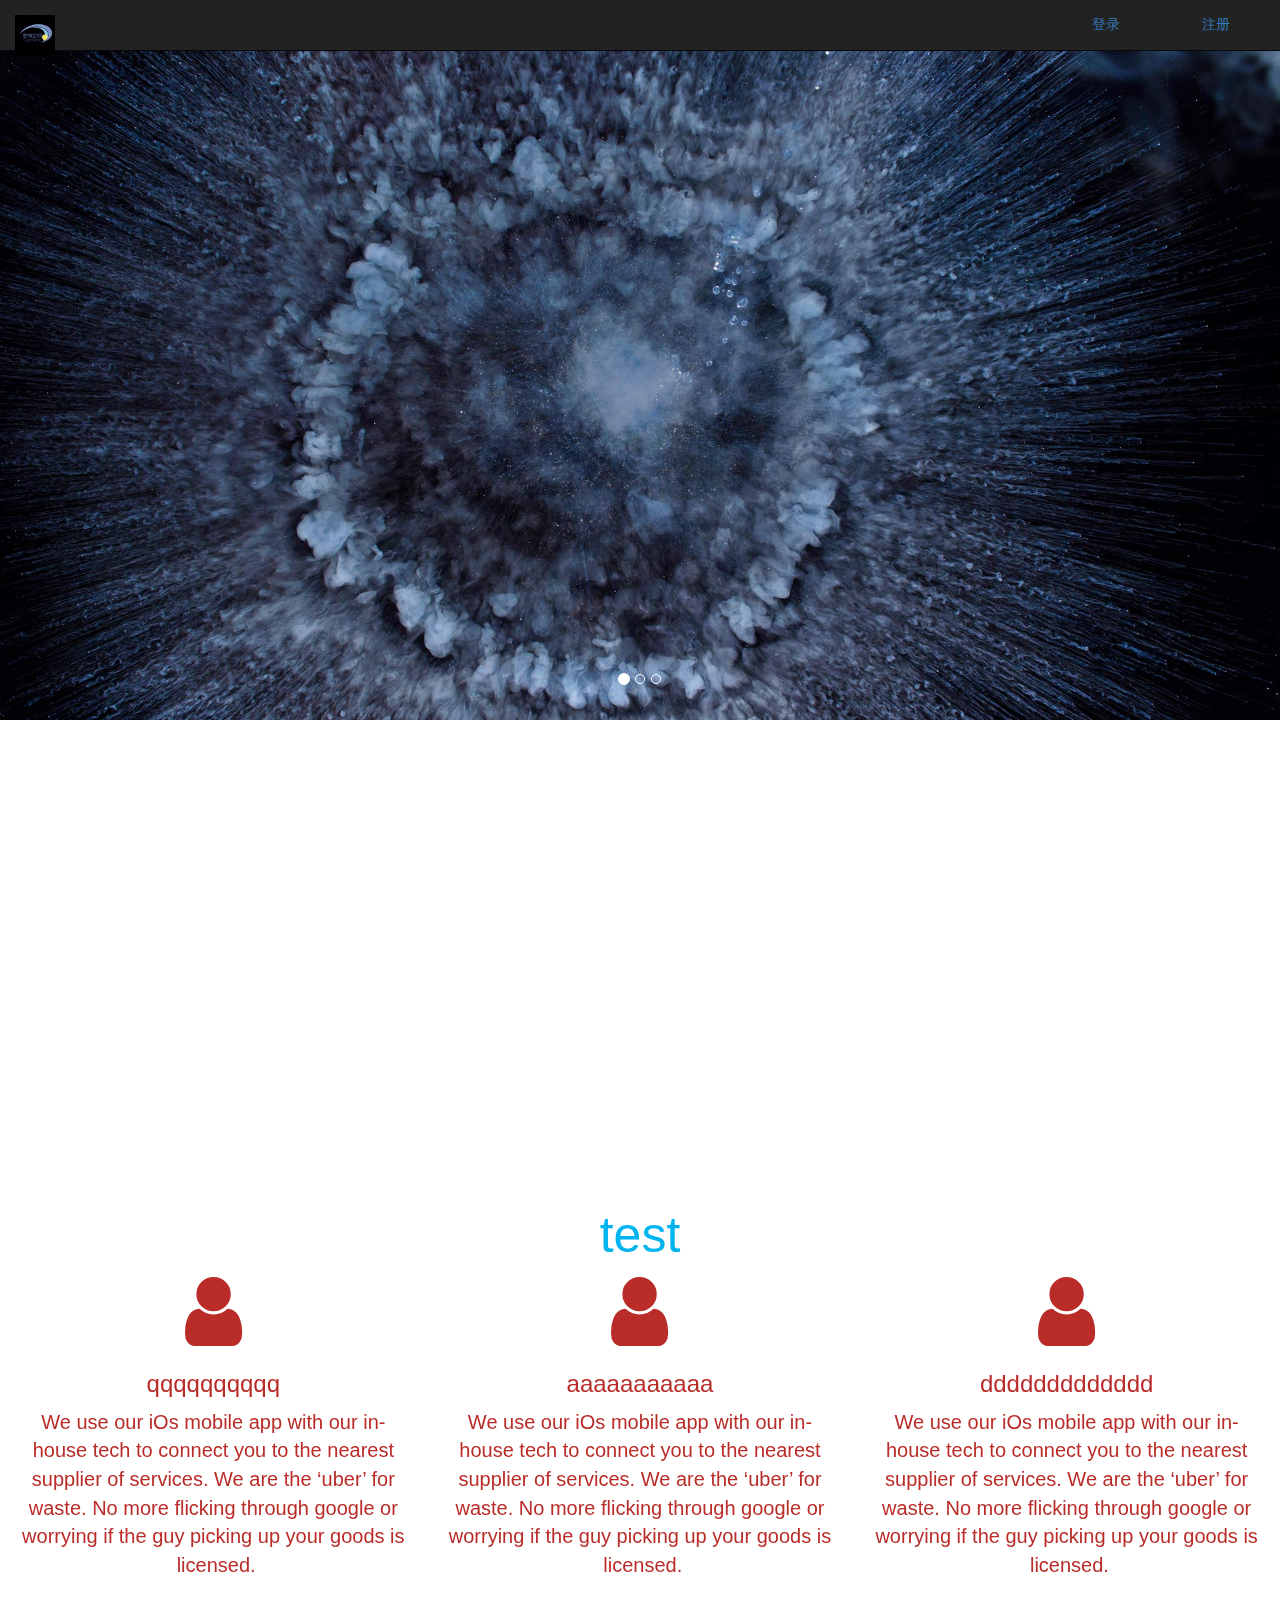
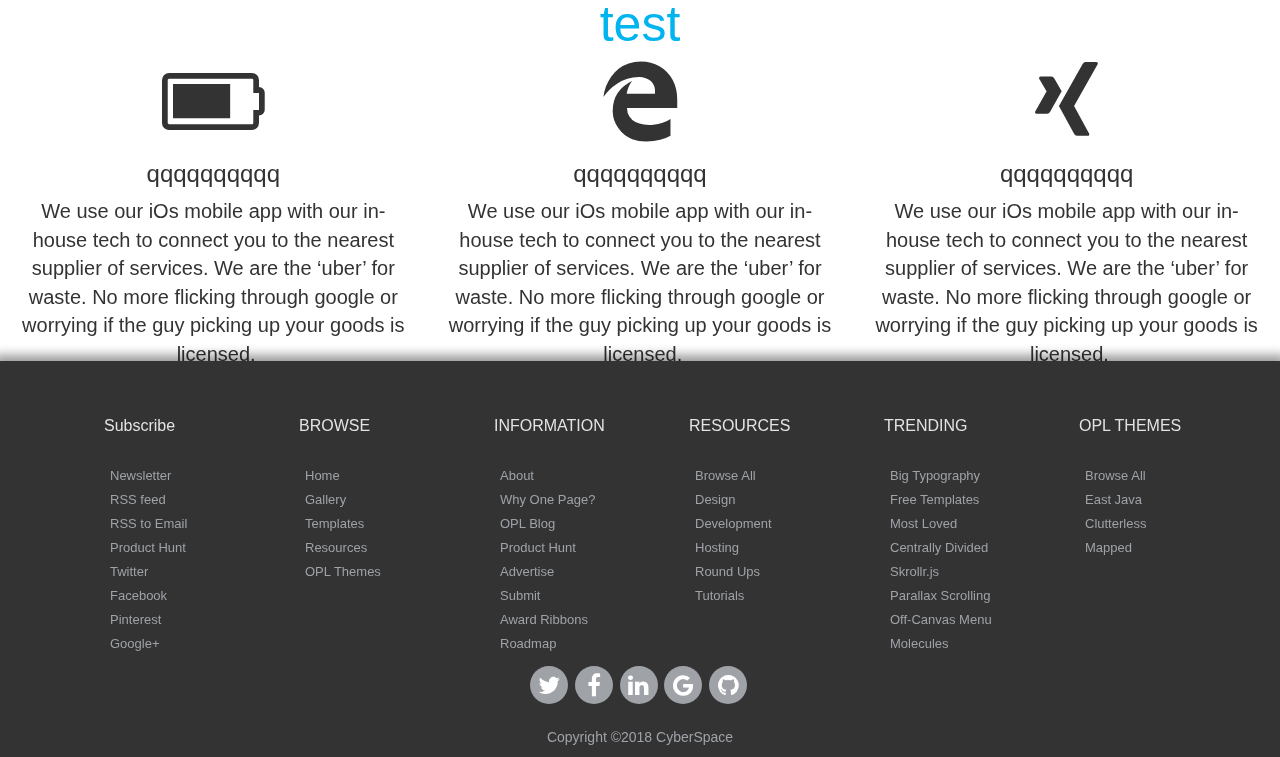
<file: src/main/webapp/static/pages/index.html>
<!DOCTYPE html>
<html lang="en">
<head>
    <meta charset="UTF-8">
    <title>Title</title>
    <link rel="stylesheet" href="../css/index.css">
    <link rel="stylesheet" href="../css/footstyle.css">
    <link rel="stylesheet" href="../css/animate.min.css">
    <link rel="stylesheet" href="../css/bootstrap.min.css">
    <link rel="stylesheet" href="../css/font-awesome.min.css">
    <link rel="shortcut icon" href="../img/favicon.ico"/>
    <script type="text/javascript" src="../js/bootstrap.min.js"></script>
    <script type="text/javascript" src="../js/jquery-1.4.2.js"></script>
    <script src="http://cdn.staticfile.org/jquery/2.1.1/jquery.min.js"></script>
    <script src="http://cdn.staticfile.org/twitter-bootstrap/3.3.7/js/bootstrap.min.js"></script>
    <script>
        $(function () {
            $('#myCarousel').carousel({interval: 2000});
        });
    </script>
</head>
<body>
<!--nav-->
<div class="index_nav navbar navbar-inverse navbar-fixed-top">
    <div class="container-fluid title">
        <div class="navbar-header">
            <a class="navbar-brand" href="main.html">
                <img alt="logo" src="../img/logo.png">
            </a>
        </div>
    </div>
    <ul class="nav nav-pills navbar-right">
        <li class="index_nav_li1" role="presentation"><a href="user_sign_in.html">登录</a></li>
        <li class="index_nav_li2" role="presentation"><a href="user_register.html">注册</a></li>
    </ul>
</div>
<!--carousel-->
<div id="myCarousel" class="carousel slide" data-ride="carousel" style="top:0;z-index: -1;position: fixed">
    <ol class="carousel-indicators">
        <li data-target="#myCarousel" data-slide-to="0" class="active"></li>
        <li data-target="#myCarousel" data-slide-to="1"></li>
        <li data-target="#myCarousel" data-slide-to="2"></li>
    </ol>
    <div class="carousel-inner">
        <div class="item active">
            <img src="../img/register1.JPG" alt="First slide"/>
        </div>
        <div class="item">
            <img src="../img/bg1.jpg" alt="Second slide"/>
        </div>
        <div class="item">
            <img src="../img/bg3.jpg" alt="Third slide"/>
        </div>
    </div>
</div>
<div style="margin-bottom: 300px;margin-top: 1200px;z-index: 2">
    <!--class="infinite"-->
    <div class="sec-area animated slideInRight">
        <span>test</span>
    </div>
    <div>
        <div class="thi-area col-lg-4 col-md-4 col-xs-12">
            <span class="icon fa fa-user fa-4x"></span>
            <div>
                <h3>qqqqqqqqqq</h3>
                <p>We use our iOs mobile app with our in-house tech to connect you to the nearest supplier of services.
                    We are the ‘uber’ for waste. No more flicking through google or worrying if the guy picking up your
                    goods is &nbsp;licensed.</p>
            </div>
        </div>
        <div class="thi-area col-lg-4 col-md-4 col-xs-12">
            <span class="icon fa fa-user fa-4x"></span>
            <h3>aaaaaaaaaaa</h3>
            <p>We use our iOs mobile app with our in-house tech to connect you to the nearest supplier of services.
                We are the ‘uber’ for waste. No more flicking through google or worrying if the guy picking up your
                goods is &nbsp;licensed.</p>
        </div>
        <div class="thi-area col-lg-4 col-md-4 col-xs-12">
            <span class="icon fa fa-user fa-4x"></span>
            <h3>ddddddddddddd</h3>
            <p>We use our iOs mobile app with our in-house tech to connect you to the nearest supplier of services.
                We are the ‘uber’ for waste. No more flicking through google or worrying if the guy picking up your
                goods is &nbsp;licensed.</p>
        </div>
    </div>
    <div class="sec-area animated slideInRight">
        <span>test</span>
    </div>
    <div>
        <div class="pic-area col-lg-4 col-md-4 col-xs-12">
            <span class="fa fa-battery-three-quarters fa-4x"></span>
            <div>
                <h3>qqqqqqqqqq</h3>
                <p>We use our iOs mobile app with our in-house tech to connect you to the nearest supplier of services.
                    We are the ‘uber’ for waste. No more flicking through google or worrying if the guy picking up your
                    goods is &nbsp;licensed.</p>
            </div>
        </div>
        <div class="pic-area col-lg-4 col-md-4 col-xs-12">
            <span class="fa fa-edge fa-4x"></span>
            <div>
                <h3>qqqqqqqqqq</h3>
                <p>We use our iOs mobile app with our in-house tech to connect you to the nearest supplier of services.
                    We are the ‘uber’ for waste. No more flicking through google or worrying if the guy picking up your
                    goods is &nbsp;licensed.</p>
            </div>
        </div>
        <div class="pic-area col-lg-4 col-md-4 col-xs-12">
            <span class="fa fa-xing fa-4x"></span>
            <div>
                <h3>qqqqqqqqqq</h3>
                <p>We use our iOs mobile app with our in-house tech to connect you to the nearest supplier of services.
                    We are the ‘uber’ for waste. No more flicking through google or worrying if the guy picking up your
                    goods is &nbsp;licensed.</p>
            </div>
        </div>
    </div>
</div>
<!--foot-->
<footer class="container-fluid foot-wrap">
    <!--采用container，使得页尾内容居中 -->
    <div class="container">
        <div class="row">
            <div class="row-content col-lg-2 col-sm-4 col-xs-6">
                <h3>Subscribe</h3>
                <ul>
                    <li><a href="#">Newsletter</a></li>
                    <li><a href="#">RSS feed</a></li>
                    <li><a href="#">RSS to Email</a></li>
                    <li><a href="#">Product Hunt</a></li>
                    <li><a href="#">Twitter</a></li>
                    <li><a href="#">Facebook</a></li>
                    <li><a href="#">Pinterest</a></li>
                    <li><a href="#">Google+</a></li>
                </ul>
            </div>
            <div class="row-content col-lg-2 col-sm-4 col-xs-6">
                <h3>BROWSE</h3>
                <ul>
                    <li><a href="#">Home</a></li>
                    <li><a href="#">Gallery</a></li>
                    <li><a href="#">Templates</a></li>
                    <li><a href="#">Resources</a></li>
                    <li><a href="#">OPL Themes</a></li>
                </ul>
            </div>
            <div class="row-content col-lg-2 col-sm-4 col-xs-6">
                <h3>INFORMATION</h3>
                <ul>
                    <li><a href="#">About</a></li>
                    <li><a href="#">Why One Page?</a></li>
                    <li><a href="#">OPL Blog</a></li>
                    <li><a href="#">Product Hunt</a></li>
                    <li><a href="#">Advertise</a></li>
                    <li><a href="#">Submit</a></li>
                    <li><a href="#">Award Ribbons</a></li>
                    <li><a href="#">Roadmap</a></li>
                </ul>
            </div>

            <div class="row-content col-lg-2 col-sm-4 col-xs-6">
                <h3>RESOURCES</h3>
                <ul>
                    <li><a href="#">Browse All</a></li>
                    <li><a href="#">Design</a></li>
                    <li><a href="#">Development</a></li>
                    <li><a href="#">Hosting</a></li>
                    <li><a href="#">Round Ups</a></li>
                    <li><a href="#">Tutorials</a></li>
                </ul>

            </div>
            <div class="row-content col-lg-2 col-sm-4 col-xs-6">
                <h3>TRENDING</h3>
                <ul>
                    <li><a href="#">Big Typography</a></li>
                    <li><a href="#">Free Templates</a></li>
                    <li><a href="#">Most Loved</a></li>
                    <li><a href="#">Centrally Divided</a></li>
                    <li><a href="#">Skrollr.js</a></li>
                    <li><a href="#">Parallax Scrolling</a></li>
                    <li><a href="#">Off-Canvas Menu</a></li>
                    <li><a href="#">Molecules</a></li>
                </ul>
            </div>
            <div class="row-content col-lg-2 col-sm-4 col-xs-6">
                <h3>OPL THEMES</h3>
                <ul>
                    <li><a href="#">Browse All</a></li>
                    <li><a href="#">East Java</a></li>
                    <li><a href="#">Clutterless</a></li>
                    <li><a href="#">Mapped</a></li>
                </ul>
            </div>

        </div><!--/.row -->
    </div><!--/.container-->

    <!-- 社交图标列表，其中图标采用的是Font Awesome图标字体库-->
    <ul class="social">
        <li>
            <a href="#" title="Twitter Profile">
                <twitter><span class="icon fa fa-twitter fa-2x to_rotate"></span></twitter>
            </a>
        </li>
        <li>
            <a href="#" title="Facebook Page">
                <span class="icon fa fa-facebook fa-2x to_rotate"></span>
            </a>
        </li>
        <li>
            <a href="#" title="LinkedIn Profile">
                <linkedIn><span class="icon fa fa-linkedin fa-2x to_rotate"></span></linkedIn>
            </a>
        </li>
        <li>
            <a href="#" title="Goole+ Profile">
                <google><span class="icon fa fa-google fa-2x to_rotate"></span></google>
            </a>
        </li>
        <li>
            <a href="#" title="Github Profile">
                <github><span class="icon fa fa-github fa-2x to_rotate"></span></github>
            </a>
        </li>
    </ul>
    <p align="center" style="margin-top: 20px;color:#878B91;">
        Copyright &copy;2018 CyberSpace
    </p>
</footer>
</body>
</html>
</file>
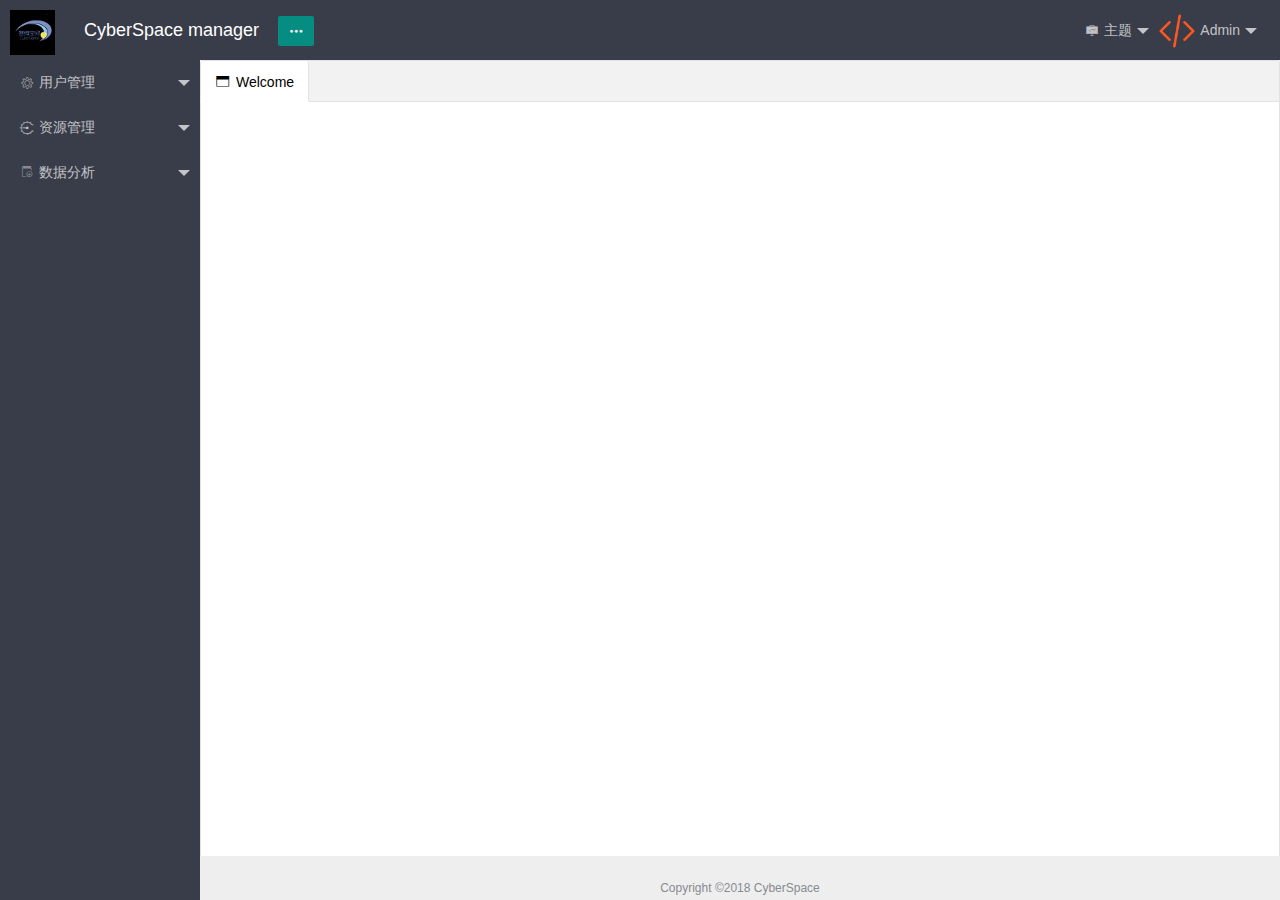
<file: src/main/webapp/static/manager/main.html>
<!DOCTYPE html>
<html lang="en">
<head>
    <meta charset="UTF-8">
    <meta name="renderer" content="webkit">
    <meta http-equiv="X-UA-Compatible" content="IE=edge,chrome=1">
    <meta name="viewport" content="width=device-width, initial-scale=1, maximum-scale=1">
    <title>CyberSpace Manager</title>
    <link rel="stylesheet" href="frame/layui/css/layui.css">
    <link rel="stylesheet" href="./frame/static/css/style.css">
    <link rel="icon" href="./frame/static/image/code.png">
</head>
<body>

<!-- layout admin -->
<div class="layui-layout layui-layout-admin"> <!-- 添加skin-1类可手动修改主题为纯白，添加skin-2类可手动修改主题为蓝白 -->
    <!-- header -->
    <div class="layui-header my-header">
        <a href="main.html">
            <img class="my-header-logo" src="../../static/img/logo.png" alt="logo">
            <div class="my-header-logo">CyberSpace manager</div>
        </a>
        <div class="my-header-btn">
            <button class="layui-btn layui-btn-small btn-nav"><i class="layui-icon">&#xe65f;</i></button>
        </div>

        <!-- 顶部左侧添加选项卡监听 -->
        <ul class="layui-nav" lay-filter="side-top-left">
            <!--<li class="layui-nav-item"><a href="javascript:;" href-url="demo/btn.html"><i class="layui-icon">&#xe621;</i>按钮</a></li>
            <li class="layui-nav-item">
                <a href="javascript:;"><i class="layui-icon">&#xe621;</i>基础</a>
                <dl class="layui-nav-child">
                    <dd><a href="javascript:;" href-url="demo/btn.html"><i class="layui-icon">&#xe621;</i>按钮</a></dd>
                    <dd><a href="javascript:;" href-url="demo/form.html"><i class="layui-icon">&#xe621;</i>表单</a></dd>
                </dl>
            </li>-->
        </ul>

        <!-- 顶部右侧添加选项卡监听 -->
        <ul class="layui-nav my-header-user-nav" lay-filter="side-top-right">
            <li class="layui-nav-item">
                <a class="name" href="javascript:;"><i class="layui-icon">&#xe629;</i>主题</a>
                <dl class="layui-nav-child">
                    <dd data-skin="0"><a href="javascript:;">默认</a></dd>
                    <dd data-skin="1"><a href="javascript:;">纯白</a></dd>
                    <dd data-skin="2"><a href="javascript:;">蓝白</a></dd>
                </dl>
            </li>
            <li class="layui-nav-item">
                <a class="name" href="javascript:;"><img src="./frame/static/image/code.png" alt="logo"> Admin </a>
                <dl class="layui-nav-child">
                    <!--<dd><a href="javascript:;" href-url="demo/login.html"><i class="layui-icon">&#xe621;</i>登录页</a></dd>-->
                    <!--<dd><a href="javascript:;" href-url="demo/map.html"><i class="layui-icon">&#xe621;</i>图表</a></dd>-->
                    <dd><a href="./login/form/admin.html"><i class="layui-icon">&#x1006;</i>退出</a></dd>
                </dl>
            </li>
        </ul>

    </div>
    <!-- side -->
    <div class="layui-side my-side">
        <div class="layui-side-scroll">
            <!-- 左侧主菜单添加选项卡监听 -->
            <ul class="layui-nav layui-nav-tree" lay-filter="side-main">
                <li class="layui-nav-item  layui-nav-itemed">
                    <a href="javascript:;"><i class="layui-icon">&#xe620;</i>用户管理</a>
                    <dl class="layui-nav-child">
                        <dd>
                            <a href="javascript:;" href-url="assets/user_table.html">
                                <i class="layui-icon">&#xe621;</i>
                                普通用户数据

                            </a>
                        </dd>
                        <dd>
                            <a href="javascript:;" href-url="assets/user_table.html">
                                <i class="layui-icon">&#xe621;</i>
                                管理员数据
                            </a>
                        </dd>
                    </dl>
                </li>
                <li class="layui-nav-item">
                    <a href="javascript:;"><i class="layui-icon">&#xe628;</i>资源管理</a>
                    <dl class="layui-nav-child">
                        <dd>
                            <a href="javascript:;" href-url="assets/resource_table.html">
                                <i class="layui-icon">&#xe621;</i>
                                文章详情
                            </a>
                        </dd>
                        <dd>
                            <a href="javascript:;" href-url="assets/resource_table.html">
                                <i class="layui-icon">&#xe621;</i>
                                视频详情
                            </a>
                        </dd>
                        <dd>
                            <a href="javascript:;" href-url="assets/resource_table.html">
                                <i class="layui-icon">&#xe621;</i>
                                其他资源
                            </a>
                        </dd>
                    </dl>
                </li>
                <li class="layui-nav-item">
                    <a target="_blank" href="javascript:;"><i class="layui-icon">&#xe61e;</i>数据分析</a>
                    <dl class="layui-nav-child">
                        <dd>
                            <a href="javascript:;" href-url="assets/data_analysis.html">
                                <i class="layui-icon">&#xe621;</i>
                                模型检测
                            </a>
                        </dd>
                    </dl>
                    <dl class="layui-nav-child">
                        <dd>
                            <a href="javascript:;" href-url="assets/bubble-gradient.html">
                                <i class="layui-icon">&#xe621;</i>
                                实时点击
                            </a>
                        </dd>
                    </dl>
                </li>
            </ul>
        </div>
    </div>
    <!-- body -->
    <div class="layui-body my-body">
        <div class="layui-tab layui-tab-card my-tab" lay-filter="card" lay-allowClose="true">
            <ul class="layui-tab-title">
                <li class="layui-this" lay-id="1"><span><i class="layui-icon">&#xe638;</i>Welcome</span></li>
            </ul>
            <div class="layui-tab-content">
                <div class="layui-tab-item layui-show">
                    <iframe id="iframe" src="./assets/pie-custom.html" frameborder="0"></iframe>
                </div>
            </div>
        </div>
    </div>
    <!-- footer -->
    <div class="layui-footer my-footer">
        <p align="center" style="margin-top: 20px;color:#878B91;">
            Copyright &copy;2018 CyberSpace
        </p>
    </div>
</div>


<!-- 右键菜单 -->
<div class="my-dblclick-box none">
    <table class="layui-tab dblclick-tab">
        <tr class="card-refresh">
            <td><i class="layui-icon">&#x1002;</i>刷新当前标签</td>
        </tr>
        <tr class="card-close">
            <td><i class="layui-icon">&#x1006;</i>关闭当前标签</td>
        </tr>
        <tr class="card-close-all">
            <td><i class="layui-icon">&#x1006;</i>关闭所有标签</td>
        </tr>
    </table>
</div>

<script type="text/javascript" src="frame/layui/layui.js"></script>
<script type="text/javascript" src="./frame/static/js/vip_comm.js"></script>
<script type="text/javascript">
    layui.use(['layer', 'vip_nav'], function () {

        // 操作对象
        var layer = layui.layer
            , vipNav = layui.vip_nav
            , $ = layui.jquery;

        // 顶部左侧菜单生成 [请求地址,过滤ID,是否展开,携带参数]
        // vipNav.top_left('./json/nav_top_left.json', 'side-top-left', false);
        // 主体菜单生成 [请求地址,过滤ID,是否展开,携带参数]
        vipNav.main('./json/nav_main.json', 'side-main', false);

        // you code ...

    });
</script>
</body>
</html>
</file>
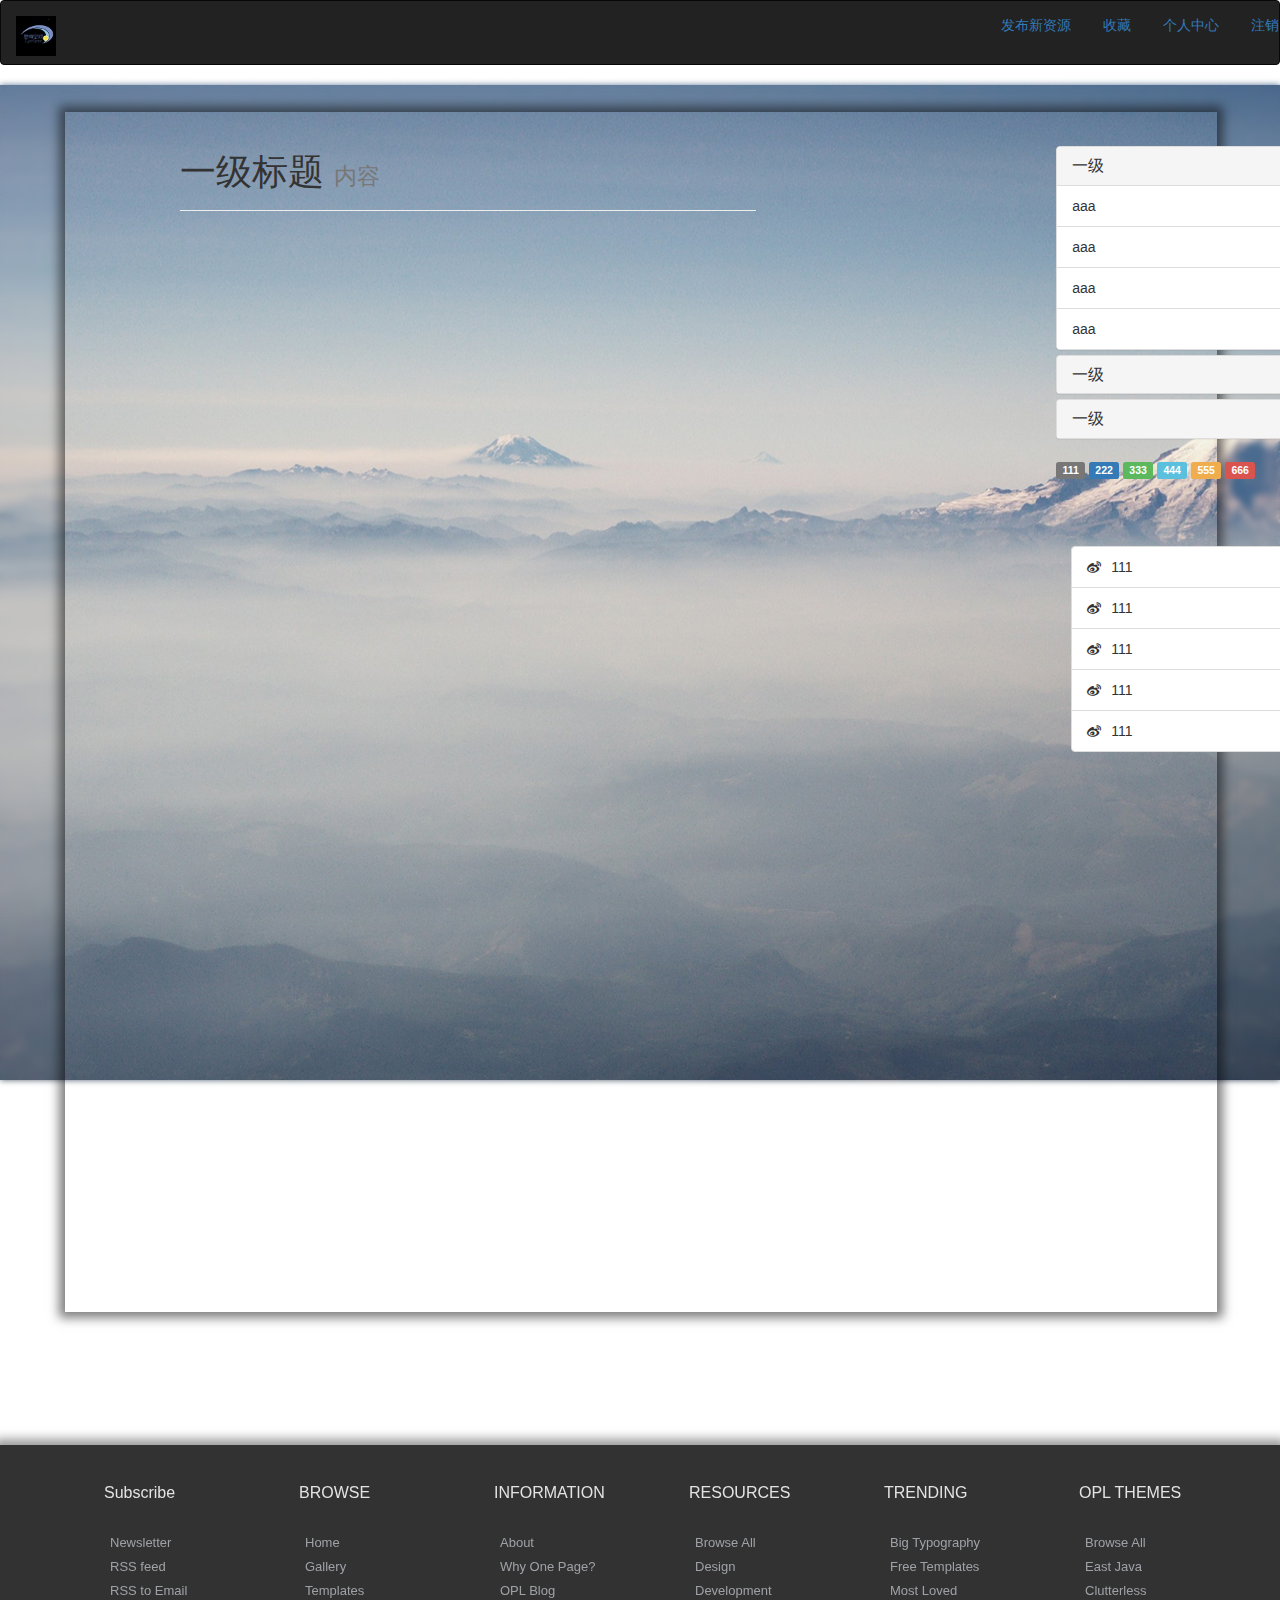
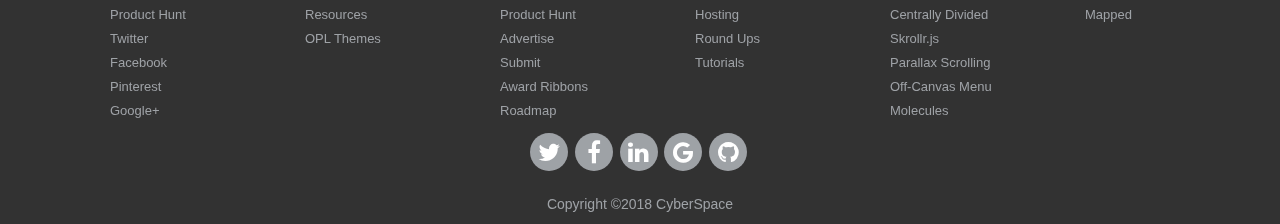
<file: src/main/webapp/static/pages/article_resource.html>
<!DOCTYPE html>
<html lang="en">
<head>
    <meta charset="UTF-8">
    <title>Details</title>
    <link rel="stylesheet" href="../css/article_res.css">
    <link rel="stylesheet" href="../css/footstyle.css">
    <link rel="stylesheet" href="../css/bootstrap.min.css">
    <link rel="stylesheet" href="../css/font-awesome.min.css">
    <link rel="shortcut icon" href="../img/favicon.ico"/>
    <script type="text/javascript" src="../js/bootstrap.min.js"></script>
    <script type="text/javascript" src="../js/jquery-1.4.2.js"></script>
    <script src="http://cdn.staticfile.org/jquery/2.1.1/jquery.min.js"></script>
    <script src="http://cdn.staticfile.org/twitter-bootstrap/3.3.7/js/bootstrap.min.js"></script>
    <style>
        .bg {
            width: 100%;
            height: 1280px;
            position: relative;
            background: url("../img/b4.jpg") no-repeat fixed;
            padding: 1px;
            box-sizing: border-box;
        }

        .bg:after {
            content: "";
            width: 100%;
            height: 100%;
            position: absolute;
            left: 0;
            top: 0;
            background: inherit;
            filter: blur(3px);
            z-index: 1;
        }
    </style>
</head>
<body class="article_body">
<!--nav-->
<div class="article_nav navbar navbar-inverse">
    <div class="container-fluid title">
        <div class="navbar-header">
            <a class="navbar-brand" href="main.html">
                <img alt="logo" src="../img/logo.png">
            </a>
        </div>
    </div>
    <ul class="nav nav-pills navbar-right">
        <!--<li class="upload_nav_li1 active" role="presentation">主页</li>-->
        <li class="upload_nav_li2" role="presentation"><a>发布新资源</a></li>
        <li class="upload_nav_li3" role="presentation"><a>收藏</a></li>
        <li class="upload_nav_li4" role="presentation"><a>个人中心</a></li>
        <li class="upload_nav_li4" role="presentation"><a>注销</a></li>
    </ul>
</div>
<div class="bg">
    <div class="drag" style="margin-left: 5%;margin-top: 2%; height: 1200px;width: 90%">
        <div>
            <!--details-->
            <div class="article_details">
                <div class="page-header">
                    <h1>一级标题
                        <small>内容</small>
                    </h1>
                </div>
            </div>
            <div class="article_area2" style="margin-top: 3%">
                <!--tag-->
                <div class="article_tag">
                    <div class="panel-group" id="accordion" role="tablist" aria-multiselectable="true">
                        <div class="panel panel-default">
                            <div class="panel-heading" role="tab" id="headingOne">
                                <h4 class="panel-title">
                                    <a role="button" data-toggle="collapse" data-parent="#accordion" href="#collapseOne"
                                       aria-expanded="true" aria-controls="collapseOne">
                                        一级
                                    </a>
                                </h4>
                            </div>
                            <div id="collapseOne" class="panel-collapse collapse in" role="tabpanel"
                                 aria-labelledby="headingOne">
                                <!--<div class="list-group">-->
                                <!--aaa-->
                                <!--</div>-->
                                <ul class="list-group">
                                    <li class="list-group-item">
                                        <span class="badge">55</span>
                                        aaa
                                    </li>
                                    <li class="list-group-item">
                                        <span class="badge"></span>
                                        aaa
                                    </li>
                                    <li class="list-group-item">
                                        <span class="badge"></span>
                                        aaa
                                    </li>
                                    <li class="list-group-item">
                                        <span class="badge">55</span>
                                        aaa
                                    </li>
                                </ul>
                            </div>
                        </div>
                        <div class="panel panel-default">
                            <div class="panel-heading" role="tab" id="headingTwo">
                                <h4 class="panel-title">
                                    <a class="collapsed" role="button" data-toggle="collapse" data-parent="#accordion"
                                       href="#collapseTwo" aria-expanded="false" aria-controls="collapseTwo">
                                        一级
                                    </a>
                                </h4>
                            </div>
                            <div id="collapseTwo" class="panel-collapse collapse" role="tabpanel"
                                 aria-labelledby="headingTwo">
                                <!--<div class="list-group">-->
                                <!--bbb-->
                                <!--</div>-->
                                <ul class="list-group">
                                    <li class="list-group-item">
                                        <span class="badge">99</span>
                                        bbb
                                    </li>
                                    <li class="list-group-item">
                                        <span class="badge">99</span>
                                        bbb
                                    </li>
                                    <li class="list-group-item">
                                        <span class="badge">99</span>
                                        bbb
                                    </li>
                                </ul>
                            </div>
                        </div>
                        <div class="panel panel-default">
                            <div class="panel-heading" role="tab" id="headingThree">
                                <h4 class="panel-title">
                                    <a class="collapsed" role="button" data-toggle="collapse" data-parent="#accordion"
                                       href="#collapseThree" aria-expanded="false" aria-controls="collapseThree">
                                        一级
                                    </a>
                                </h4>
                            </div>
                            <div id="collapseThree" class="panel-collapse collapse" role="tabpanel"
                                 aria-labelledby="headingThree">
                                <!--<div class="list-group">-->
                                <!--ccc-->
                                <!--</div>-->
                                <ul class="list-group">
                                    <li class="list-group-item">
                                        <span class="badge">8</span>
                                        ccc
                                    </li>
                                    <li class="list-group-item">
                                        <span class="badge">8</span>
                                        ccc
                                    </li>
                                    <li class="list-group-item">
                                        <span class="badge">8</span>
                                        ccc
                                    </li>
                                </ul>
                            </div>
                        </div>
                    </div>
                    <span class="label label-default">111</span>
                    <span class="label label-primary">222</span>
                    <span class="label label-success">333</span>
                    <span class="label label-info">444</span>
                    <span class="label label-warning">555</span>
                    <span class="label label-danger">666</span>
                </div>
                <!--recommend-->
                <div class="article_recommend">
                    <div class="col-xs-12 col-lg-12 col-md-6">
                        <ul class="list-group">
                            <li class="list-group-item"><i class="fa fa-weibo" style="margin-right: 10px"></i>111</li>
                            <li class="list-group-item"><i class="fa fa-weibo" style="margin-right: 10px"></i>111</li>
                            <li class="list-group-item"><i class="fa fa-weibo" style="margin-right: 10px"></i>111</li>
                            <li class="list-group-item"><i class="fa fa-weibo" style="margin-right: 10px"></i>111</li>
                            <li class="list-group-item"><i class="fa fa-weibo" style="margin-right: 10px"></i>111</li>
                        </ul>
                    </div>
                </div>
            </div>
            <!--comment-->
            <div class="article_comment"></div>
        </div>
    </div>
</div>
<!--foot-->
<footer class="container-fluid foot-wrap">
    <!--采用container，使得页尾内容居中 -->
    <div class="container">
        <div class="row">
            <div class="row-content col-lg-2 col-sm-4 col-xs-6">
                <h3>Subscribe</h3>
                <ul>
                    <li><a href="#">Newsletter</a></li>
                    <li><a href="#">RSS feed</a></li>
                    <li><a href="#">RSS to Email</a></li>
                    <li><a href="#">Product Hunt</a></li>
                    <li><a href="#">Twitter</a></li>
                    <li><a href="#">Facebook</a></li>
                    <li><a href="#">Pinterest</a></li>
                    <li><a href="#">Google+</a></li>
                </ul>
            </div>
            <div class="row-content col-lg-2 col-sm-4 col-xs-6">
                <h3>BROWSE</h3>
                <ul>
                    <li><a href="#">Home</a></li>
                    <li><a href="#">Gallery</a></li>
                    <li><a href="#">Templates</a></li>
                    <li><a href="#">Resources</a></li>
                    <li><a href="#">OPL Themes</a></li>
                </ul>
            </div>
            <div class="row-content col-lg-2 col-sm-4 col-xs-6">
                <h3>INFORMATION</h3>
                <ul>
                    <li><a href="#">About</a></li>
                    <li><a href="#">Why One Page?</a></li>
                    <li><a href="#">OPL Blog</a></li>
                    <li><a href="#">Product Hunt</a></li>
                    <li><a href="#">Advertise</a></li>
                    <li><a href="#">Submit</a></li>
                    <li><a href="#">Award Ribbons</a></li>
                    <li><a href="#">Roadmap</a></li>
                </ul>
            </div>

            <div class="row-content col-lg-2 col-sm-4 col-xs-6">
                <h3>RESOURCES</h3>
                <ul>
                    <li><a href="#">Browse All</a></li>
                    <li><a href="#">Design</a></li>
                    <li><a href="#">Development</a></li>
                    <li><a href="#">Hosting</a></li>
                    <li><a href="#">Round Ups</a></li>
                    <li><a href="#">Tutorials</a></li>
                </ul>

            </div>
            <div class="row-content col-lg-2 col-sm-4 col-xs-6">
                <h3>TRENDING</h3>
                <ul>
                    <li><a href="#">Big Typography</a></li>
                    <li><a href="#">Free Templates</a></li>
                    <li><a href="#">Most Loved</a></li>
                    <li><a href="#">Centrally Divided</a></li>
                    <li><a href="#">Skrollr.js</a></li>
                    <li><a href="#">Parallax Scrolling</a></li>
                    <li><a href="#">Off-Canvas Menu</a></li>
                    <li><a href="#">Molecules</a></li>
                </ul>
            </div>
            <div class="row-content col-lg-2 col-sm-4 col-xs-6">
                <h3>OPL THEMES</h3>
                <ul>
                    <li><a href="#">Browse All</a></li>
                    <li><a href="#">East Java</a></li>
                    <li><a href="#">Clutterless</a></li>
                    <li><a href="#">Mapped</a></li>
                </ul>
            </div>

        </div><!--/.row -->
    </div><!--/.container-->

    <!-- 社交图标列表，其中图标采用的是Font Awesome图标字体库-->
    <ul class="social">
        <li>
            <a href="#" title="Twitter Profile">
                <twitter><span class="icon fa fa-twitter fa-2x to_rotate"></span></twitter>
            </a>
        </li>
        <li>
            <a href="#" title="Facebook Page">
                <span class="icon fa fa-facebook fa-2x to_rotate"></span>
            </a>
        </li>
        <li>
            <a href="#" title="LinkedIn Profile">
                <linkedIn><span class="icon fa fa-linkedin fa-2x to_rotate"></span></linkedIn>
            </a>
        </li>
        <li>
            <a href="#" title="Goole+ Profile">
                <google><span class="icon fa fa-google fa-2x to_rotate"></span></google>
            </a>
        </li>
        <li>
            <a href="#" title="Github Profile">
                <github><span class="icon fa fa-github fa-2x to_rotate"></span></github>
            </a>
        </li>
    </ul>
    <p align="center" style="margin-top: 20px;color:#878B91;">
        Copyright &copy;2018 CyberSpace
    </p>
</footer>
</body>
</html>
</file>
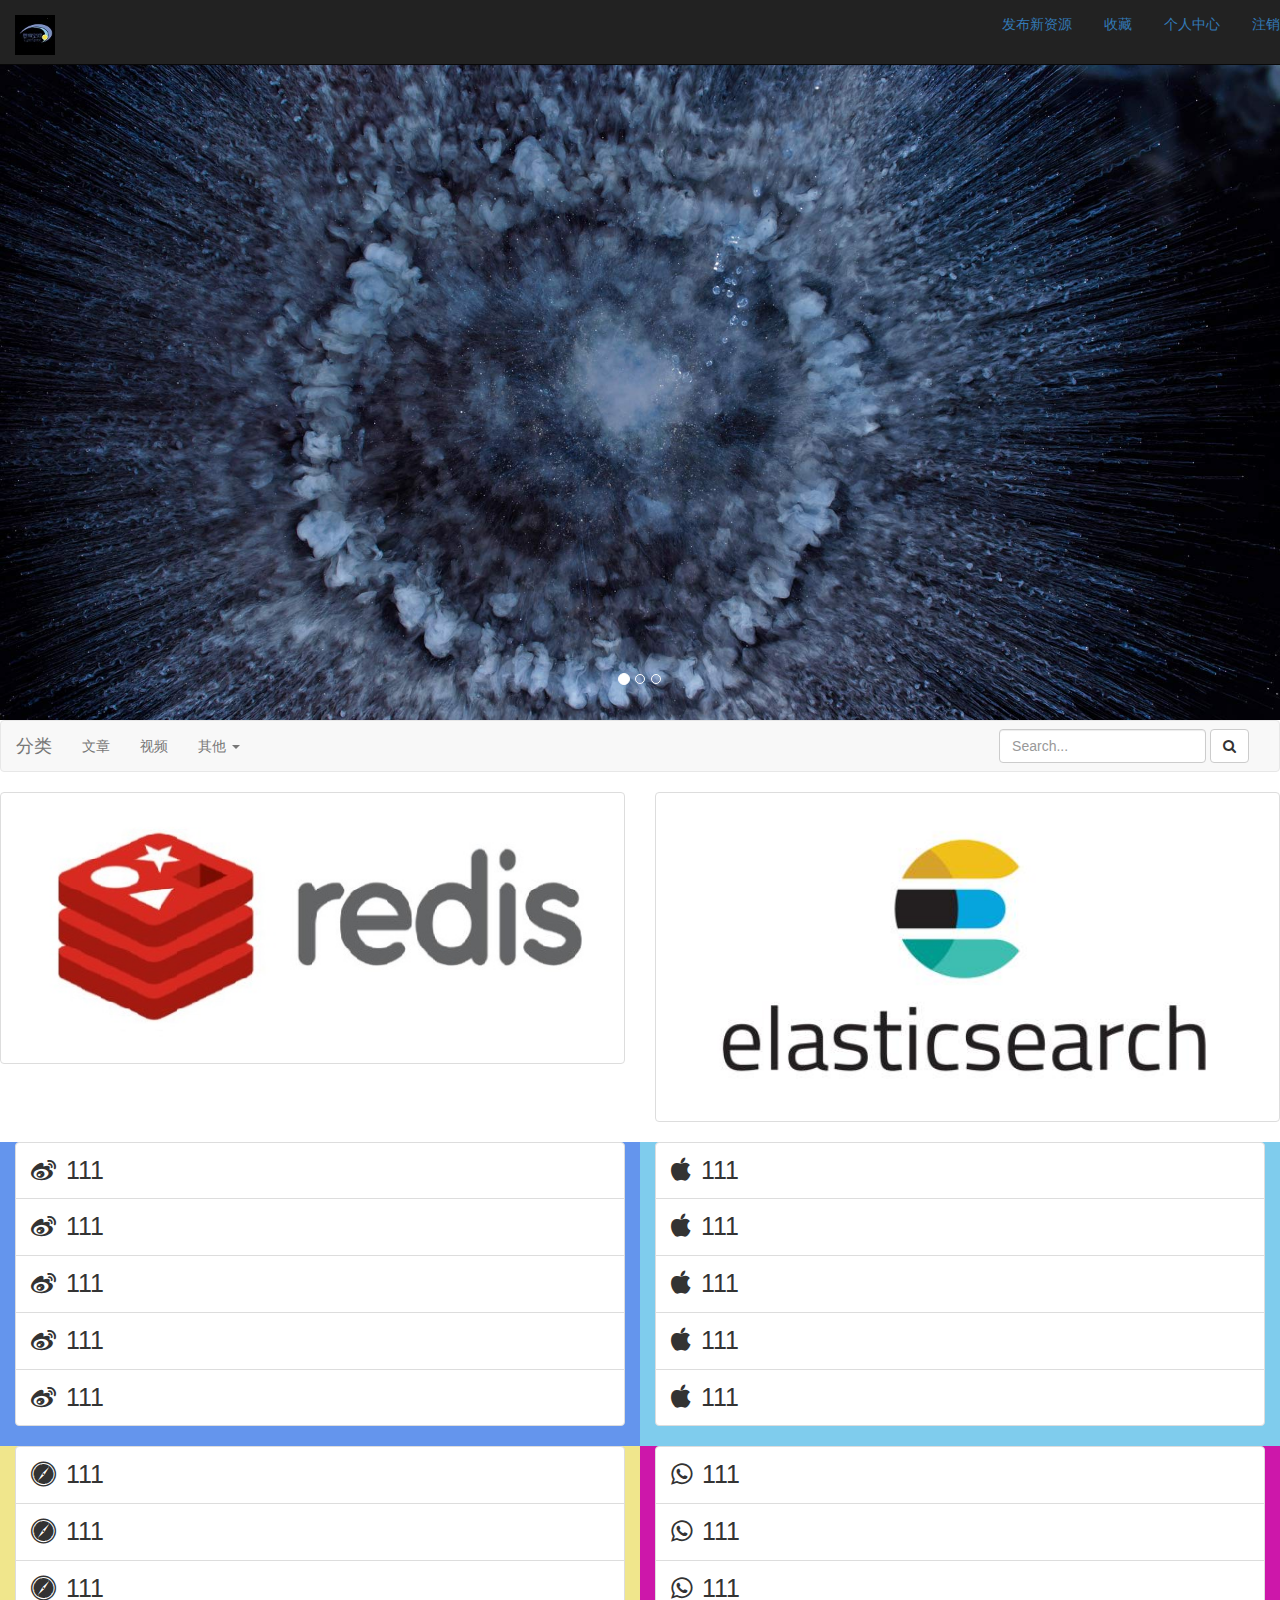
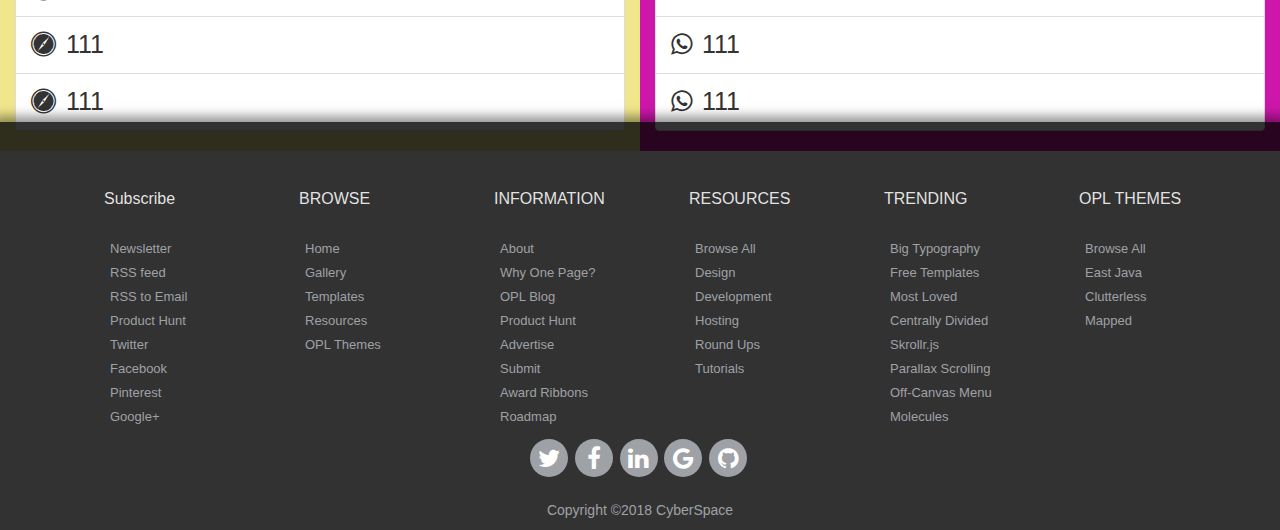
<file: src/main/webapp/static/pages/main.html>
<!DOCTYPE html>
<html lang="en">
<head>
    <meta charset="UTF-8">
    <title>main</title>
    <link rel="stylesheet" href="../css/main.css">
    <link rel="stylesheet" href="../css/footstyle.css">
    <link rel="stylesheet" href="../css/bootstrap.min.css">
    <link rel="stylesheet" href="../css/font-awesome.min.css">
    <link rel="shortcut icon" href="../img/favicon.ico"/>
    <script type="text/javascript" src="../js/bootstrap.min.js"></script>
    <script type="text/javascript" src="../js/jquery-1.4.2.js"></script>
    <script src="http://cdn.staticfile.org/jquery/2.1.1/jquery.min.js"></script>
    <script src="http://cdn.staticfile.org/twitter-bootstrap/3.3.7/js/bootstrap.min.js"></script>
    <script>
        $(function () {
            $('#myCarousel').carousel({interval: 2000});
        });
    </script>
</head>
<body class="main_body">
<!--nav-->
<div class="main_nav navbar navbar-inverse navbar-fixed-top">
    <div class="container-fluid title">
        <div class="navbar-header">
            <a class="navbar-brand" href="main.html">
                <img alt="logo" src="../img/logo.png">
            </a>
        </div>
    </div>
    <ul class="nav nav-pills navbar-right">
        <!--<li class="upload_nav_li1 active" role="presentation">主页</li>-->
        <li class="upload_nav_li2" role="presentation"><a>发布新资源</a></li>
        <li class="upload_nav_li3" role="presentation"><a>收藏</a></li>
        <li class="upload_nav_li4" role="presentation"><a>个人中心</a></li>
        <li class="upload_nav_li4" role="presentation"><a>注销</a></li>
    </ul>
</div>
<!--hot-->
<div id="myCarousel" class="carousel slide" data-ride="carousel">
    <ol class="carousel-indicators">
        <li data-target="#myCarousel" data-slide-to="0" class="active"></li>
        <li data-target="#myCarousel" data-slide-to="1"></li>
        <li data-target="#myCarousel" data-slide-to="2"></li>
    </ol>
    <div class="carousel-inner">
        <div class="item active">
            <img src="../img/register1.JPG" alt="First slide"/>
        </div>
        <div class="item">
            <img src="../img/bg1.jpg" alt="Second slide"/>
        </div>
        <div class="item">
            <img src="../img/bg3.jpg" alt="Third slide"/>
        </div>
    </div>
</div>
<!--menu-->
<!--<div class="main_menu navbar navbar-default navbar-static-top">-->
<!--<ul class="nav navbar-nav">-->
<!--<li class="main_menu_li1"><a>文章</a></li>-->
<!--<li class="main_menu_li2"><a>视频</a></li>-->
<!--</ul>-->
<!--<div class="col-xs-4 col-sm-4 col-md-4 col-lg-2 ">-->
<!--<div class="input-group">-->
<!--<input type="text" class="form-control" placeholder="Search for...">-->
<!--<span class="input-group-btn">-->
<!--<button class="btn btn-default" type="button">Go!</button>-->
<!--</span>-->
<!--</div>&lt;!&ndash; /input-group &ndash;&gt;-->
<!--</div>&lt;!&ndash; /.col-lg-6 &ndash;&gt;-->
<!--</div>&lt;!&ndash; /.row &ndash;&gt;-->

<nav class="navbar navbar-default">
    <div class="container-fluid">
        <!-- Brand and toggle get grouped for better mobile display -->
        <div class="navbar-header">
            <button type="button" class="navbar-toggle collapsed" data-toggle="collapse"
                    data-target="#bs-example-navbar-collapse-1" aria-expanded="false">
                <span class="sr-only">Toggle navigation</span>
                <span class="icon-bar"></span>
                <span class="icon-bar"></span>
                <span class="icon-bar"></span>
            </button>
            <a class="navbar-brand" href="#">分类</a>
        </div>

        <!-- Collect the nav links, forms, and other content for toggling -->
        <div class="collapse navbar-collapse" id="bs-example-navbar-collapse-1">
            <ul class="nav navbar-nav">
                <li><a href="#">文章 <span class="sr-only">(current)</span></a></li>
                <li><a href="#">视频</a></li>
                <li class="dropdown">
                    <a href="#" class="dropdown-toggle" data-toggle="dropdown" role="button" aria-haspopup="true"
                       aria-expanded="false">其他 <span class="caret"></span></a>
                    <ul class="dropdown-menu">
                        <li><a href="#">111</a></li>
                        <li><a href="#">222</a></li>
                        <li><a href="#">333</a></li>
                        <li role="separator" class="divider"></li>
                        <li><a href="#">444</a></li>
                        <li role="separator" class="divider"></li>
                        <li><a href="#">555</a></li>
                    </ul>
                </li>
            </ul>
            <form class="navbar-form navbar-right">
                <div class="form-group">
                    <input type="text" class="form-control" placeholder="Search...">
                </div>
                <button type="submit" class="btn btn-default">
                    <i class="fa fa-search"></i>
                </button>
            </form>
            <!--<ul class="nav navbar-nav navbar-right">-->
            <!--<li><a href="#">Link</a></li>-->
            <!--<li class="dropdown">-->
            <!--<a href="#" class="dropdown-toggle" data-toggle="dropdown" role="button" aria-haspopup="true"-->
            <!--aria-expanded="false">Dropdown <span class="caret"></span></a>-->
            <!--<ul class="dropdown-menu">-->
            <!--<li><a href="#">Action</a></li>-->
            <!--<li><a href="#">Another action</a></li>-->
            <!--<li><a href="#">Something else here</a></li>-->
            <!--<li role="separator" class="divider"></li>-->
            <!--<li><a href="#">Separated link</a></li>-->
            <!--</ul>-->
            <!--</li>-->
            <!--</ul>-->
        </div><!-- /.navbar-collapse -->
    </div><!-- /.container-fluid -->
</nav>

<!--secHot-->
<div class="row">
    <div class="col-sm-12 col-md-6 col-lg-6">
        <a href="#" class="thumbnail">
            <img src="../img/redis.jpg" style="height: 100% ;width:100%">
        </a>
    </div>
    <div class="col-xs-6 col-md-3 col-lg-6">
        <a href="#" class="thumbnail">
            <img src="../img/es.jpg" style="height: 100% ;width:100%">
        </a>
    </div>
</div>
<!--thiHot-->
<div class="main_hot_thi">
    <div class="main_hot_thi_area1">
        <div class="main_hot_thi_area1_a1 col-xs-12 col-lg-6 col-md-6">
            <ul class="list-group">
                <li class="list-group-item"><i class="fa fa-weibo" style="margin-right: 10px"></i>111</li>
                <li class="list-group-item"><i class="fa fa-weibo" style="margin-right: 10px"></i>111</li>
                <li class="list-group-item"><i class="fa fa-weibo" style="margin-right: 10px"></i>111</li>
                <li class="list-group-item"><i class="fa fa-weibo" style="margin-right: 10px"></i>111</li>
                <li class="list-group-item"><i class="fa fa-weibo" style="margin-right: 10px"></i>111</li>
            </ul>
        </div>
        <div class="main_hot_thi_area1_a2 col-xs-12 col-lg-6 col-md-6">
            <ul class="list-group">
                <li class="list-group-item"><i class="fa fa-apple" style="margin-right: 10px"></i>111</li>
                <li class="list-group-item"><i class="fa fa-apple" style="margin-right: 10px"></i>111</li>
                <li class="list-group-item"><i class="fa fa-apple" style="margin-right: 10px"></i>111</li>
                <li class="list-group-item"><i class="fa fa-apple" style="margin-right: 10px"></i>111</li>
                <li class="list-group-item"><i class="fa fa-apple" style="margin-right: 10px"></i>111</li>
            </ul>
        </div>
    </div>
    <div class="main_hot_thi_area2">
        <div class="main_hot_thi_area2_a1 col-xs-12 col-lg-6 col-md-6">
            <ul class="list-group">
                <li class="list-group-item"><i class="fa fa-safari" style="margin-right: 10px"></i>111</li>
                <li class="list-group-item"><i class="fa fa-safari" style="margin-right: 10px"></i>111</li>
                <li class="list-group-item"><i class="fa fa-safari" style="margin-right: 10px"></i>111</li>
                <li class="list-group-item"><i class="fa fa-safari" style="margin-right: 10px"></i>111</li>
                <li class="list-group-item"><i class="fa fa-safari" style="margin-right: 10px"></i>111</li>
            </ul>
        </div>
        <div class="main_hot_thi_area2_a2 col-xs-12 col-lg-6 col-md-6">
            <ul class="list-group">
                <li class="list-group-item"><i class="fa fa-whatsapp" style="margin-right: 10px"></i>111</li>
                <li class="list-group-item"><i class="fa fa-whatsapp" style="margin-right: 10px"></i>111</li>
                <li class="list-group-item"><i class="fa fa-whatsapp" style="margin-right: 10px"></i>111</li>
                <li class="list-group-item"><i class="fa fa-whatsapp" style="margin-right: 10px"></i>111</li>
                <li class="list-group-item"><i class="fa fa-whatsapp" style="margin-right: 10px"></i>111</li>
            </ul>
        </div>
    </div>
</div>
<!--foot-->
<footer class="container-fluid foot-wrap">
    <!--采用container，使得页尾内容居中 -->
    <div class="container">
        <div class="row">
            <div class="row-content col-lg-2 col-sm-4 col-xs-6">
                <h3>Subscribe</h3>
                <ul>
                    <li><a href="#">Newsletter</a></li>
                    <li><a href="#">RSS feed</a></li>
                    <li><a href="#">RSS to Email</a></li>
                    <li><a href="#">Product Hunt</a></li>
                    <li><a href="#">Twitter</a></li>
                    <li><a href="#">Facebook</a></li>
                    <li><a href="#">Pinterest</a></li>
                    <li><a href="#">Google+</a></li>
                </ul>
            </div>
            <div class="row-content col-lg-2 col-sm-4 col-xs-6">
                <h3>BROWSE</h3>
                <ul>
                    <li><a href="#">Home</a></li>
                    <li><a href="#">Gallery</a></li>
                    <li><a href="#">Templates</a></li>
                    <li><a href="#">Resources</a></li>
                    <li><a href="#">OPL Themes</a></li>
                </ul>
            </div>
            <div class="row-content col-lg-2 col-sm-4 col-xs-6">
                <h3>INFORMATION</h3>
                <ul>
                    <li><a href="#">About</a></li>
                    <li><a href="#">Why One Page?</a></li>
                    <li><a href="#">OPL Blog</a></li>
                    <li><a href="#">Product Hunt</a></li>
                    <li><a href="#">Advertise</a></li>
                    <li><a href="#">Submit</a></li>
                    <li><a href="#">Award Ribbons</a></li>
                    <li><a href="#">Roadmap</a></li>
                </ul>
            </div>

            <div class="row-content col-lg-2 col-sm-4 col-xs-6">
                <h3>RESOURCES</h3>
                <ul>
                    <li><a href="#">Browse All</a></li>
                    <li><a href="#">Design</a></li>
                    <li><a href="#">Development</a></li>
                    <li><a href="#">Hosting</a></li>
                    <li><a href="#">Round Ups</a></li>
                    <li><a href="#">Tutorials</a></li>
                </ul>

            </div>
            <div class="row-content col-lg-2 col-sm-4 col-xs-6">
                <h3>TRENDING</h3>
                <ul>
                    <li><a href="#">Big Typography</a></li>
                    <li><a href="#">Free Templates</a></li>
                    <li><a href="#">Most Loved</a></li>
                    <li><a href="#">Centrally Divided</a></li>
                    <li><a href="#">Skrollr.js</a></li>
                    <li><a href="#">Parallax Scrolling</a></li>
                    <li><a href="#">Off-Canvas Menu</a></li>
                    <li><a href="#">Molecules</a></li>
                </ul>
            </div>
            <div class="row-content col-lg-2 col-sm-4 col-xs-6">
                <h3>OPL THEMES</h3>
                <ul>
                    <li><a href="#">Browse All</a></li>
                    <li><a href="#">East Java</a></li>
                    <li><a href="#">Clutterless</a></li>
                    <li><a href="#">Mapped</a></li>
                </ul>
            </div>

        </div><!--/.row -->
    </div><!--/.container-->

    <!-- 社交图标列表，其中图标采用的是Font Awesome图标字体库-->
    <ul class="social">
        <li>
            <a href="#" title="Twitter Profile">
                <twitter><span class="icon fa fa-twitter fa-2x to_rotate"></span></twitter>
            </a>
        </li>
        <li>
            <a href="#" title="Facebook Page">
                <span class="icon fa fa-facebook fa-2x to_rotate"></span>
            </a>
        </li>
        <li>
            <a href="#" title="LinkedIn Profile">
                <linkedIn><span class="icon fa fa-linkedin fa-2x to_rotate"></span></linkedIn>
            </a>
        </li>
        <li>
            <a href="#" title="Goole+ Profile">
                <google><span class="icon fa fa-google fa-2x to_rotate"></span></google>
            </a>
        </li>
        <li>
            <a href="#" title="Github Profile">
                <github><span class="icon fa fa-github fa-2x to_rotate"></span></github>
            </a>
        </li>
    </ul>
    <p align="center" style="margin-top: 20px;color:#878B91;">
        Copyright &copy;2018 CyberSpace
    </p>
</footer>
</body>
</html>
</file>
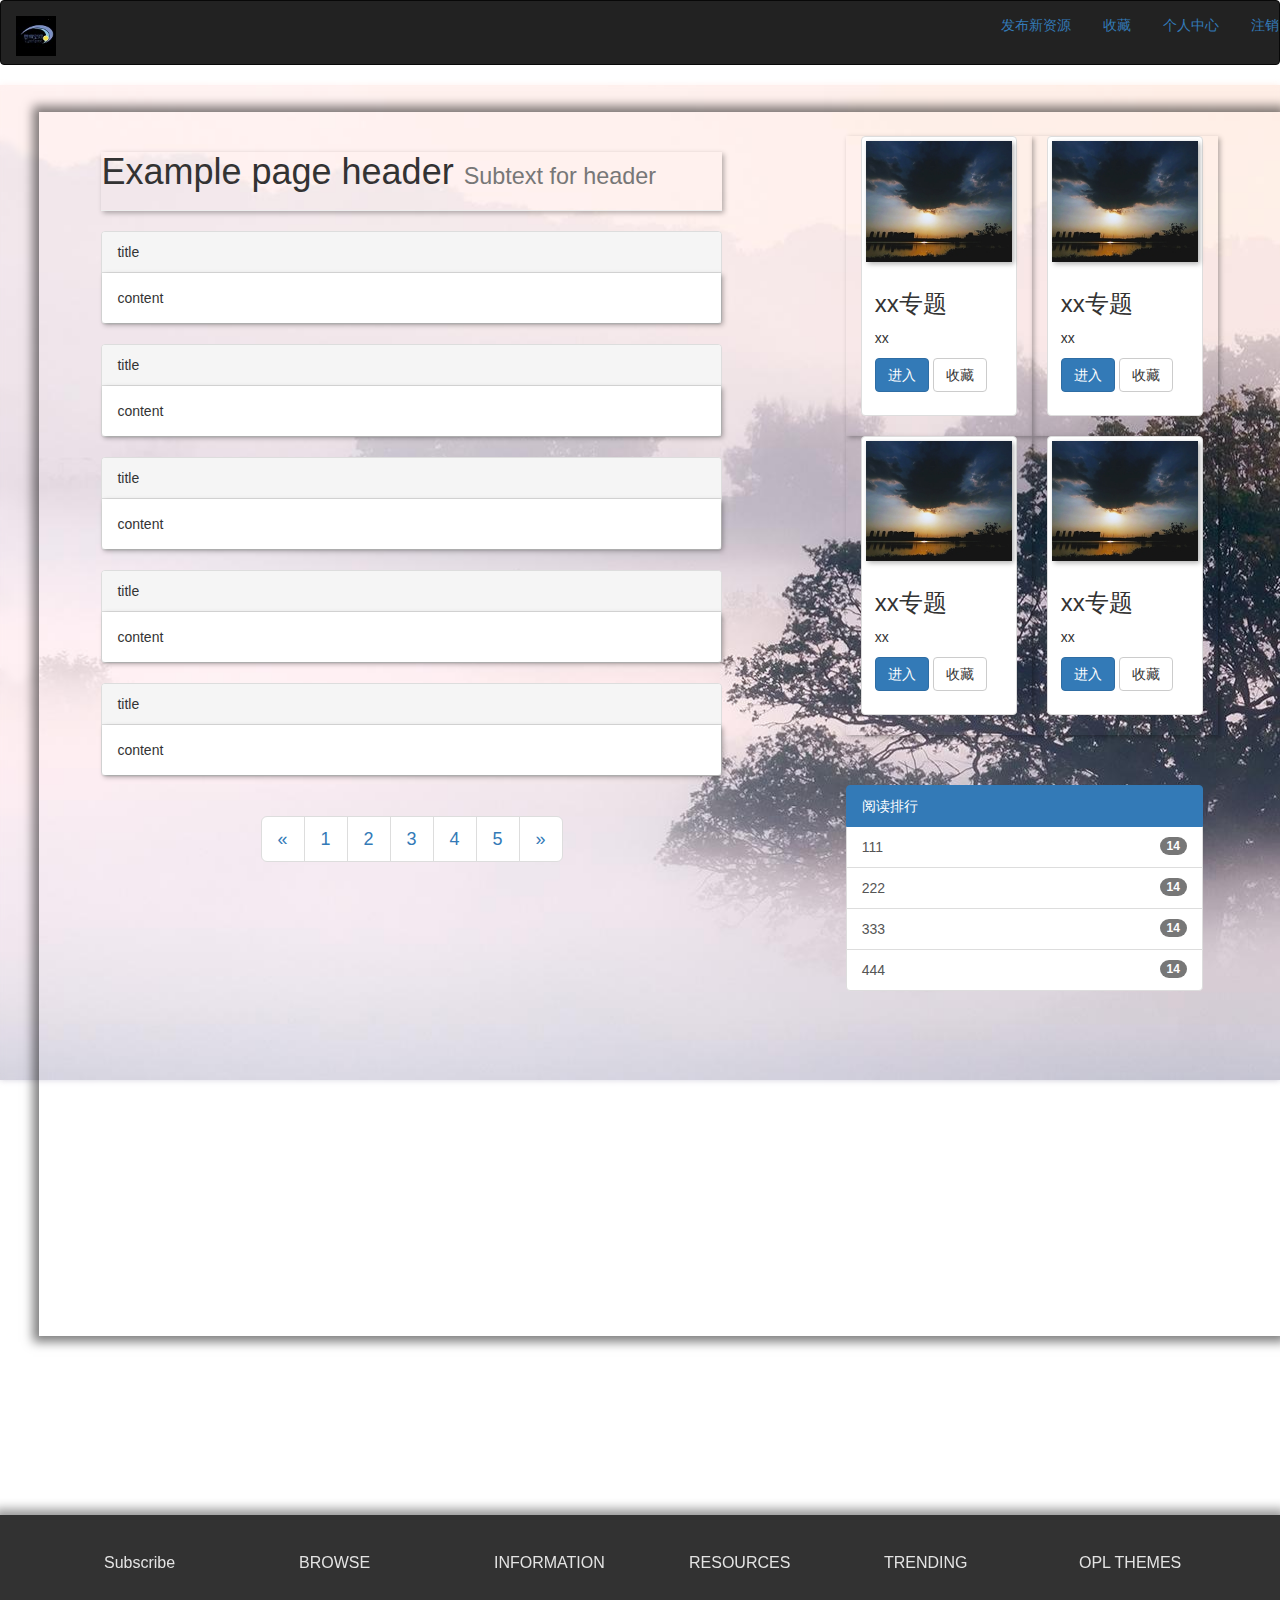
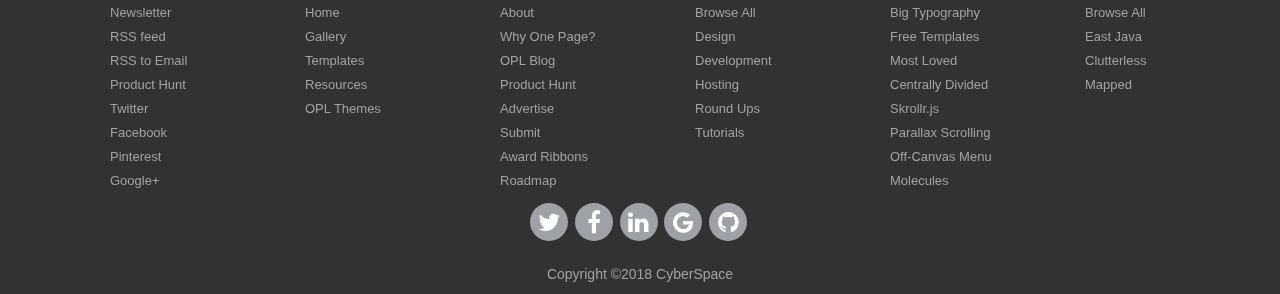
<file: src/main/webapp/static/pages/more_article.html>
<!DOCTYPE html>
<html lang="en">
<head>
    <meta charset="UTF-8">
    <title>more</title>
    <link rel="stylesheet" href="../css/more_article.css">
    <link rel="stylesheet" href="../css/footstyle.css">
    <link rel="stylesheet" href="../css/bootstrap.min.css">
    <link rel="stylesheet" href="../css/font-awesome.min.css">
    <link rel="shortcut icon" href="../img/favicon.ico"/>
    <script type="text/javascript" src="../js/bootstrap.min.js"></script>
    <script type="text/javascript" src="../js/jquery-1.4.2.js"></script>
    <script src="http://cdn.staticfile.org/jquery/2.1.1/jquery.min.js"></script>
    <script src="http://cdn.staticfile.org/twitter-bootstrap/3.3.7/js/bootstrap.min.js"></script>
    <style>
        .bg {
            width: 100%;
            height: 1350px;
            position: relative;
            background: url("../img/b1.jpeg") no-repeat fixed;
            padding: 1px;
            box-sizing: border-box;
        }

        .bg:after {
            content: "";
            width: 100%;
            height: 100%;
            position: absolute;
            left: 0;
            top: 0;
            background: inherit;
            filter: blur(3px);
            z-index: 1;
        }

    </style>
</head>
<body class="more_art_body">
<!--nav-->
<div class="more_art_nav navbar navbar-inverse">
    <div class="container-fluid title">
        <div class="navbar-header">
            <a class="navbar-brand" href="main.html">
                <img alt="logo" src="../img/logo.png">
            </a>
        </div>
    </div>
    <ul class="nav nav-pills navbar-right">
        <!--<li class="upload_nav_li1 active" role="presentation">主页</li>-->
        <li class="more_art_nav_li2" role="presentation"><a>发布新资源</a></li>
        <li class="more_art_nav_li3" role="presentation"><a>收藏</a></li>
        <li class="more_art_nav_li4" role="presentation"><a>个人中心</a></li>
        <li class="more_art_nav_li4" role="presentation"><a>注销</a></li>
    </ul>
</div>
<div class="bg">
    <div class="drag" style="margin-left: 3%;margin-top: 2%">
        <!--main-->
        <div>
            <div class="more_art_main">
                <div class="page-header shadow_effect">
                    <h1>Example page header
                        <small>Subtext for header</small>
                    </h1>
                </div>
                <div class="panel panel-default">
                    <div class="panel-heading">title</div>
                    <div class="panel-body shadow_effect">
                        content
                    </div>
                </div>
                <div class="panel panel-default">
                    <div class="panel-heading">title</div>
                    <div class="panel-body shadow_effect">
                        content
                    </div>
                </div>
                <div class="panel panel-default">
                    <div class="panel-heading">title</div>
                    <div class="panel-body shadow_effect">
                        content
                    </div>
                </div>
                <div class="panel panel-default">
                    <div class="panel-heading">title</div>
                    <div class="panel-body shadow_effect">
                        content
                    </div>
                </div>
                <div class="panel panel-default">
                    <div class="panel-heading">title</div>
                    <div class="panel-body shadow_effect">
                        content
                    </div>
                </div>
                <!--page-->
                <nav aria-label="Page navigation" style="text-align: center">
                    <ul class="pagination pagination-lg">
                        <li>
                            <a href="#" aria-label="Previous">
                                <span aria-hidden="true">&laquo;</span>
                            </a>
                        </li>
                        <li><a href="#" class="to_small">1</a></li>
                        <li><a href="#" class="to_small">2</a></li>
                        <li><a href="#" class="to_small">3</a></li>
                        <li><a href="#" class="to_small">4</a></li>
                        <li><a href="#" class="to_small">5</a></li>
                        <li>
                            <a href="#" aria-label="Next">
                                <span aria-hidden="true">&raquo;</span>
                            </a>
                        </li>
                    </ul>
                </nav>
            </div>
            <div class="more_art_area">
                <div style="float: left">
                    <div>
                        <div class="to_small col-xs-12 col-sm-12 col-md-12 col-lg-6 shadow_effect">
                            <div class="thumbnail">
                                <img src="../img/fav1.jpg" alt="..." class="shadow_effect to_small">
                                <div class="caption">
                                    <h3>xx专题</h3>
                                    <p>xx</p>
                                    <p>
                                        <a href="#" class="btn btn-primary to_small" role="button">进入</a>
                                        <a href="#" class="btn btn-default to_small" role="button">收藏</a>
                                    </p>
                                </div>
                            </div>
                        </div>
                        <div class="to_small col-xs-12 col-sm-12 col-md-12 col-lg-6 shadow_effect">
                            <div class="thumbnail">
                                <img src="../img/fav1.jpg" alt="..." class="shadow_effect to_small">
                                <div class="caption">
                                    <h3>xx专题</h3>
                                    <p>xx</p>
                                    <p>
                                        <a href="#" class="btn btn-primary to_small" role="button">进入</a>
                                        <a href="#" class="btn btn-default to_small" role="button">收藏</a>
                                    </p>
                                </div>
                            </div>
                        </div>
                        <div class="to_small col-xs-12 col-sm-12 col-md-12 col-lg-6 shadow_effect">
                            <div class="thumbnail">
                                <img src="../img/fav1.jpg" alt="..." class="shadow_effect to_small">
                                <div class="caption">
                                    <h3>xx专题</h3>
                                    <p>xx</p>
                                    <p>
                                        <a href="#" class="btn btn-primary to_small" role="button">进入</a>
                                        <a href="#" class="btn btn-default to_small" role="button">收藏</a>
                                    </p>
                                </div>
                            </div>
                        </div>
                        <div class="to_small col-xs-12 col-sm-12 col-md-12 col-lg-6 shadow_effect">
                            <div class="thumbnail">
                                <img src="../img/fav1.jpg" alt="..." class="shadow_effect to_small">
                                <div class="caption">
                                    <h3>xx专题</h3>
                                    <p>xx</p>
                                    <p>
                                        <a href="#" class="btn btn-primary to_small" role="button">进入</a>
                                        <a href="#" class="btn btn-default to_small" role="button">收藏</a>
                                    </p>
                                </div>
                            </div>
                        </div>
                    </div>
                </div>
                <div style="float: left;padding-top: 50px" class="list-group col-lg-12 col-md-12 col-sm-12 col-xs-12">
                    <a href="#" class="list-group-item active">
                        阅读排行
                    </a>
                    <a href="#" class="list-group-item">
                        <span class="badge">14</span>111
                    </a>
                    <a href="#" class="list-group-item">
                        <span class="badge">14</span>222
                    </a>
                    <a href="#" class="list-group-item">
                        <span class="badge">14</span>333
                    </a>
                    <a href="#" class="list-group-item">
                        <span class="badge">14</span>444
                    </a>
                </div>
            </div>
        </div>
    </div>
</div>
<!--foot-->
<footer style="float: left;width: 100%" class="container-fluid foot-wrap">
    <!--采用container，使得页尾内容居中 -->
    <div class="container">
        <div class="row">
            <div class="row-content col-lg-2 col-sm-4 col-xs-6">
                <h3>Subscribe</h3>
                <ul>
                    <li><a href="#">Newsletter</a></li>
                    <li><a href="#">RSS feed</a></li>
                    <li><a href="#">RSS to Email</a></li>
                    <li><a href="#">Product Hunt</a></li>
                    <li><a href="#">Twitter</a></li>
                    <li><a href="#">Facebook</a></li>
                    <li><a href="#">Pinterest</a></li>
                    <li><a href="#">Google+</a></li>
                </ul>
            </div>
            <div class="row-content col-lg-2 col-sm-4 col-xs-6">
                <h3>BROWSE</h3>
                <ul>
                    <li><a href="#">Home</a></li>
                    <li><a href="#">Gallery</a></li>
                    <li><a href="#">Templates</a></li>
                    <li><a href="#">Resources</a></li>
                    <li><a href="#">OPL Themes</a></li>
                </ul>
            </div>
            <div class="row-content col-lg-2 col-sm-4 col-xs-6">
                <h3>INFORMATION</h3>
                <ul>
                    <li><a href="#">About</a></li>
                    <li><a href="#">Why One Page?</a></li>
                    <li><a href="#">OPL Blog</a></li>
                    <li><a href="#">Product Hunt</a></li>
                    <li><a href="#">Advertise</a></li>
                    <li><a href="#">Submit</a></li>
                    <li><a href="#">Award Ribbons</a></li>
                    <li><a href="#">Roadmap</a></li>
                </ul>
            </div>

            <div class="row-content col-lg-2 col-sm-4 col-xs-6">
                <h3>RESOURCES</h3>
                <ul>
                    <li><a href="#">Browse All</a></li>
                    <li><a href="#">Design</a></li>
                    <li><a href="#">Development</a></li>
                    <li><a href="#">Hosting</a></li>
                    <li><a href="#">Round Ups</a></li>
                    <li><a href="#">Tutorials</a></li>
                </ul>

            </div>
            <div class="row-content col-lg-2 col-sm-4 col-xs-6">
                <h3>TRENDING</h3>
                <ul>
                    <li><a href="#">Big Typography</a></li>
                    <li><a href="#">Free Templates</a></li>
                    <li><a href="#">Most Loved</a></li>
                    <li><a href="#">Centrally Divided</a></li>
                    <li><a href="#">Skrollr.js</a></li>
                    <li><a href="#">Parallax Scrolling</a></li>
                    <li><a href="#">Off-Canvas Menu</a></li>
                    <li><a href="#">Molecules</a></li>
                </ul>
            </div>
            <div class="row-content col-lg-2 col-sm-4 col-xs-6">
                <h3>OPL THEMES</h3>
                <ul>
                    <li><a href="#">Browse All</a></li>
                    <li><a href="#">East Java</a></li>
                    <li><a href="#">Clutterless</a></li>
                    <li><a href="#">Mapped</a></li>
                </ul>
            </div>

        </div><!--/.row -->
    </div><!--/.container-->

    <!-- 社交图标列表，其中图标采用的是Font Awesome图标字体库-->
    <ul class="social">
        <li>
            <a href="#" title="Twitter Profile">
                <twitter><span class="icon fa fa-twitter fa-2x to_rotate"></span></twitter>
            </a>
        </li>
        <li>
            <a href="#" title="Facebook Page">
                <span class="icon fa fa-facebook fa-2x to_rotate"></span>
            </a>
        </li>
        <li>
            <a href="#" title="LinkedIn Profile">
                <linkedIn><span class="icon fa fa-linkedin fa-2x to_rotate"></span></linkedIn>
            </a>
        </li>
        <li>
            <a href="#" title="Goole+ Profile">
                <google><span class="icon fa fa-google fa-2x to_rotate"></span></google>
            </a>
        </li>
        <li>
            <a href="#" title="Github Profile">
                <github><span class="icon fa fa-github fa-2x to_rotate"></span></github>
            </a>
        </li>
    </ul>
    <p align="center" style="margin-top: 20px;color:#878B91;">
        Copyright &copy;2018 CyberSpace
    </p>
</footer>
</body>
</html>
</file>
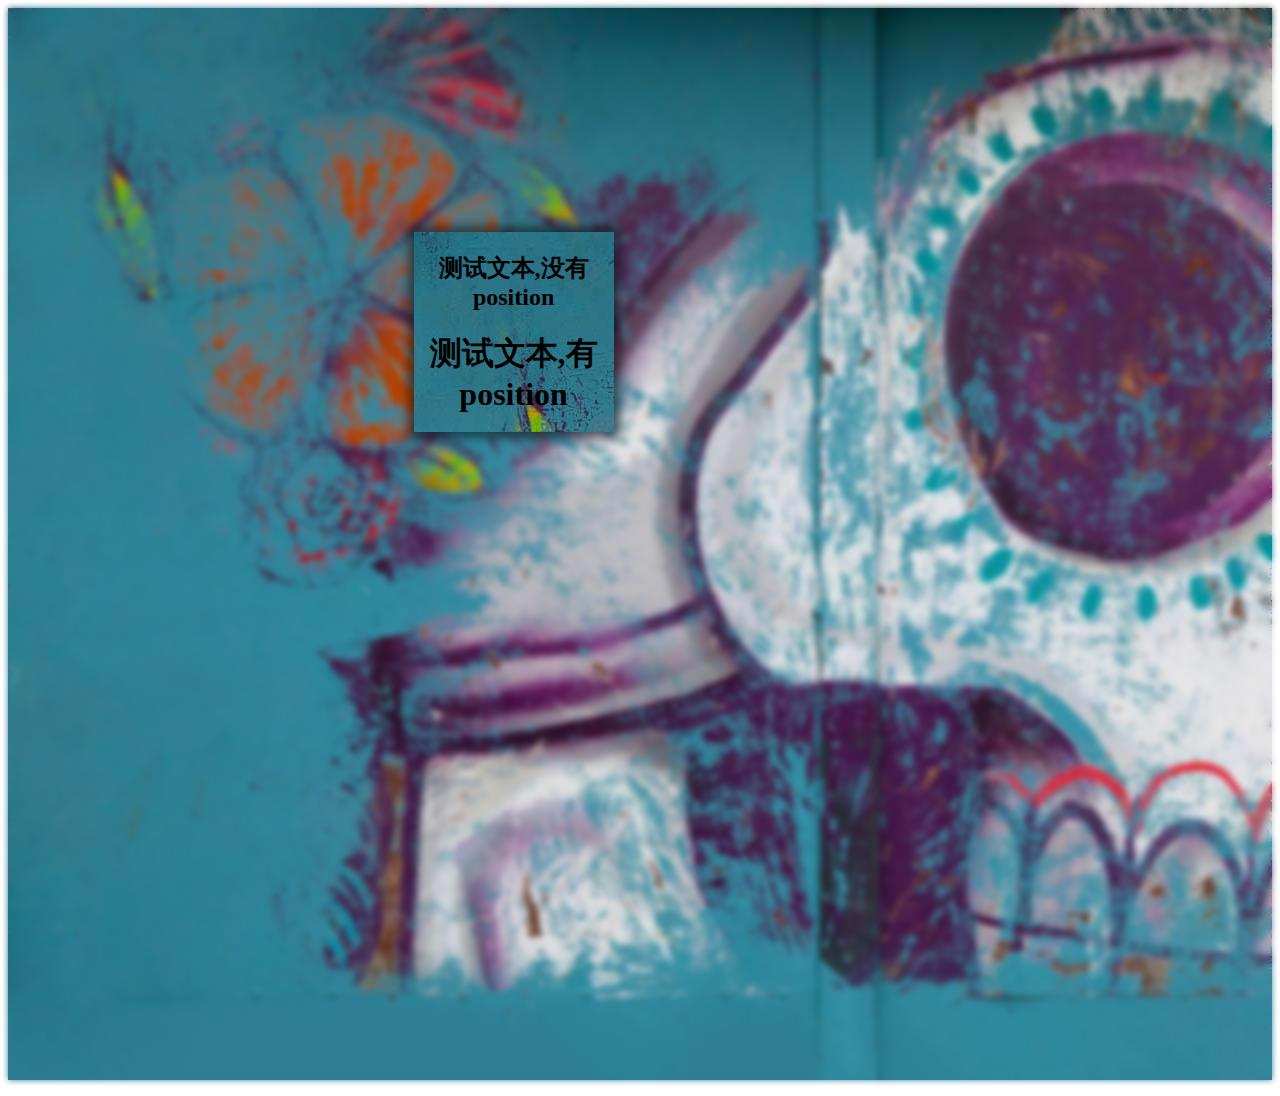
<file: src/main/webapp/static/pages/test.html>
<!DOCTYPE html>
<html lang="en">
<head>
    <meta charset="UTF-8">
    <title>Title</title>
    <!--<style>-->
    <!--.bg {-->
    <!--width: 100%;-->
    <!--height: 1080px;-->
    <!--position: relative;-->
    <!--background: url("../img/bg3.jpg") no-repeat fixed;-->
    <!--padding: 1px;-->
    <!--box-sizing: border-box;-->
    <!--z-index: 1;-->
    <!--}-->

    <!--.bg:after {-->
    <!--content: "";-->
    <!--width: 100%;-->
    <!--height: 100%;-->
    <!--position: absolute;-->
    <!--left: 0;-->
    <!--top: 0;-->
    <!--background: inherit;-->
    <!--filter: blur(3px);-->
    <!--z-index: 2;-->
    <!--}-->

    <!--.drag {-->
    <!--position: absolute;-->
    <!--width: 1200px;-->
    <!--height: 1200px;-->
    <!--text-align: center;-->
    <!--z-index: 11;-->
    <!--}-->
    <!--</style>-->
    <style>
        /*背景局部清晰*/
        .bg {
            width: 100%;
            height: 1080px;
            position: relative;
            background: url("../img/bg3.jpg") no-repeat fixed;
            padding: 1px;
            box-sizing: border-box;
        }

        .bg:after {
            content: "";
            width: 100%;
            height: 100%;
            position: absolute;
            left: 0;
            top: 0;
            background: inherit;
            filter: blur(3px);
            z-index: 1;
        }

        .drag {
            position: absolute;
            left: 40%;
            top: 30%;
            transform: translate(-50%, -50%);
            width: 200px;
            height: 200px;
            text-align: center;

            background: inherit;
            z-index: 11;

            box-shadow: 0 0 10px 6px rgba(0, 0, 0, .5);
        }
    </style>
</head>
<body>
<div class="bg">
    <div class="drag">
        <div>
            <h2>测试文本,没有position</h2>
        </div>
        <h1>测试文本,有position</h1>
    </div>
</div>
</body>
</html>
</file>
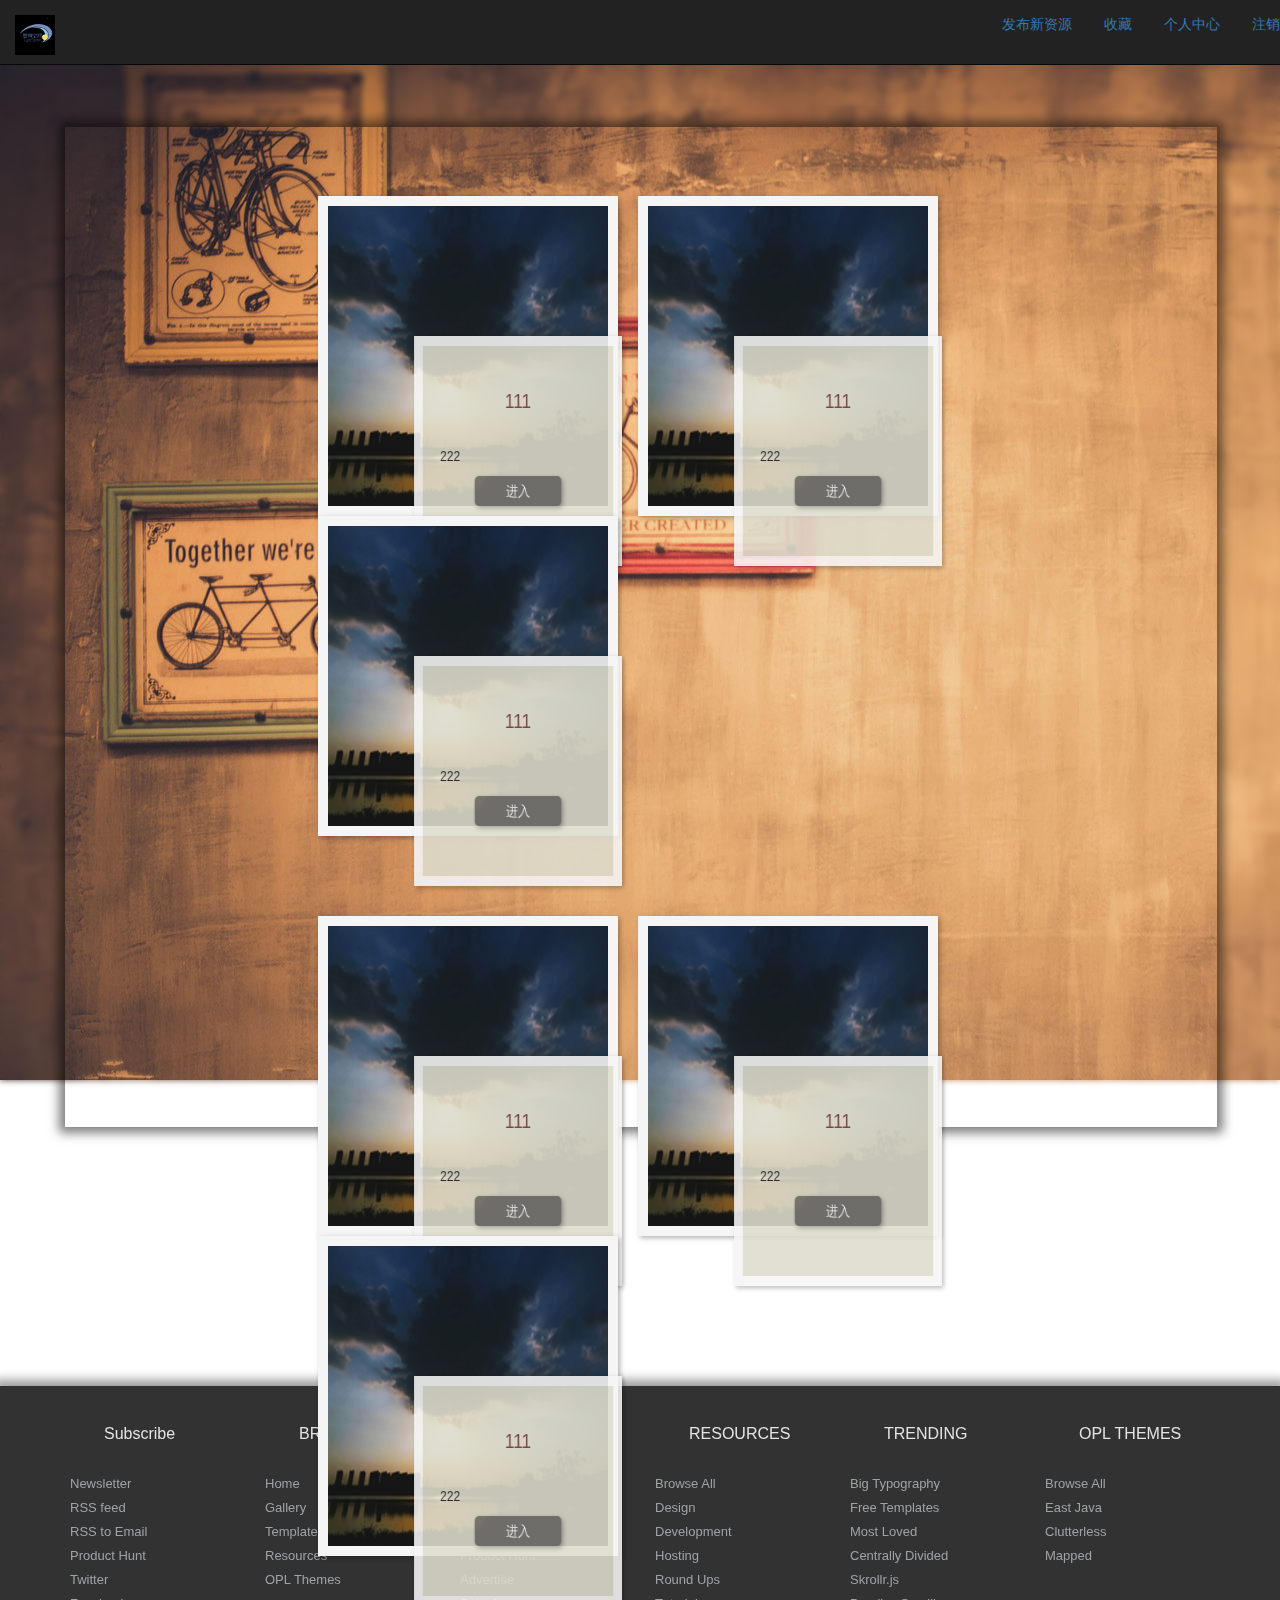
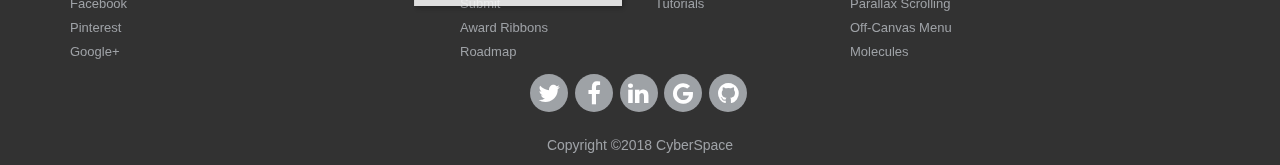
<file: src/main/webapp/static/pages/topic.html>
<!DOCTYPE html>
<html lang="en">
<head>
    <meta charset="UTF-8">
    <title>Title</title>
    <link rel="stylesheet" href="../css/topic.css">
    <link rel="stylesheet" href="../css/footstyle.css">
    <link rel="stylesheet" href="../css/bootstrap.min.css">
    <link rel="stylesheet" href="../css/font-awesome.min.css">
    <link rel="shortcut icon" href="../img/favicon.ico"/>
    <script type="text/javascript" src="../js/bootstrap.min.js"></script>
    <script type="text/javascript" src="../js/jquery-1.4.2.js"></script>
    <script src="http://cdn.staticfile.org/jquery/2.1.1/jquery.min.js"></script>
    <script src="http://cdn.staticfile.org/twitter-bootstrap/3.3.7/js/bootstrap.min.js"></script>
    <style type="text/css">
        * {
            margin: 0;
            padding: 0;
            font-family: "Arial", serif;
        }

        #main {
            width: 962px;
            height: 750px;
            margin: 100px auto;
        }

        #main ul {
            list-style: none;
        }

        #main ul li {
            width: 320px;
            height: 320px;
            float: left;
            position: relative;
        }

        #main ul li img {
            border: 10px solid #F5F5F5;
            -webkit-transition: 1s ease;
            -moz-transition: 1s ease;
        }

        #main .info {
            width: 240px;
            height: 230px;
            border: 10px solid #F5F5F5;
            background: #deddcd;
            position: absolute;
            bottom: -50px;
            right: 0;
            -webkit-transition: 1s ease;
            -moz-transition: 1s ease;
            -moz-transform: rotatey(30deg);
            -webkit-transform: rotatey(30deg);
            opacity: 0.89;
        }

        #main .info h2 {
            text-align: center;
            line-height: 70px;
            color: #7a3f3a;
            font-weight: normal;
            font-size: 20px;
        }

        #main .info p {
            padding: 0 20px;
            font-size: 14px;
        }

        #main .info a {
            display: block;
            width: 100px;
            height: 30px;
            background: #7a7975;
            color: #FFF;
            border-radius: 5px;
            text-decoration: none;
            text-align: center;
            line-height: 30px;
            margin: 10px auto;
            -webkit-box-shadow: 2px 2px 5px rgba(0, 0, 0, 0.3);
            -moz-box-shadow: 2px 2px 5px rgba(0, 0, 0, 0.3);
            box-shadow: 2px 2px 5px rgba(0, 0, 0, 0.3);
        }

        #main ul li:hover .info {
            -webkit-transform: rotatey(0deg);
            -moz-transform: rotatey(0deg);
            right: 30px;
            bottom: -70px;
        }

        #main ul li:hover img {
            -webkit-transform: rotatey(360deg);
            -moz-transform: rotatey(360deg);
        }

        .bg {
            width: 100%;
            height: 1280px;
            position: relative;
            background: url("../img/b21.jpg") no-repeat fixed;
            padding: 1px;
            box-sizing: border-box;
        }

        .bg:after {
            content: "";
            width: 100%;
            height: 100%;
            position: absolute;
            left: 0;
            top: 0;
            background: inherit;
            filter: blur(3px);
            z-index: 1;
        }
    </style>
</head>
<body class="topic_body">
<!--nav-->
<div class="topic_nav navbar navbar-inverse navbar-fixed-top">
    <div class="container-fluid title">
        <div class="navbar-header">
            <a class="navbar-brand" href="main.html">
                <img alt="logo" src="../img/logo.png">
            </a>
        </div>
    </div>
    <ul class="nav nav-pills navbar-right">
        <li class="topic_nav_li1" role="presentation"><a>发布新资源</a></li>
        <li class="topic_nav_li2" role="presentation"><a>收藏</a></li>
        <li class="topic_nav_li3" role="presentation"><a>个人中心</a></li>
        <li class="topic_nav_li4" role="presentation"><a>注销</a></li>
    </ul>
</div>
<div class="bg" style="margin-top: 2%">
    <div id="main" class="drag" style="width: 90%;height: 1000px;margin-left: 5%">
        <ul style="margin-left: 22%;margin-top: 6%">
            <li>
                <img class="shadow_effect" src="../img/fav1.jpg" width="300" height="320">
                <div class="info shadow_effect">
                    <h2>111</h2>
                    <p>222</p>
                    <a href="#">进入</a>
                </div>
            </li>
            <li><img class="shadow_effect" src="../img/fav1.jpg" width="300" height="320">
                <div class="info shadow_effect">
                    <h2>111</h2>
                    <p>222</p>
                    <a href="#">进入</a>
                </div>
            </li>
            <li><img class="shadow_effect" src="../img/fav1.jpg" width="300" height="320">
                <div class="info shadow_effect">
                    <h2>111</h2>
                    <p>222</p>
                    <a href="#">进入</a>
                </div>
            </li>
            <div style="width:360px;height: 400px;float: left;"></div>
            <li><img class="shadow_effect" src="../img/fav1.jpg" width="300" height="320">
                <div class="info shadow_effect">
                    <h2>111</h2>
                    <p>222</p>
                    <a href="#">进入</a>
                </div>
            </li>
            <li><img class="shadow_effect" src="../img/fav1.jpg" width="300" height="320">
                <div class="info shadow_effect">
                    <h2>111</h2>
                    <p>222</p>
                    <a href="#">进入</a>
                </div>
            </li>
            <li><img class="shadow_effect" src="../img/fav1.jpg" width="300" height="320">
                <div class="info shadow_effect">
                    <h2>111</h2>
                    <p>222</p>
                    <a href="#">进入</a>
                </div>
            </li>
        </ul>
    </div>
</div>
<!--foot-->
<footer class="container-fluid foot-wrap">
    <!--采用container，使得页尾内容居中 -->
    <div class="container">
        <div class="row">
            <div class="row-content col-lg-2 col-sm-4 col-xs-6">
                <h3>Subscribe</h3>
                <ul>
                    <li><a href="#">Newsletter</a></li>
                    <li><a href="#">RSS feed</a></li>
                    <li><a href="#">RSS to Email</a></li>
                    <li><a href="#">Product Hunt</a></li>
                    <li><a href="#">Twitter</a></li>
                    <li><a href="#">Facebook</a></li>
                    <li><a href="#">Pinterest</a></li>
                    <li><a href="#">Google+</a></li>
                </ul>
            </div>
            <div class="row-content col-lg-2 col-sm-4 col-xs-6">
                <h3>BROWSE</h3>
                <ul>
                    <li><a href="#">Home</a></li>
                    <li><a href="#">Gallery</a></li>
                    <li><a href="#">Templates</a></li>
                    <li><a href="#">Resources</a></li>
                    <li><a href="#">OPL Themes</a></li>
                </ul>
            </div>
            <div class="row-content col-lg-2 col-sm-4 col-xs-6">
                <h3>INFORMATION</h3>
                <ul>
                    <li><a href="#">About</a></li>
                    <li><a href="#">Why One Page?</a></li>
                    <li><a href="#">OPL Blog</a></li>
                    <li><a href="#">Product Hunt</a></li>
                    <li><a href="#">Advertise</a></li>
                    <li><a href="#">Submit</a></li>
                    <li><a href="#">Award Ribbons</a></li>
                    <li><a href="#">Roadmap</a></li>
                </ul>
            </div>

            <div class="row-content col-lg-2 col-sm-4 col-xs-6">
                <h3>RESOURCES</h3>
                <ul>
                    <li><a href="#">Browse All</a></li>
                    <li><a href="#">Design</a></li>
                    <li><a href="#">Development</a></li>
                    <li><a href="#">Hosting</a></li>
                    <li><a href="#">Round Ups</a></li>
                    <li><a href="#">Tutorials</a></li>
                </ul>

            </div>
            <div class="row-content col-lg-2 col-sm-4 col-xs-6">
                <h3>TRENDING</h3>
                <ul>
                    <li><a href="#">Big Typography</a></li>
                    <li><a href="#">Free Templates</a></li>
                    <li><a href="#">Most Loved</a></li>
                    <li><a href="#">Centrally Divided</a></li>
                    <li><a href="#">Skrollr.js</a></li>
                    <li><a href="#">Parallax Scrolling</a></li>
                    <li><a href="#">Off-Canvas Menu</a></li>
                    <li><a href="#">Molecules</a></li>
                </ul>
            </div>
            <div class="row-content col-lg-2 col-sm-4 col-xs-6">
                <h3>OPL THEMES</h3>
                <ul>
                    <li><a href="#">Browse All</a></li>
                    <li><a href="#">East Java</a></li>
                    <li><a href="#">Clutterless</a></li>
                    <li><a href="#">Mapped</a></li>
                </ul>
            </div>

        </div><!--/.row -->
    </div><!--/.container-->

    <!-- 社交图标列表，其中图标采用的是Font Awesome图标字体库-->
    <ul class="social">
        <li>
            <a href="#" title="Twitter Profile">
                <twitter><span class="icon fa fa-twitter fa-2x to_rotate"></span></twitter>
            </a>
        </li>
        <li>
            <a href="#" title="Facebook Page">
                <span class="icon fa fa-facebook fa-2x to_rotate"></span>
            </a>
        </li>
        <li>
            <a href="#" title="LinkedIn Profile">
                <linkedIn><span class="icon fa fa-linkedin fa-2x to_rotate"></span></linkedIn>
            </a>
        </li>
        <li>
            <a href="#" title="Goole+ Profile">
                <google><span class="icon fa fa-google fa-2x to_rotate"></span></google>
            </a>
        </li>
        <li>
            <a href="#" title="Github Profile">
                <github><span class="icon fa fa-github fa-2x to_rotate"></span></github>
            </a>
        </li>
    </ul>
    <p align="center" style="margin-top: 20px;color:#878B91;">
        Copyright &copy;2018 CyberSpace
    </p>
</footer>
</body>
</html>
</file>
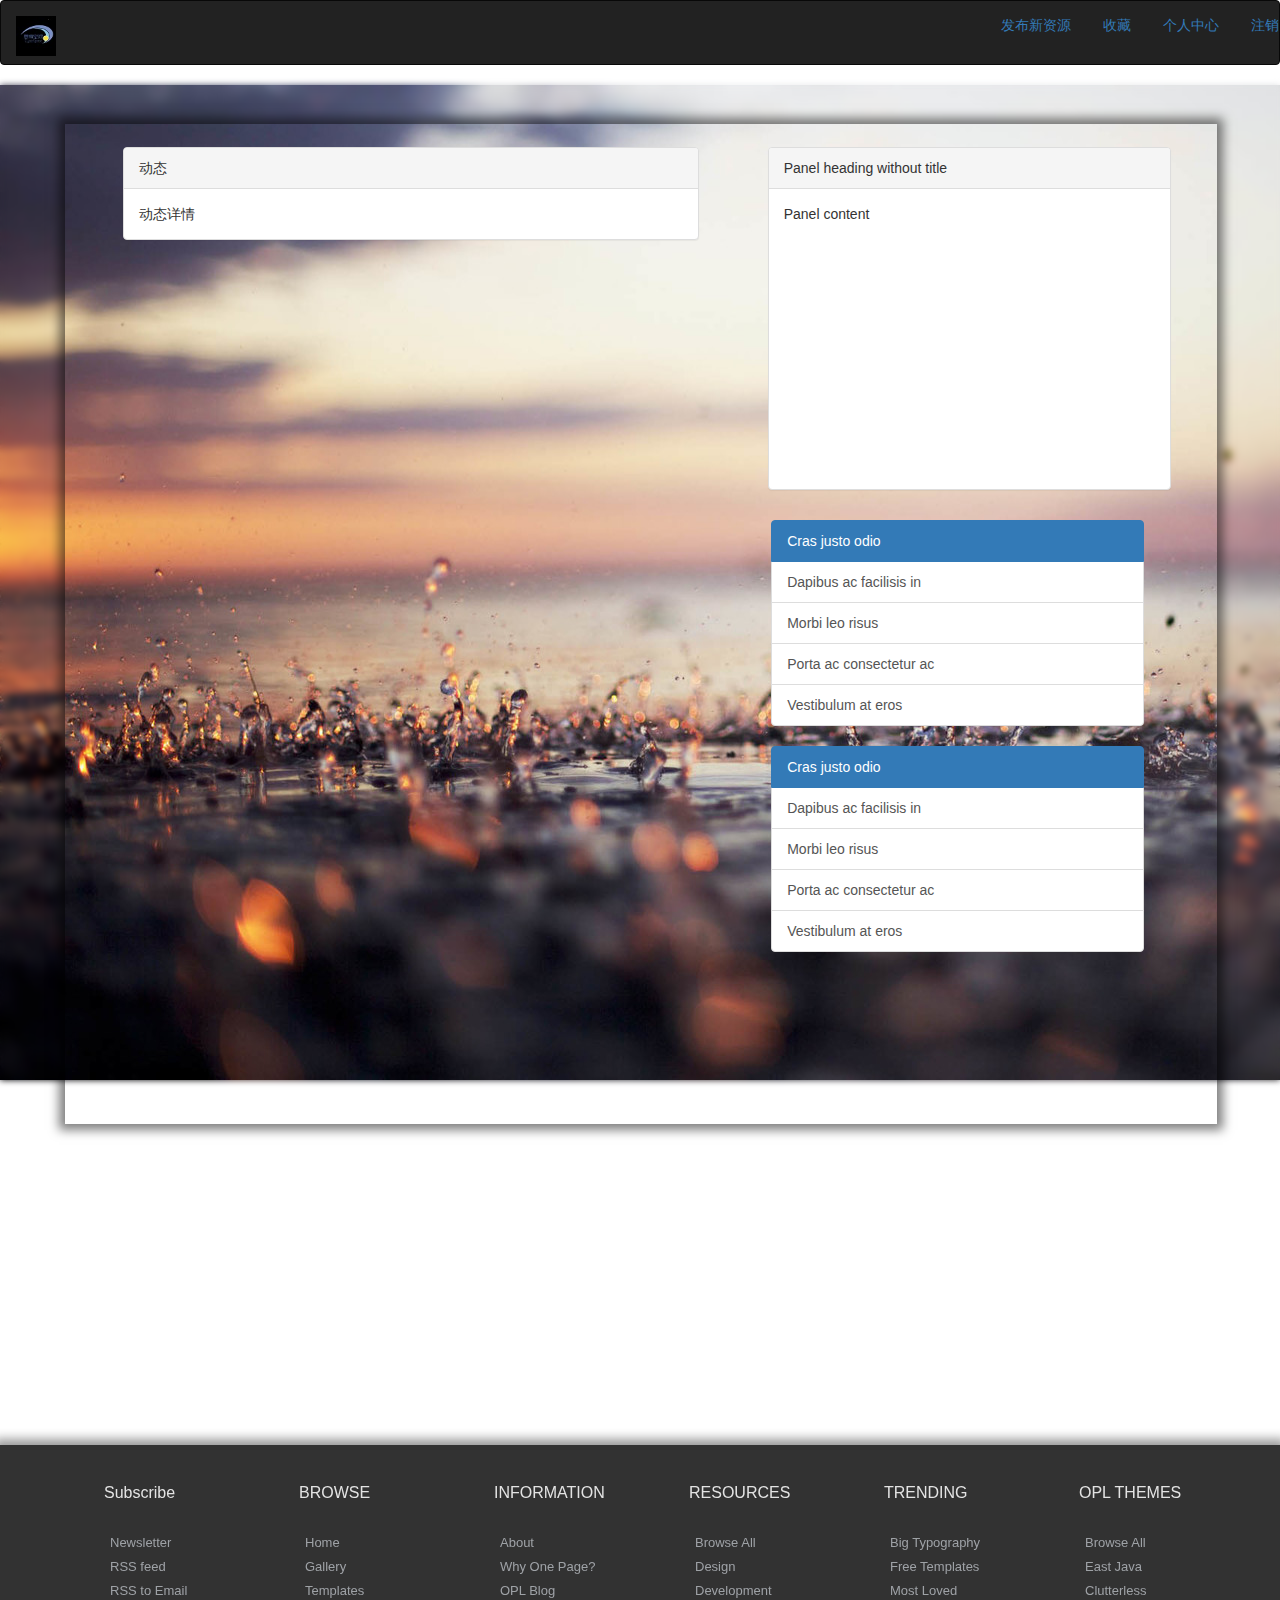
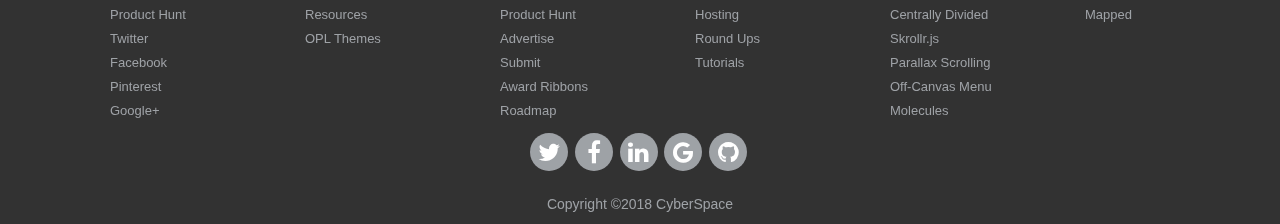
<file: src/main/webapp/static/pages/user.html>
<!DOCTYPE html>
<html lang="en">
<head>
    <meta charset="UTF-8">
    <title>user</title>
    <link rel="stylesheet" href="../css/user.css">
    <link rel="stylesheet" href="../css/footstyle.css">
    <link rel="stylesheet" href="../css/bootstrap.min.css">
    <link rel="stylesheet" href="../css/font-awesome.min.css">
    <link rel="shortcut icon" href="../img/favicon.ico"/>
    <script type="text/javascript" src="../js/bootstrap.min.js"></script>
    <script type="text/javascript" src="../js/jquery-1.4.2.js"></script>
    <script src="http://cdn.staticfile.org/jquery/2.1.1/jquery.min.js"></script>
    <script src="http://cdn.staticfile.org/twitter-bootstrap/3.3.7/js/bootstrap.min.js"></script>
    <style>
        .bg {
            width: 100%;
            height: 1280px;
            position: relative;
            background: url("../img/b12.jpg") no-repeat fixed;
            padding: 1px;
            box-sizing: border-box;
        }

        .bg:after {
            content: "";
            width: 100%;
            height: 100%;
            position: absolute;
            left: 0;
            top: 0;
            background: inherit;
            filter: blur(3px);
            z-index: 1;
        }

    </style>
</head>
<body class="user_body">
<!--nav-->
<div class="user_nav navbar navbar-inverse">
    <div class="container-fluid title">
        <div class="navbar-header">
            <a class="navbar-brand" href="main.html">
                <img alt="logo" src="../img/logo.png">
            </a>
        </div>
    </div>
    <ul class="nav nav-pills navbar-right">
        <!--<li class="upload_nav_li1 active" role="presentation">主页</li>-->
        <li class="upload_nav_li2" role="presentation"><a>发布新资源</a></li>
        <li class="upload_nav_li3" role="presentation"><a>收藏</a></li>
        <li class="upload_nav_li4" role="presentation"><a>个人中心</a></li>
        <li class="upload_nav_li4" role="presentation"><a>注销</a></li>
    </ul>
</div>
<div class="bg">
    <!--activity-->
    <div class="user_activity drag" style="margin-top: 3%;margin-left: 5%">
        <div class="user_activity_area">
            <div class="panel panel-default">
                <div class="panel-heading">动态</div>
                <div class="panel-body">
                    动态详情
                </div>
            </div>
        </div>
        <!--userInfo-->
        <div style="margin-top: 2%">
            <div class="user_activity_userInfo">
                <div class="panel panel-default">
                    <div class="panel-heading">Panel heading without title</div>
                    <div class="panel-body" style="height: 300px">
                        Panel content
                    </div>
                </div>
            </div>
            <div class="user_activity_target" style="margin-top: 2%">
                <div class=" col-xs-12 col-lg-12 col-md-6">
                    <div class="list-group">
                        <a href="#" class="list-group-item active">
                            Cras justo odio
                        </a>
                        <a href="#" class="list-group-item">Dapibus ac facilisis in</a>
                        <a href="#" class="list-group-item">Morbi leo risus</a>
                        <a href="#" class="list-group-item">Porta ac consectetur ac</a>
                        <a href="#" class="list-group-item">Vestibulum at eros</a>
                    </div>
                </div>
                <div class=" col-xs-12 col-lg-12 col-md-6">
                    <div class="list-group">
                        <a href="#" class="list-group-item active">
                            Cras justo odio
                        </a>
                        <a href="#" class="list-group-item">Dapibus ac facilisis in</a>
                        <a href="#" class="list-group-item">Morbi leo risus</a>
                        <a href="#" class="list-group-item">Porta ac consectetur ac</a>
                        <a href="#" class="list-group-item">Vestibulum at eros</a>
                    </div>
                </div>
                <!--<div class=" col-xs-12 col-lg-12 col-md-6">-->
                <!--<div class="list-group">-->
                <!--<a href="#" class="list-group-item active">-->
                <!--Cras justo odio-->
                <!--</a>-->
                <!--<a href="#" class="list-group-item">Dapibus ac facilisis in</a>-->
                <!--<a href="#" class="list-group-item">Morbi leo risus</a>-->
                <!--<a href="#" class="list-group-item">Porta ac consectetur ac</a>-->
                <!--<a href="#" class="list-group-item">Vestibulum at eros</a>-->
                <!--</div>-->
                <!--</div>-->
            </div>
        </div>
    </div>
</div>
<!--foot-->
<footer class="container-fluid foot-wrap">
    <!--采用container，使得页尾内容居中 -->
    <div class="container">
        <div class="row">
            <div class="row-content col-lg-2 col-sm-4 col-xs-6">
                <h3>Subscribe</h3>
                <ul>
                    <li><a href="#">Newsletter</a></li>
                    <li><a href="#">RSS feed</a></li>
                    <li><a href="#">RSS to Email</a></li>
                    <li><a href="#">Product Hunt</a></li>
                    <li><a href="#">Twitter</a></li>
                    <li><a href="#">Facebook</a></li>
                    <li><a href="#">Pinterest</a></li>
                    <li><a href="#">Google+</a></li>
                </ul>
            </div>
            <div class="row-content col-lg-2 col-sm-4 col-xs-6">
                <h3>BROWSE</h3>
                <ul>
                    <li><a href="#">Home</a></li>
                    <li><a href="#">Gallery</a></li>
                    <li><a href="#">Templates</a></li>
                    <li><a href="#">Resources</a></li>
                    <li><a href="#">OPL Themes</a></li>
                </ul>
            </div>
            <div class="row-content col-lg-2 col-sm-4 col-xs-6">
                <h3>INFORMATION</h3>
                <ul>
                    <li><a href="#">About</a></li>
                    <li><a href="#">Why One Page?</a></li>
                    <li><a href="#">OPL Blog</a></li>
                    <li><a href="#">Product Hunt</a></li>
                    <li><a href="#">Advertise</a></li>
                    <li><a href="#">Submit</a></li>
                    <li><a href="#">Award Ribbons</a></li>
                    <li><a href="#">Roadmap</a></li>
                </ul>
            </div>

            <div class="row-content col-lg-2 col-sm-4 col-xs-6">
                <h3>RESOURCES</h3>
                <ul>
                    <li><a href="#">Browse All</a></li>
                    <li><a href="#">Design</a></li>
                    <li><a href="#">Development</a></li>
                    <li><a href="#">Hosting</a></li>
                    <li><a href="#">Round Ups</a></li>
                    <li><a href="#">Tutorials</a></li>
                </ul>

            </div>
            <div class="row-content col-lg-2 col-sm-4 col-xs-6">
                <h3>TRENDING</h3>
                <ul>
                    <li><a href="#">Big Typography</a></li>
                    <li><a href="#">Free Templates</a></li>
                    <li><a href="#">Most Loved</a></li>
                    <li><a href="#">Centrally Divided</a></li>
                    <li><a href="#">Skrollr.js</a></li>
                    <li><a href="#">Parallax Scrolling</a></li>
                    <li><a href="#">Off-Canvas Menu</a></li>
                    <li><a href="#">Molecules</a></li>
                </ul>
            </div>
            <div class="row-content col-lg-2 col-sm-4 col-xs-6">
                <h3>OPL THEMES</h3>
                <ul>
                    <li><a href="#">Browse All</a></li>
                    <li><a href="#">East Java</a></li>
                    <li><a href="#">Clutterless</a></li>
                    <li><a href="#">Mapped</a></li>
                </ul>
            </div>

        </div><!--/.row -->
    </div><!--/.container-->

    <!-- 社交图标列表，其中图标采用的是Font Awesome图标字体库-->
    <ul class="social">
        <li>
            <a href="#" title="Twitter Profile">
                <twitter><span class="icon fa fa-twitter fa-2x to_rotate"></span></twitter>
            </a>
        </li>
        <li>
            <a href="#" title="Facebook Page">
                <span class="icon fa fa-facebook fa-2x to_rotate"></span>
            </a>
        </li>
        <li>
            <a href="#" title="LinkedIn Profile">
                <linkedIn><span class="icon fa fa-linkedin fa-2x to_rotate"></span></linkedIn>
            </a>
        </li>
        <li>
            <a href="#" title="Goole+ Profile">
                <google><span class="icon fa fa-google fa-2x to_rotate"></span></google>
            </a>
        </li>
        <li>
            <a href="#" title="Github Profile">
                <github><span class="icon fa fa-github fa-2x to_rotate"></span></github>
            </a>
        </li>
    </ul>
    <p align="center" style="margin-top: 20px;color:#878B91;">
        Copyright &copy;2018 CyberSpace
    </p>
</footer>
</body>
</html>
</file>
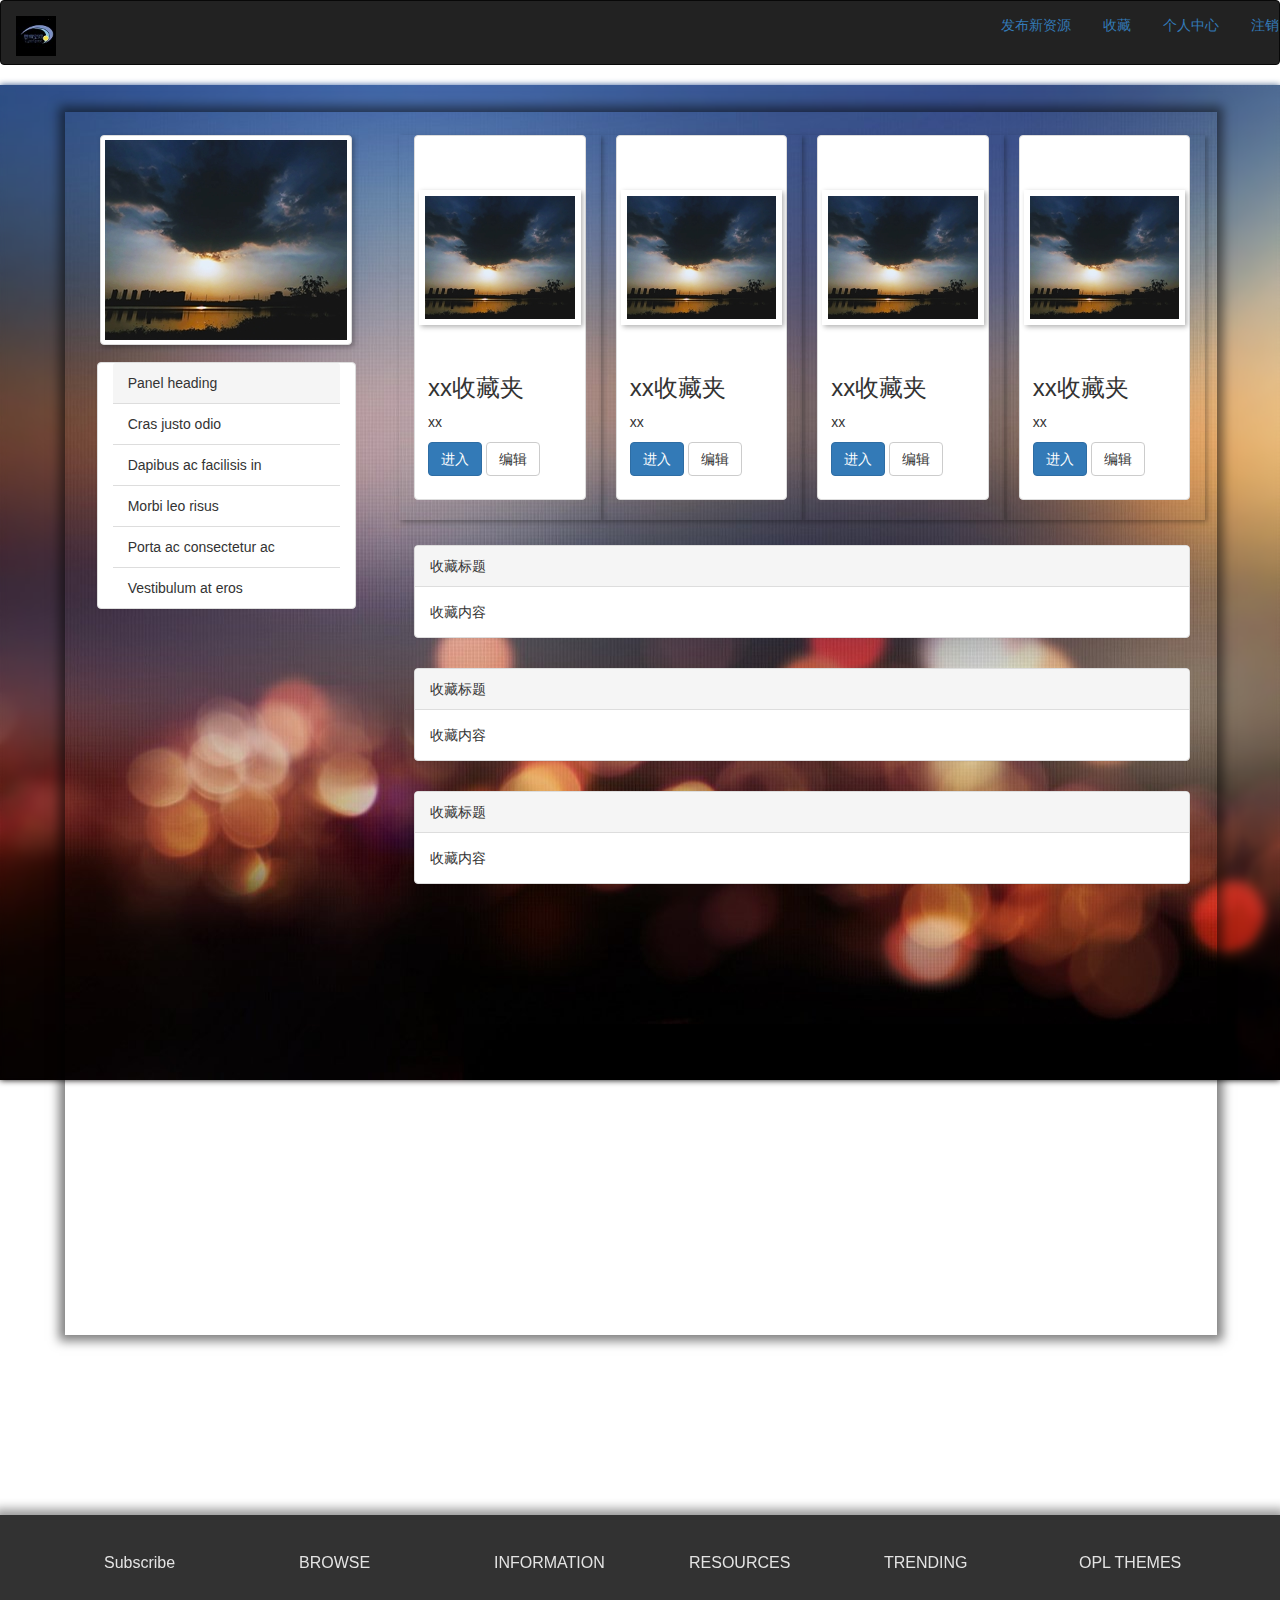
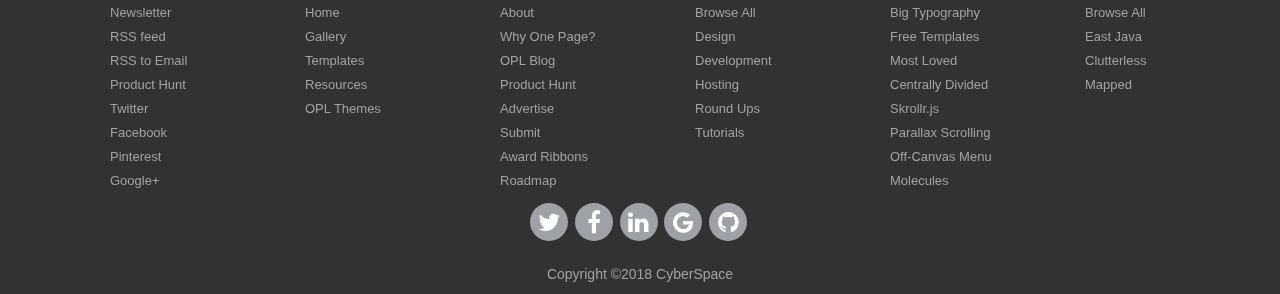
<file: src/main/webapp/static/pages/user_fav.html>
<!DOCTYPE html>
<html lang="en">
<head>
    <meta charset="UTF-8">
    <title>Title</title>
    <link rel="stylesheet" href="../css/user_fav.css">
    <link rel="stylesheet" href="../css/footstyle.css">
    <link rel="stylesheet" href="../css/bootstrap.min.css">
    <link rel="stylesheet" href="../css/font-awesome.min.css">
    <link rel="shortcut icon" href="../img/favicon.ico"/>
    <script type="text/javascript" src="../js/bootstrap.min.js"></script>
    <script type="text/javascript" src="../js/jquery-1.4.2.js"></script>
    <script src="http://cdn.staticfile.org/jquery/2.1.1/jquery.min.js"></script>
    <script src="http://cdn.staticfile.org/twitter-bootstrap/3.3.7/js/bootstrap.min.js"></script>
    <style>
        .bg {
            width: 100%;
            height: 1350px;
            position: relative;
            background: url("../img/b2.jpg") no-repeat fixed;
            padding: 1px;
            box-sizing: border-box;
        }

        .bg:after {
            content: "";
            width: 100%;
            height: 100%;
            position: absolute;
            left: 0;
            top: 0;
            background: inherit;
            filter: blur(3px);
            z-index: 1;
        }

    </style>
</head>
<body class="fav_body">
<!--nav-->
<div class="fav_nav navbar navbar-inverse">
    <div class="container-fluid title">
        <div class="navbar-header">
            <a class="navbar-brand" href="main.html">
                <img alt="logo" src="../img/logo.png">
            </a>
        </div>
    </div>
    <ul class="nav nav-pills navbar-right">
        <!--<li class="upload_nav_li1 active" role="presentation">主页</li>-->
        <li class="upload_nav_li2" role="presentation"><a>发布新资源</a></li>
        <li class="upload_nav_li3" role="presentation"><a>收藏</a></li>
        <li class="upload_nav_li4" role="presentation"><a>个人中心</a></li>
        <li class="upload_nav_li4" role="presentation"><a>注销</a></li>
    </ul>
</div>
<div class="bg">
    <!--userInfo-->
    <div class="drag" style="width: 90%;margin-left: 5%;margin-top: 2%">
        <div class="fav_user_info_area1 fav_user_info">
            <!--<i class="fa fa-user fa-4x"></i>-->
            <div>
                <div style="text-align:center;">
                    <img src="../img/fav1.jpg" class="img-rounded img-thumbnail shadow_effect">
                </div>
                <div class="panel panel-default col-lg-9 center-block" style="margin-top: 5%;float: none">
                    <!-- Default panel contents -->
                    <div class="panel-heading">Panel heading</div>
                    <!-- List group -->
                    <ul class="list-group">
                        <li class="list-group-item">Cras justo odio</li>
                        <li class="list-group-item">Dapibus ac facilisis in</li>
                        <li class="list-group-item">Morbi leo risus</li>
                        <li class="list-group-item">Porta ac consectetur ac</li>
                        <li class="list-group-item">Vestibulum at eros</li>
                    </ul>
                </div>
            </div>
        </div>
        <div class="fav_user_info_area2">
            <div>
                <div class="fav_user_info_area2_fav1">
                    <div class="to_small col-xs-12 col-sm-6 col-md-6 col-lg-3 shadow_effect">
                        <div class="thumbnail">
                            <img src="../img/fav1.jpg" alt="..." class="stackone to_small">
                            <div class="caption">
                                <h3>xx收藏夹</h3>
                                <p>xx</p>
                                <p>
                                    <a href="#" class="btn btn-primary to_small" role="button">进入</a>
                                    <a href="#" class="btn btn-default to_small" role="button">编辑</a>
                                </p>
                            </div>
                        </div>
                    </div>
                    <div class="to_small col-xs-12 col-sm-6 col-md-6 col-lg-3 shadow_effect">
                        <div class="thumbnail">
                            <img src="../img/fav1.jpg" alt="..." class="stackone to_small">
                            <div class="caption">
                                <h3>xx收藏夹</h3>
                                <p>xx</p>
                                <p>
                                    <a href="#" class="btn btn-primary to_small" role="button">进入</a>
                                    <a href="#" class="btn btn-default to_small" role="button">编辑</a>
                                </p>
                            </div>
                        </div>
                    </div>
                    <div class="to_small col-xs-12 col-sm-6 col-md-6 col-lg-3 shadow_effect">
                        <div class="thumbnail">
                            <img src="../img/fav1.jpg" alt="..." class="stackone to_small">
                            <div class="caption">
                                <h3>xx收藏夹</h3>
                                <p>xx</p>
                                <p>
                                    <a href="#" class="btn btn-primary to_small" role="button">进入</a>
                                    <a href="#" class="btn btn-default to_small" role="button">编辑</a>
                                </p>
                            </div>
                        </div>
                    </div>
                    <div class="to_small col-xs-12 col-sm-6 col-md-6 col-lg-3 shadow_effect">
                        <div class="thumbnail">
                            <img src="../img/fav1.jpg" alt="..." class="stackone to_small">
                            <div class="caption">
                                <h3>xx收藏夹</h3>
                                <p>xx</p>
                                <p>
                                    <a href="#" class="btn btn-primary to_small" role="button">进入</a>
                                    <a href="#" class="btn btn-default to_small" role="button">编辑</a>
                                </p>
                            </div>
                        </div>
                    </div>
                </div>
            </div>
            <div>
                <div class="col-lg-12 col-md-12 col-sm-12 col-xs-12" style="padding-top: 10px">
                    <div class="panel panel-default">
                        <div class="panel-heading">收藏标题</div>
                        <div class="panel-body">
                            收藏内容
                        </div>
                    </div>
                </div>
                <div class="col-lg-12 col-md-12 col-sm-12 col-xs-12" style="padding-top: 10px">
                    <div class="panel panel-default">
                        <div class="panel-heading">收藏标题</div>
                        <div class="panel-body">
                            收藏内容
                        </div>
                    </div>
                </div>
                <div class="col-lg-12 col-md-12 col-sm-12 col-xs-12" style="padding-top: 10px">
                    <div class="panel panel-default">
                        <div class="panel-heading">收藏标题</div>
                        <div class="panel-body">
                            收藏内容
                        </div>
                    </div>
                </div>
            </div>
        </div>
    </div>
</div>
<!--foot-->
<footer class="container-fluid foot-wrap">
    <!--采用container，使得页尾内容居中 -->
    <div class="container">
        <div class="row">
            <div class="row-content col-lg-2 col-sm-4 col-xs-6">
                <h3>Subscribe</h3>
                <ul>
                    <li><a href="#">Newsletter</a></li>
                    <li><a href="#">RSS feed</a></li>
                    <li><a href="#">RSS to Email</a></li>
                    <li><a href="#">Product Hunt</a></li>
                    <li><a href="#">Twitter</a></li>
                    <li><a href="#">Facebook</a></li>
                    <li><a href="#">Pinterest</a></li>
                    <li><a href="#">Google+</a></li>
                </ul>
            </div>
            <div class="row-content col-lg-2 col-sm-4 col-xs-6">
                <h3>BROWSE</h3>
                <ul>
                    <li><a href="#">Home</a></li>
                    <li><a href="#">Gallery</a></li>
                    <li><a href="#">Templates</a></li>
                    <li><a href="#">Resources</a></li>
                    <li><a href="#">OPL Themes</a></li>
                </ul>
            </div>
            <div class="row-content col-lg-2 col-sm-4 col-xs-6">
                <h3>INFORMATION</h3>
                <ul>
                    <li><a href="#">About</a></li>
                    <li><a href="#">Why One Page?</a></li>
                    <li><a href="#">OPL Blog</a></li>
                    <li><a href="#">Product Hunt</a></li>
                    <li><a href="#">Advertise</a></li>
                    <li><a href="#">Submit</a></li>
                    <li><a href="#">Award Ribbons</a></li>
                    <li><a href="#">Roadmap</a></li>
                </ul>
            </div>

            <div class="row-content col-lg-2 col-sm-4 col-xs-6">
                <h3>RESOURCES</h3>
                <ul>
                    <li><a href="#">Browse All</a></li>
                    <li><a href="#">Design</a></li>
                    <li><a href="#">Development</a></li>
                    <li><a href="#">Hosting</a></li>
                    <li><a href="#">Round Ups</a></li>
                    <li><a href="#">Tutorials</a></li>
                </ul>

            </div>
            <div class="row-content col-lg-2 col-sm-4 col-xs-6">
                <h3>TRENDING</h3>
                <ul>
                    <li><a href="#">Big Typography</a></li>
                    <li><a href="#">Free Templates</a></li>
                    <li><a href="#">Most Loved</a></li>
                    <li><a href="#">Centrally Divided</a></li>
                    <li><a href="#">Skrollr.js</a></li>
                    <li><a href="#">Parallax Scrolling</a></li>
                    <li><a href="#">Off-Canvas Menu</a></li>
                    <li><a href="#">Molecules</a></li>
                </ul>
            </div>
            <div class="row-content col-lg-2 col-sm-4 col-xs-6">
                <h3>OPL THEMES</h3>
                <ul>
                    <li><a href="#">Browse All</a></li>
                    <li><a href="#">East Java</a></li>
                    <li><a href="#">Clutterless</a></li>
                    <li><a href="#">Mapped</a></li>
                </ul>
            </div>

        </div><!--/.row -->
    </div><!--/.container-->

    <!-- 社交图标列表，其中图标采用的是Font Awesome图标字体库-->
    <ul class="social">
        <li>
            <a href="#" title="Twitter Profile">
                <twitter><span class="icon fa fa-twitter fa-2x to_rotate"></span></twitter>
            </a>
        </li>
        <li>
            <a href="#" title="Facebook Page">
                <span class="icon fa fa-facebook fa-2x to_rotate"></span>
            </a>
        </li>
        <li>
            <a href="#" title="LinkedIn Profile">
                <linkedIn><span class="icon fa fa-linkedin fa-2x to_rotate"></span></linkedIn>
            </a>
        </li>
        <li>
            <a href="#" title="Goole+ Profile">
                <google><span class="icon fa fa-google fa-2x to_rotate"></span></google>
            </a>
        </li>
        <li>
            <a href="#" title="Github Profile">
                <github><span class="icon fa fa-github fa-2x to_rotate"></span></github>
            </a>
        </li>
    </ul>
    <p align="center" style="margin-top: 20px;color:#878B91;">
        Copyright &copy;2018 CyberSpace
    </p>
</footer>
</body>
</html>
</file>
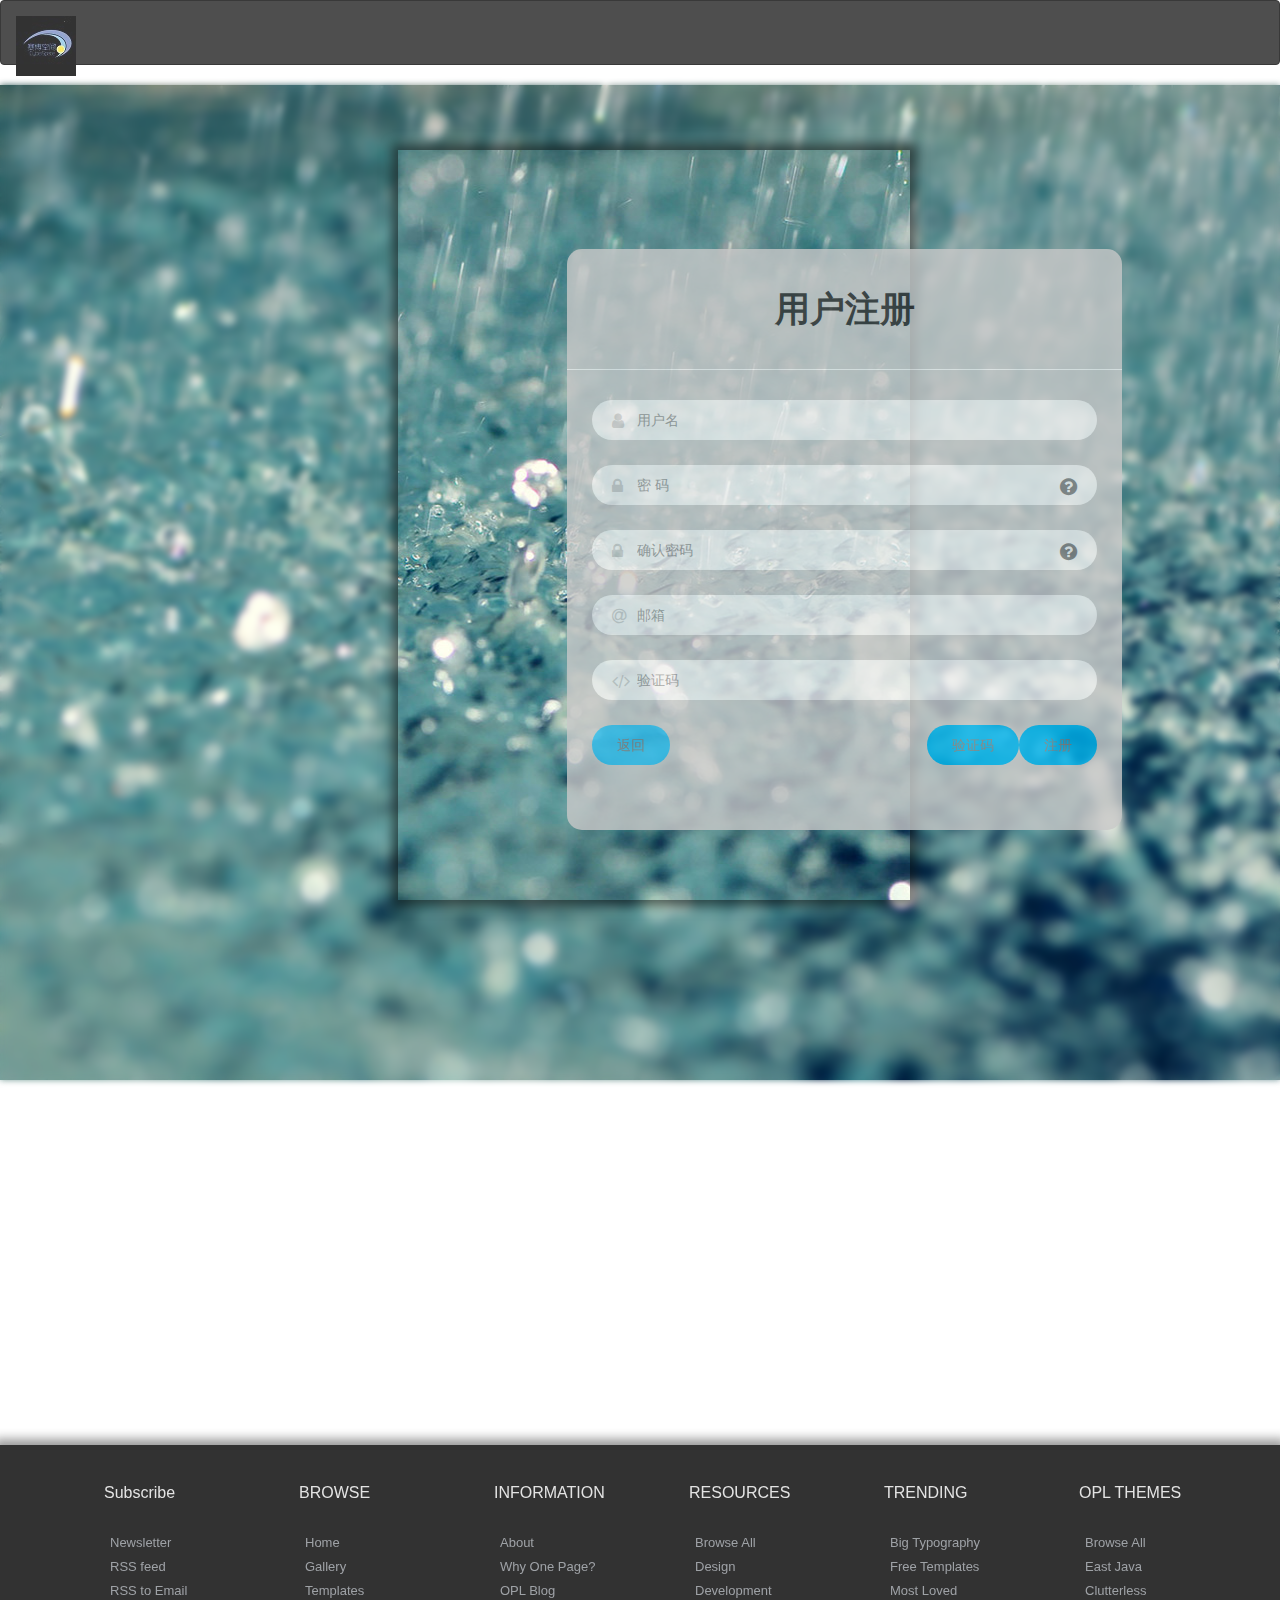
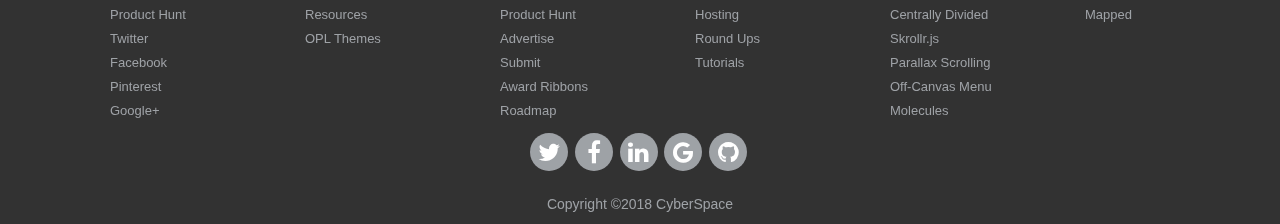
<file: src/main/webapp/static/pages/user_register.html>
<!DOCTYPE html>
<html lang="en">
<head>
    <meta charset="UTF-8">
    <title>register</title>
    <link rel="stylesheet" href="../css/user_register.css">
    <link rel="stylesheet" href="../css/footstyle.css">
    <link rel="stylesheet" href="../css/font-awesome.min.css">
    <link rel="shortcut icon" href="../img/favicon.ico"/>
    <link rel='stylesheet' href='http://maxcdn.bootstrapcdn.com/bootstrap/3.3.4/css/bootstrap.min.css'>
    <style>
        .bg {
            width: 100%;
            height: 1280px;
            position: relative;
            background: url("../img/b22.jpg") no-repeat fixed;
            padding: 1px;
            box-sizing: border-box;
        }

        .bg:after {
            content: "";
            width: 100%;
            height: 100%;
            position: absolute;
            left: 0;
            top: 0;
            background: inherit;
            filter: blur(3px);
            z-index: 1;
        }

    </style>
</head>
<body class="register_body">
<!--nav-->
<div class="register_nav navbar navbar-inverse">
    <div class="container-fluid">
        <div class="navbar-header">
            <a class="navbar-brand" href="main.html">
                <img alt="logo" src="../img/logo.png">
            </a>
        </div>
    </div>
</div>
<div class="bg">
    <div class="register_h drag" style="width: 40%;margin-top: 5%;margin-left: 31%">
        <div class="container" style="margin-left: -27%;margin-top: -10%;">
        <div class="row">
            <div class="col-md-offset-3 col-md-6">
                <form class="form-horizontal">
                    <span class="heading">用户注册</span>
                    <div class="form-group">
                        <input type="text" class="form-control" id="inputUserName"
                               placeholder="用户名"><i class="fa fa-user"></i>
                    </div>
                    <div class="form-group help">
                        <input type="password" class="form-control" id="inputPwd"
                               placeholder="密 码"><i class="fa fa-lock"></i>
                        <a href="#" class="fa fa-question-circle"></a>
                    </div>
                    <div class="form-group help">
                        <input type="password" class="form-control" id="inputPwd2"
                               placeholder="确认密码"><i class="fa fa-lock"></i>
                        <a href="#" class="fa fa-question-circle"></a>
                    </div>
                    <div class="form-group">
                        <input type="email" class="form-control" id="inputEmail"
                               placeholder="邮箱"><i class="fa fa-at"></i>
                    </div>
                    <div class="form-group">
                        <input type="text" class="form-control" id="inputSecCode"
                               placeholder="验证码"><i class="fa fa-code"></i>
                    </div>
                    <div class="form-group">
                        <!--<div class="main-checkbox">-->
                        <!--<input type="checkbox" value="None" id="checkbox1"-->
                        <!--name="check">-->
                        <!--<label for="checkbox1"></label>-->
                        <!--</div>-->
                        <!--<span class="text">获取验证码</span>-->

                        <button type="submit" class="re-btn btn-default">
                            <a href="user_sign_in.html">返回</a>
                        </button>
                        <button type="submit" class="btn btn-default">
                            <a href="main.html">注册</a>
                        </button>
                        <button type="submit" class="btn btn-default">
                            <a>验证码</a>
                        </button>
                    </div>
                </form>
            </div>
        </div>

    </div>
    </div>
</div>
<!--foot-->
<footer class="container-fluid foot-wrap">
    <!--采用container，使得页尾内容居中 -->
    <div class="container">
        <div class="row">
            <div class="row-content col-lg-2 col-sm-4 col-xs-6">
                <h3>Subscribe</h3>
                <ul>
                    <li><a href="#">Newsletter</a></li>
                    <li><a href="#">RSS feed</a></li>
                    <li><a href="#">RSS to Email</a></li>
                    <li><a href="#">Product Hunt</a></li>
                    <li><a href="#">Twitter</a></li>
                    <li><a href="#">Facebook</a></li>
                    <li><a href="#">Pinterest</a></li>
                    <li><a href="#">Google+</a></li>
                </ul>
            </div>
            <div class="row-content col-lg-2 col-sm-4 col-xs-6">
                <h3>BROWSE</h3>
                <ul>
                    <li><a href="#">Home</a></li>
                    <li><a href="#">Gallery</a></li>
                    <li><a href="#">Templates</a></li>
                    <li><a href="#">Resources</a></li>
                    <li><a href="#">OPL Themes</a></li>
                </ul>
            </div>
            <div class="row-content col-lg-2 col-sm-4 col-xs-6">
                <h3>INFORMATION</h3>
                <ul>
                    <li><a href="#">About</a></li>
                    <li><a href="#">Why One Page?</a></li>
                    <li><a href="#">OPL Blog</a></li>
                    <li><a href="#">Product Hunt</a></li>
                    <li><a href="#">Advertise</a></li>
                    <li><a href="#">Submit</a></li>
                    <li><a href="#">Award Ribbons</a></li>
                    <li><a href="#">Roadmap</a></li>
                </ul>
            </div>

            <div class="row-content col-lg-2 col-sm-4 col-xs-6">
                <h3>RESOURCES</h3>
                <ul>
                    <li><a href="#">Browse All</a></li>
                    <li><a href="#">Design</a></li>
                    <li><a href="#">Development</a></li>
                    <li><a href="#">Hosting</a></li>
                    <li><a href="#">Round Ups</a></li>
                    <li><a href="#">Tutorials</a></li>
                </ul>

            </div>
            <div class="row-content col-lg-2 col-sm-4 col-xs-6">
                <h3>TRENDING</h3>
                <ul>
                    <li><a href="#">Big Typography</a></li>
                    <li><a href="#">Free Templates</a></li>
                    <li><a href="#">Most Loved</a></li>
                    <li><a href="#">Centrally Divided</a></li>
                    <li><a href="#">Skrollr.js</a></li>
                    <li><a href="#">Parallax Scrolling</a></li>
                    <li><a href="#">Off-Canvas Menu</a></li>
                    <li><a href="#">Molecules</a></li>
                </ul>
            </div>
            <div class="row-content col-lg-2 col-sm-4 col-xs-6">
                <h3>OPL THEMES</h3>
                <ul>
                    <li><a href="#">Browse All</a></li>
                    <li><a href="#">East Java</a></li>
                    <li><a href="#">Clutterless</a></li>
                    <li><a href="#">Mapped</a></li>
                </ul>
            </div>

        </div><!--/.row -->
    </div><!--/.container-->

    <!-- 社交图标列表，其中图标采用的是Font Awesome图标字体库-->
    <ul class="social">
        <li>
            <a href="#" title="Twitter Profile">
                <twitter><span class="icon fa fa-twitter fa-2x to_rotate"></span></twitter>
            </a>
        </li>
        <li>
            <a href="#" title="Facebook Page">
                <span class="icon fa fa-facebook fa-2x to_rotate"></span>
            </a>
        </li>
        <li>
            <a href="#" title="LinkedIn Profile">
                <linkedIn><span class="icon fa fa-linkedin fa-2x to_rotate"></span></linkedIn>
            </a>
        </li>
        <li>
            <a href="#" title="Goole+ Profile">
                <google><span class="icon fa fa-google fa-2x to_rotate"></span></google>
            </a>
        </li>
        <li>
            <a href="#" title="Github Profile">
                <github><span class="icon fa fa-github fa-2x to_rotate"></span></github>
            </a>
        </li>
    </ul>
    <p align="center" style="margin-top: 20px;color:#878B91;">
        Copyright &copy;2018 CyberSpace
    </p>
</footer>
</body>
</html>
</file>
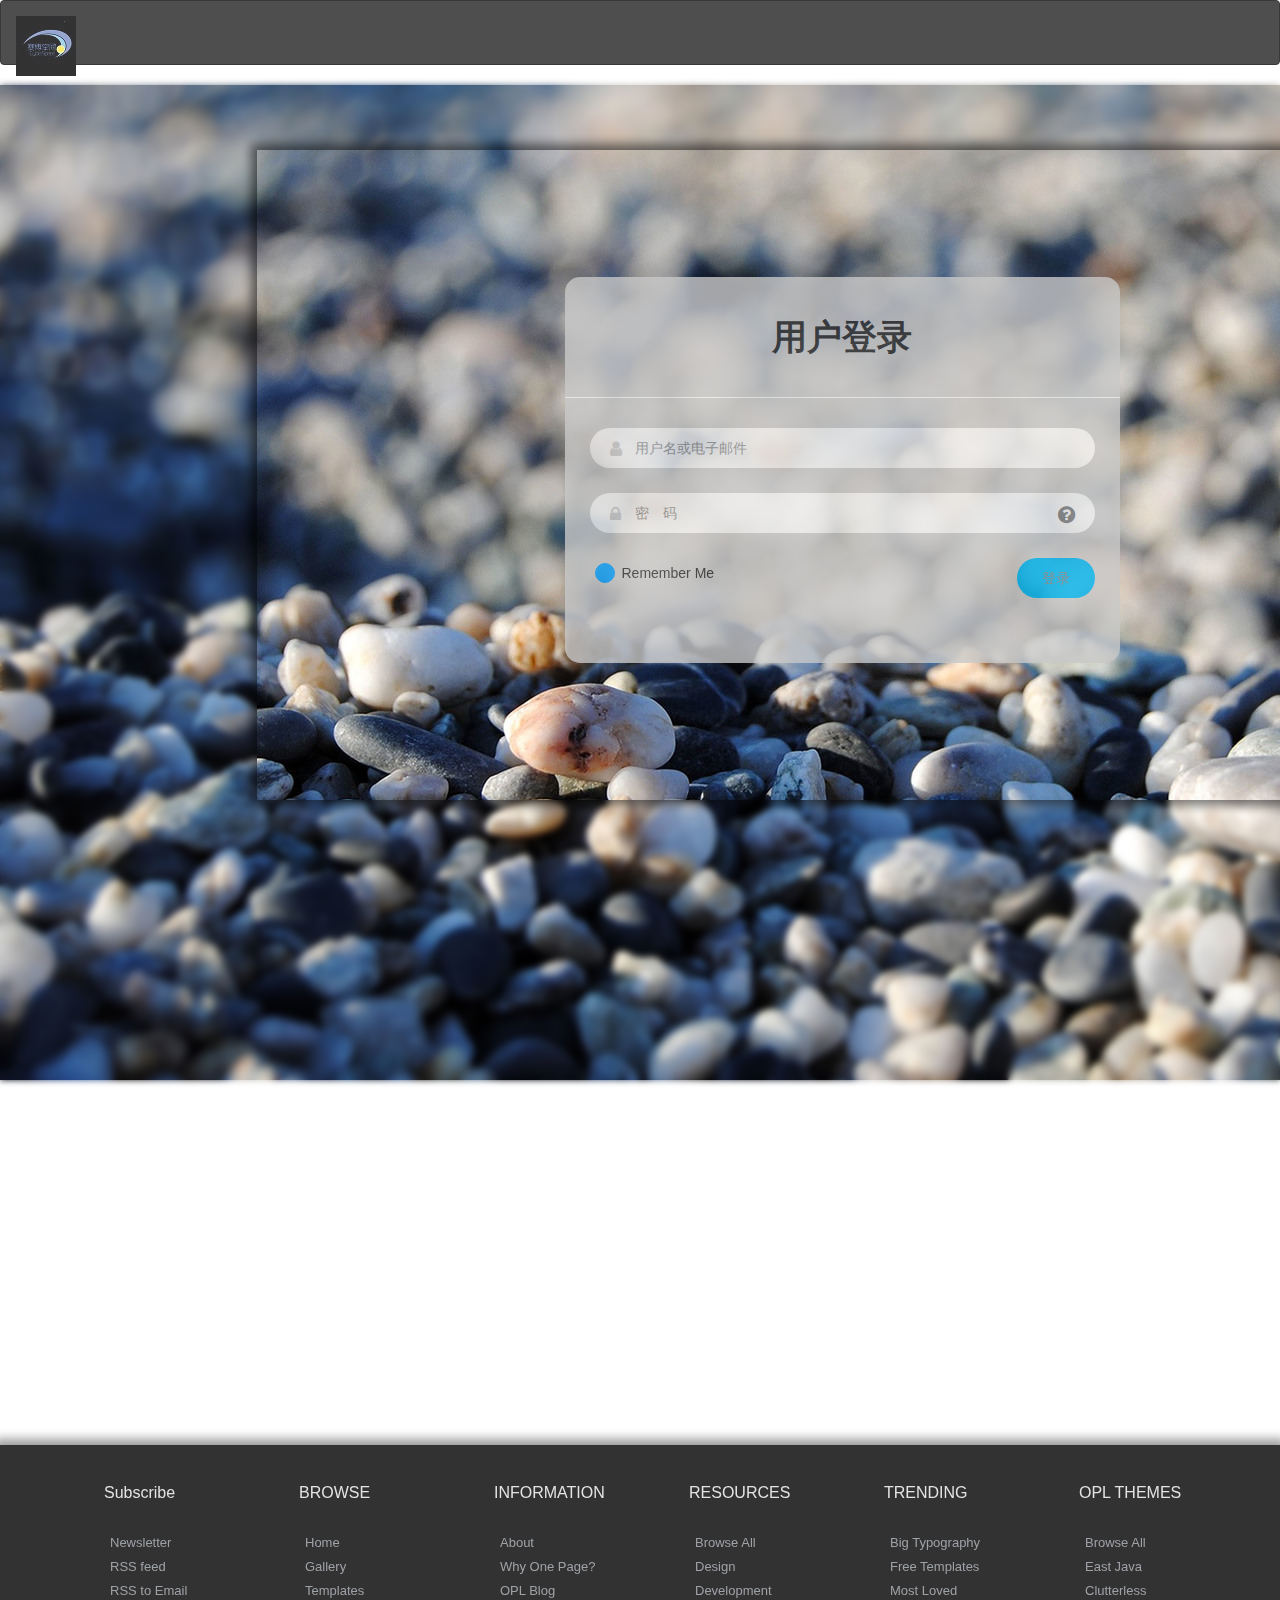
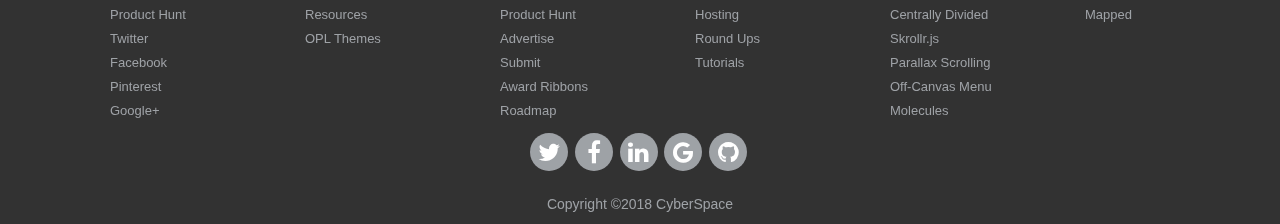
<file: src/main/webapp/static/pages/user_sign_in.html>
<!DOCTYPE html>
<html lang="en">
<head>
    <meta charset="UTF-8">
    <title>sign_in</title>
    <link rel="stylesheet" href="../css/user_sign_in.css">
    <link rel="stylesheet" href="../css/footstyle.css">
    <link rel="shortcut icon" href="../img/favicon.ico"/>
    <link rel='stylesheet' href='http://maxcdn.bootstrapcdn.com/bootstrap/3.3.4/css/bootstrap.min.css'>
    <link rel="stylesheet/less" type="text/css" href="../less/footstyle.less">
    <link rel="stylesheet" href="../css/font-awesome.min.css">
    <style>
        .bg {
            width: 100%;
            height: 1280px;
            position: relative;
            background: url("../img/b23.jpg") no-repeat fixed;
            padding: 1px;
            box-sizing: border-box;
        }

        .bg:after {
            content: "";
            width: 100%;
            height: 100%;
            position: absolute;
            left: 0;
            top: 0;
            background: inherit;
            filter: blur(3px);
            z-index: 1;
        }

    </style>
</head>
<body class="sign_body">
<!--nav-->
<div class="sign_nav navbar navbar-inverse">
    <div class="container-fluid">
        <div class="navbar-header">
            <a class="navbar-brand" href="main.html">
                <img alt="logo" src="../img/logo.png">
            </a>
        </div>
    </div>
</div>
<div class="bg">
    <div class="sign_half drag" style="margin-left: 20%;margin-top: 5%">
        <div class="sign_h">
            <div class="container" style="margin-top: -2%">
                <div class="row">
                    <div class="col-md-offset-3 col-md-6">
                        <form class="form-horizontal">
                            <span class="heading">用户登录</span>
                            <div class="form-group">
                                <input type="email" class="form-control" id="inputEmail3"
                                       placeholder="用户名或电子邮件"> <i class="fa fa-user"></i>
                            </div>
                            <div class="form-group help">
                                <input type="password" class="form-control" id="inputPassword3"
                                       placeholder="密　码"> <i class="fa fa-lock"></i> <a href="#"
                                                                                        class="fa fa-question-circle"></a>
                            </div>
                            <div class="form-group">
                                <div class="main-checkbox">
                                    <input type="checkbox" value="None" id="checkbox1" name="check"/>
                                    <label for="checkbox1"></label>
                                </div>
                                <span class="text">Remember me</span>

                                <button type="submit" class="btn btn-default">
                                    <a href="main.html">登录</a>
                                </button>
                            </div>
                        </form>
                    </div>
                </div>
            </div>
        </div>
    </div>
</div>
<footer class="container-fluid foot-wrap">
    <!--采用container，使得页尾内容居中 -->
    <div class="container">
        <div class="row">
            <div class="row-content col-lg-2 col-sm-4 col-xs-6">
                <h3>Subscribe</h3>
                <ul>
                    <li><a href="#">Newsletter</a></li>
                    <li><a href="#">RSS feed</a></li>
                    <li><a href="#">RSS to Email</a></li>
                    <li><a href="#">Product Hunt</a></li>
                    <li><a href="#">Twitter</a></li>
                    <li><a href="#">Facebook</a></li>
                    <li><a href="#">Pinterest</a></li>
                    <li><a href="#">Google+</a></li>
                </ul>
            </div>
            <div class="row-content col-lg-2 col-sm-4 col-xs-6">
                <h3>BROWSE</h3>
                <ul>
                    <li><a href="#">Home</a></li>
                    <li><a href="#">Gallery</a></li>
                    <li><a href="#">Templates</a></li>
                    <li><a href="#">Resources</a></li>
                    <li><a href="#">OPL Themes</a></li>
                </ul>
            </div>
            <div class="row-content col-lg-2 col-sm-4 col-xs-6">
                <h3>INFORMATION</h3>
                <ul>
                    <li><a href="#">About</a></li>
                    <li><a href="#">Why One Page?</a></li>
                    <li><a href="#">OPL Blog</a></li>
                    <li><a href="#">Product Hunt</a></li>
                    <li><a href="#">Advertise</a></li>
                    <li><a href="#">Submit</a></li>
                    <li><a href="#">Award Ribbons</a></li>
                    <li><a href="#">Roadmap</a></li>
                </ul>
            </div>

            <div class="row-content col-lg-2 col-sm-4 col-xs-6">
                <h3>RESOURCES</h3>
                <ul>
                    <li><a href="#">Browse All</a></li>
                    <li><a href="#">Design</a></li>
                    <li><a href="#">Development</a></li>
                    <li><a href="#">Hosting</a></li>
                    <li><a href="#">Round Ups</a></li>
                    <li><a href="#">Tutorials</a></li>
                </ul>

            </div>
            <div class="row-content col-lg-2 col-sm-4 col-xs-6">
                <h3>TRENDING</h3>
                <ul>
                    <li><a href="#">Big Typography</a></li>
                    <li><a href="#">Free Templates</a></li>
                    <li><a href="#">Most Loved</a></li>
                    <li><a href="#">Centrally Divided</a></li>
                    <li><a href="#">Skrollr.js</a></li>
                    <li><a href="#">Parallax Scrolling</a></li>
                    <li><a href="#">Off-Canvas Menu</a></li>
                    <li><a href="#">Molecules</a></li>
                </ul>
            </div>
            <div class="row-content col-lg-2 col-sm-4 col-xs-6">
                <h3>OPL THEMES</h3>
                <ul>
                    <li><a href="#">Browse All</a></li>
                    <li><a href="#">East Java</a></li>
                    <li><a href="#">Clutterless</a></li>
                    <li><a href="#">Mapped</a></li>
                </ul>
            </div>

        </div><!--/.row -->
    </div><!--/.container-->

    <!-- 社交图标列表，其中图标采用的是Font Awesome图标字体库-->
    <ul class="social">
        <li>
            <a href="#" title="Twitter Profile">
                <twitter><span class="icon fa fa-twitter fa-2x to_rotate"></span></twitter>
            </a>
        </li>
        <li>
            <a href="#" title="Facebook Page">
                <span class="icon fa fa-facebook fa-2x to_rotate"></span>
            </a>
        </li>
        <li>
            <a href="#" title="LinkedIn Profile">
                <linkedIn><span class="icon fa fa-linkedin fa-2x to_rotate"></span></linkedIn>
            </a>
        </li>
        <li>
            <a href="#" title="Goole+ Profile">
                <google><span class="icon fa fa-google fa-2x to_rotate"></span></google>
            </a>
        </li>
        <li>
            <a href="#" title="Github Profile">
                <github><span class="icon fa fa-github fa-2x to_rotate"></span></github>
            </a>
        </li>
    </ul>
    <p align="center" style="margin-top: 20px;color:#878B91;">
        Copyright &copy;2018 CyberSpace
    </p>
</footer>
</body>
</html>
</file>
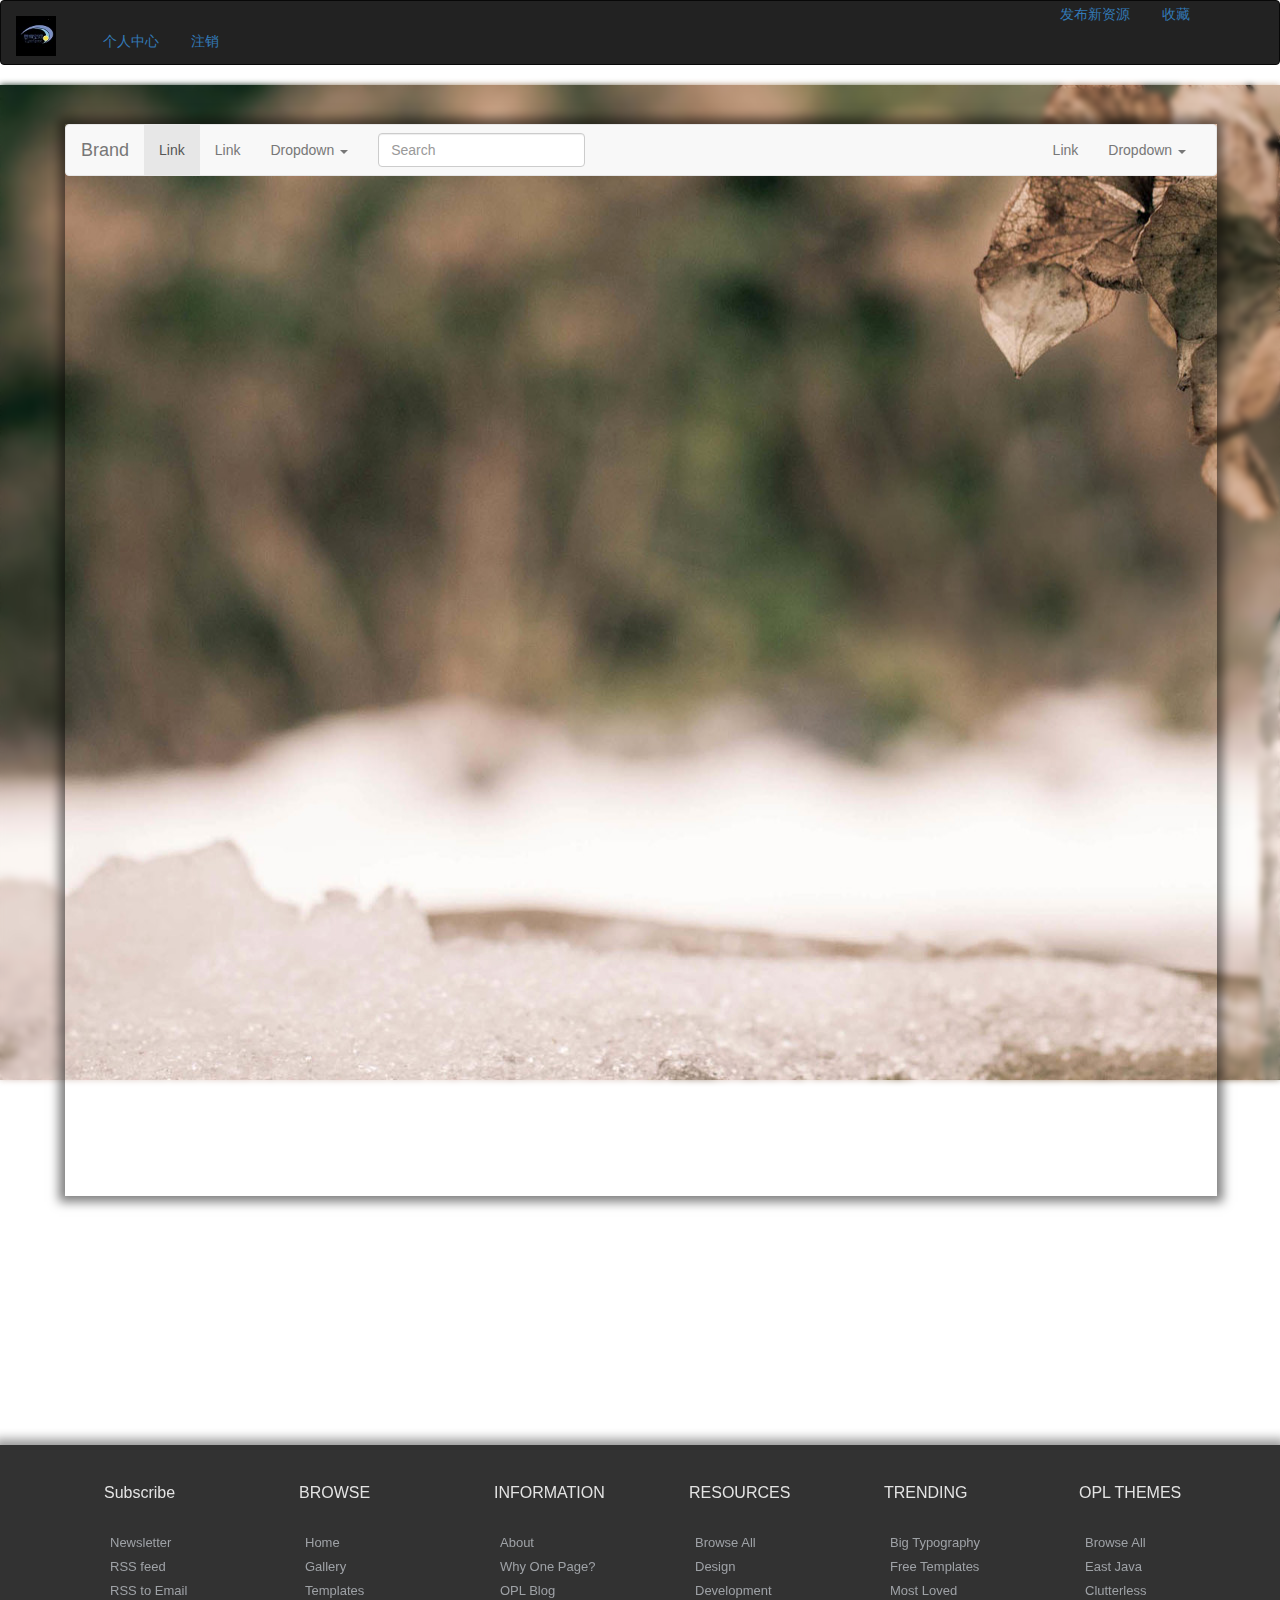
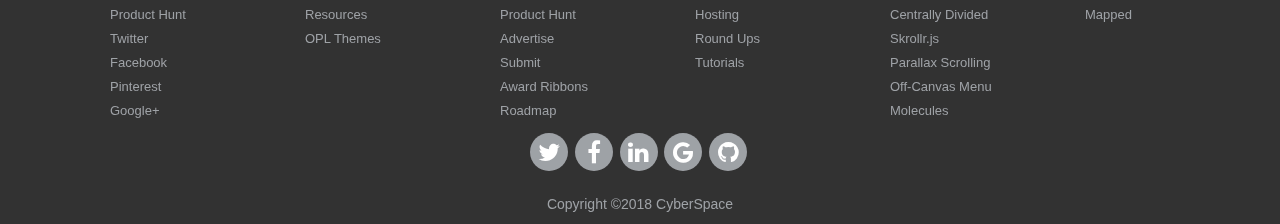
<file: src/main/webapp/static/pages/user_upload.html>
<!DOCTYPE html>
<html lang="en">
<head>
    <meta charset="UTF-8">
    <title>upload</title>
    <link rel="stylesheet" href="../css/user_upload.css">
    <link rel="stylesheet" href="../css/footstyle.css">
    <link rel="stylesheet" href="../css/bootstrap.min.css">
    <link rel="stylesheet" href="../css/font-awesome.min.css">
    <link rel="shortcut icon" href="../img/favicon.ico"/>
    <script type="text/javascript" src="../js/bootstrap.min.js"></script>
    <script type="text/javascript" src="../js/jquery-1.4.2.js"></script>
    <script src="http://cdn.staticfile.org/jquery/2.1.1/jquery.min.js"></script>
    <script src="http://cdn.staticfile.org/twitter-bootstrap/3.3.7/js/bootstrap.min.js"></script>
    <style>
        .bg {
            width: 100%;
            height: 1280px;
            position: relative;
            background: url("../img/b20.jpg") no-repeat fixed;
            padding: 1px;
            box-sizing: border-box;
        }

        .bg:after {
            content: "";
            width: 100%;
            height: 100%;
            position: absolute;
            left: 0;
            top: 0;
            background: inherit;
            filter: blur(3px);
            z-index: 1;
        }

    </style>
</head>
<body class="upload_body">
<!--nav-->
<div class="upload_nav navbar navbar-inverse">
    <div class="container-fluid title">
        <div class="navbar-header">
            <a class="navbar-brand" href="main.html">
                <img alt="logo" src="../img/logo.png">
            </a>
        </div>
    </div>
    <ul class="nav nav-pills">
        <!--<li class="upload_nav_li1 active" role="presentation">主页</li>-->
        <li class="upload_nav_li2" role="presentation"><a>发布新资源</a></li>
        <li class="upload_nav_li3" role="presentation"><a>收藏</a></li>
        <li class="upload_nav_li4" role="presentation"><a>个人中心</a></li>
        <li class="upload_nav_li4" role="presentation"><a>注销</a></li>
    </ul>
</div>
<div class="bg">
    <div class="drag" style="width: 90%;margin-top: 3%;margin-left: 5%">
        <!--menu-->
        <nav class="navbar navbar-default">
            <div class="container-fluid">
                <!-- Brand and toggle get grouped for better mobile display -->
                <div class="navbar-header">
                    <button type="button" class="navbar-toggle collapsed" data-toggle="collapse"
                            data-target="#bs-example-navbar-collapse-1" aria-expanded="false">
                        <span class="sr-only">Toggle navigation</span>
                        <span class="icon-bar"></span>
                        <span class="icon-bar"></span>
                        <span class="icon-bar"></span>
                    </button>
                    <a class="navbar-brand" href="#">Brand</a>
                </div>

                <!-- Collect the nav links, forms, and other content for toggling -->
                <div class="collapse navbar-collapse" id="bs-example-navbar-collapse-1">
                    <ul class="nav navbar-nav">
                        <li class="active"><a href="#">Link <span class="sr-only">(current)</span></a></li>
                        <li><a href="#">Link</a></li>
                        <li class="dropdown">
                            <a href="#" class="dropdown-toggle" data-toggle="dropdown" role="button"
                               aria-haspopup="true"
                               aria-expanded="false">Dropdown <span class="caret"></span></a>
                            <ul class="dropdown-menu">
                                <li><a href="#">Action</a></li>
                                <li><a href="#">Another action</a></li>
                                <li><a href="#">Something else here</a></li>
                                <li role="separator" class="divider"></li>
                                <li><a href="#">Separated link</a></li>
                                <li role="separator" class="divider"></li>
                                <li><a href="#">One more separated link</a></li>
                            </ul>
                        </li>
                    </ul>
                    <form class="navbar-form navbar-left">
                        <div class="form-group">
                            <input type="text" class="form-control" placeholder="Search">
                        </div>
                        <!--<button type="submit" class="btn btn-default">Submit</button>-->
                    </form>
                    <ul class="nav navbar-nav navbar-right">
                        <li><a href="#">Link</a></li>
                        <li class="dropdown">
                            <a href="#" class="dropdown-toggle" data-toggle="dropdown" role="button"
                               aria-haspopup="true"
                               aria-expanded="false">Dropdown <span class="caret"></span></a>
                            <ul class="dropdown-menu">
                                <li><a href="#">Action</a></li>
                                <li><a href="#">Another action</a></li>
                                <li><a href="#">Something else here</a></li>
                                <li role="separator" class="divider"></li>
                                <li><a href="#">Separated link</a></li>
                            </ul>
                        </li>
                    </ul>
                </div><!-- /.navbar-collapse -->
            </div><!-- /.container-fluid -->
        </nav>

        <!--editArea-->
        <div class="upload_edit_area">
            <!--<button type="button" class="btn btn-default navbar-btn">submit</button>-->
        </div>
    </div>
</div>
<!--foot-->
<footer class="container-fluid foot-wrap">
    <!--采用container，使得页尾内容居中 -->
    <div class="container">
        <div class="row">
            <div class="row-content col-lg-2 col-sm-4 col-xs-6">
                <h3>Subscribe</h3>
                <ul>
                    <li><a href="#">Newsletter</a></li>
                    <li><a href="#">RSS feed</a></li>
                    <li><a href="#">RSS to Email</a></li>
                    <li><a href="#">Product Hunt</a></li>
                    <li><a href="#">Twitter</a></li>
                    <li><a href="#">Facebook</a></li>
                    <li><a href="#">Pinterest</a></li>
                    <li><a href="#">Google+</a></li>
                </ul>
            </div>
            <div class="row-content col-lg-2 col-sm-4 col-xs-6">
                <h3>BROWSE</h3>
                <ul>
                    <li><a href="#">Home</a></li>
                    <li><a href="#">Gallery</a></li>
                    <li><a href="#">Templates</a></li>
                    <li><a href="#">Resources</a></li>
                    <li><a href="#">OPL Themes</a></li>
                </ul>
            </div>
            <div class="row-content col-lg-2 col-sm-4 col-xs-6">
                <h3>INFORMATION</h3>
                <ul>
                    <li><a href="#">About</a></li>
                    <li><a href="#">Why One Page?</a></li>
                    <li><a href="#">OPL Blog</a></li>
                    <li><a href="#">Product Hunt</a></li>
                    <li><a href="#">Advertise</a></li>
                    <li><a href="#">Submit</a></li>
                    <li><a href="#">Award Ribbons</a></li>
                    <li><a href="#">Roadmap</a></li>
                </ul>
            </div>

            <div class="row-content col-lg-2 col-sm-4 col-xs-6">
                <h3>RESOURCES</h3>
                <ul>
                    <li><a href="#">Browse All</a></li>
                    <li><a href="#">Design</a></li>
                    <li><a href="#">Development</a></li>
                    <li><a href="#">Hosting</a></li>
                    <li><a href="#">Round Ups</a></li>
                    <li><a href="#">Tutorials</a></li>
                </ul>

            </div>
            <div class="row-content col-lg-2 col-sm-4 col-xs-6">
                <h3>TRENDING</h3>
                <ul>
                    <li><a href="#">Big Typography</a></li>
                    <li><a href="#">Free Templates</a></li>
                    <li><a href="#">Most Loved</a></li>
                    <li><a href="#">Centrally Divided</a></li>
                    <li><a href="#">Skrollr.js</a></li>
                    <li><a href="#">Parallax Scrolling</a></li>
                    <li><a href="#">Off-Canvas Menu</a></li>
                    <li><a href="#">Molecules</a></li>
                </ul>
            </div>
            <div class="row-content col-lg-2 col-sm-4 col-xs-6">
                <h3>OPL THEMES</h3>
                <ul>
                    <li><a href="#">Browse All</a></li>
                    <li><a href="#">East Java</a></li>
                    <li><a href="#">Clutterless</a></li>
                    <li><a href="#">Mapped</a></li>
                </ul>
            </div>

        </div><!--/.row -->
    </div><!--/.container-->

    <!-- 社交图标列表，其中图标采用的是Font Awesome图标字体库-->
    <ul class="social">
        <li>
            <a href="#" title="Twitter Profile">
                <twitter><span class="icon fa fa-twitter fa-2x to_rotate"></span></twitter>
            </a>
        </li>
        <li>
            <a href="#" title="Facebook Page">
                <span class="icon fa fa-facebook fa-2x to_rotate"></span>
            </a>
        </li>
        <li>
            <a href="#" title="LinkedIn Profile">
                <linkedIn><span class="icon fa fa-linkedin fa-2x to_rotate"></span></linkedIn>
            </a>
        </li>
        <li>
            <a href="#" title="Goole+ Profile">
                <google><span class="icon fa fa-google fa-2x to_rotate"></span></google>
            </a>
        </li>
        <li>
            <a href="#" title="Github Profile">
                <github><span class="icon fa fa-github fa-2x to_rotate"></span></github>
            </a>
        </li>
    </ul>
    <p align="center" style="margin-top: 20px;color:#878B91;">
        Copyright &copy;2018 CyberSpace
    </p>
</footer>
</body>
</html>
</file>
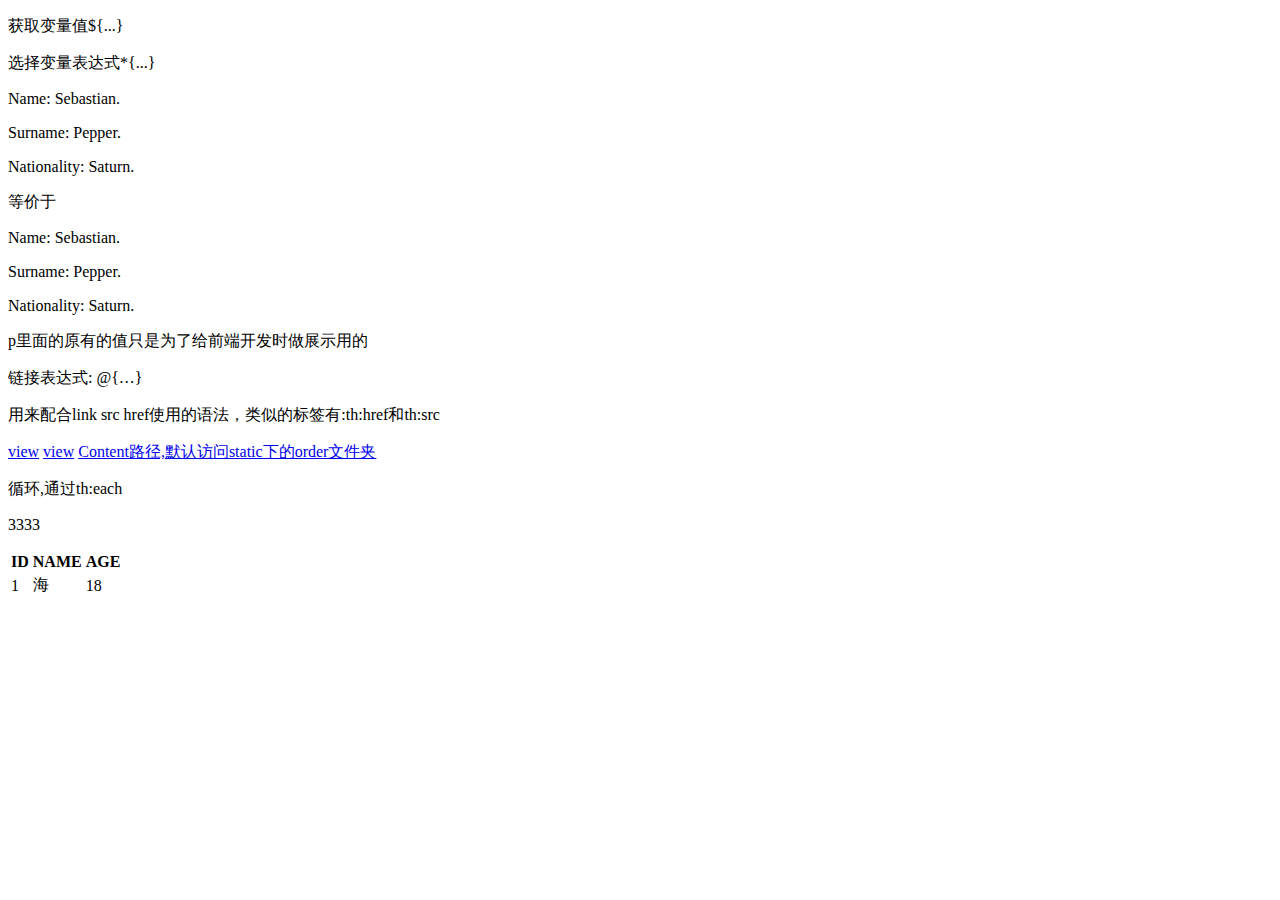
<file: src/main/webapp/static/templates/thymeleaf.html>
<!DOCTYPE HTML>
<html xmlns:th="http://www.thymeleaf.org">
<head>
    <title>thymeleaf test</title>
    <meta http-equiv="Content-Type" content="text/html; charset=UTF-8"/>
</head>
<body>
<!--/*@thymesVar id="name" type="java.lang.String"*/-->
<p th:text="'success, ' + ${name} + '!'">获取变量值${...}</p>
<p>选择变量表达式*{...}</p>
<div th:object="${session.user}">
    <p>Name: <span th:text="*{firstName}">Sebastian</span>.</p>
    <p>Surname: <span th:text="*{lastName}">Pepper</span>.</p>
    <p>Nationality: <span th:text="*{nationality}">Saturn</span>.</p>
</div>
<p>等价于</p>
<div>
    <p>Name: <span th:text="${session.user.firstName}">Sebastian</span>.</p>
    <p>Surname: <span th:text="${session.user.lastName}">Pepper</span>.</p>
    <p>Nationality: <span th:text="${session.user.nationality}">Saturn</span>.</p>
</div>
<p>p里面的原有的值只是为了给前端开发时做展示用的</p>
<p>链接表达式: @{…}</p>
<p>用来配合link src href使用的语法，类似的标签有:th:href和th:src</p>
<!-- Will produce 'http://localhost:8080/gtvg/order/details?orderId=3' (plus rewriting) -->
<a href="/static/pages/main.html" th:href="@{http://localhost:8080/gtvg/order/details(orderId=${o.id})}">view</a>
<!-- Will produce '/gtvg/order/details?orderId=3' (plus rewriting) -->
<a href="/static/pages/main.html" th:href="@{/order/details(orderId=${o.id})}">view</a>
<a href="/static/pages/main.html"
   th:href="@{order/{orderId}/details(orderId=${o.id})}">Content路径,默认访问static下的order文件夹</a>
<p>循环,通过th:each</p>
<div>
    <!-- 不存在则忽略，显示hello null!(可以通过默认值进行设置)-->
    <p th:text="'Hello ' + (${name}?:'admin')">3333</p>
    <table>
        <tr>
            <th>ID</th>
            <th>NAME</th>
            <th>AGE</th>
        </tr>
        <tr th:each="emp : ${empList}">
            <td th:text="${emp.id}">1</td>
            <td th:text="${emp.name}">海</td>
            <td th:text="${emp.age}">18</td>
        </tr>
    </table>
</div>
</body>
</html>
</file>
<file: src/main/webapp/static/css/index.css>
.index_body {
    margin: auto;
}

.index_nav {
    /*height: 65px;*/
    width: 100%;
    /*background-color: aqua;*/
    position: fixed;
    /*opacity: 0;*/
}

.index_nav ul li {
    /*float: left;*/
    list-style: none;
    line-height: 200%;
    margin-right: 50px;
}

.sec-area {
    text-align: center;
    font-size: 50px;
    font-family: sans-serif;
    color: #00b4ef;
}

.thi-area {
    float: left;
    /*width: 33%;*/
    text-align: center;
    color: #b92c28;
    font-family: "Helvetica Neue", Helvetica, Arial, sans-serif;
    font-size: 20px;
}

.pic-area {
    text-align: center;
    float: left;
    font-size: 20px;
    font-family: "Helvetica Neue", Helvetica, Arial, sans-serif;
}

/*@media (max-height: 768px) {*/
/*.index_nav {*/
/*opacity: 0.8;*/
/*}*/
/*}*/
</file>
<file: src/main/webapp/static/css/footstyle.css>
.foot-wrap {
    background-color: #000;
    opacity: 0.8;
    box-shadow: 0 0 10px 6px rgba(0, 0, 0, .5);
    margin-top: 80px;
}

.to_blur {
    width: 100%;
    height: 350px;
    position: relative;
    background-color: #000;
    opacity: 0.8;
    z-index: 1;
}

.to_blur:after {
    content: "";
    width: 100%;
    height: 100%;
    position: absolute;
    left: 0;
    top: 0;
    filter: blur(3px);
    z-index: 2;
}

.to_unblur {
    width: 100%;
    height: 350px;
    position: relative;
    background-color: #000;
    opacity: 0.8;
    padding: 1px;
    box-sizing: border-box;
}

.to_unblur:hover {
    content: "";
    width: 100%;
    height: 100%;
    position: absolute;
    left: 0;
    top: 0;
    background: inherit;
    filter: blur(3px);
    z-index: 1;
}

.to_unblur_tag {
    position: absolute;
    /*left: 40%;*/
    /*top: 30%;*/
    /*transform: translate(-50%,-50%);*/
    width: 200px;
    height: 200px;
    text-align: center;

    background: inherit;
    z-index: 11;

    box-shadow: 0 0 10px 6px rgba(0, 0, 0, .5);
}

.drag {
    position: absolute;
    background: inherit;
    z-index: 11;
    box-shadow: 0 0 10px 6px rgba(0, 0, 0, .5);
}

.row-content h3 {
    color: #DDD;
    font-size: 16px;
    font-weight: 300;
    line-height: 16px;
    margin: 40px 0 30px 34px;
}

.row-content ul {
    font-size: 13px;
    line-height: 24px;
}

.row-content li {
    list-style: none;
}

.row-content a {
    color: #878B91;
}

.row-content a:hover {
    text-decoration: none;
    color: #c1ba62;
}

.social {
    margin: 0;
    padding: 0;
    width: 100%;
    text-align: center;
}

.social li {
    display: inline-block;
}

.social a {
    display: inline-block;
    width: 38px;
    height: 38px;
    font-size: 12px;
    /*border: 1px solid white;*/
    padding: 7px 0;
    line-height: 30px;
    border-radius: 36px;
    color: #fff;
    margin: 0 3px 3px 0;
    /*margin: 5px 0 5px 10px;*/
    background-color: #878B91;
}

.social a:hover {
    text-decoration: none;
    background-color: #fff;
}

a > twitter:hover {
    color: #00b4ef;
}

a linkedIn:hover {
    color: #1474ef;
}

a > google:hover {
    color: #1ef513;
}

a > github:hover {
    color: #000000;
}

.title {
    float: left;
}

.title img {
    height: 40px;
}

.to_small {
    cursor: pointer;
    transition: all 0.8s ease;
}

.to_small:hover {
    /*放大缩小*/
    transform: scale(0.95);
    /*移位*/
    /*transform: translate3d(20px, 20px,20px);*/
    /*y轴旋转*/
    /*transform: rotateY(360deg);*/
}

.to_big {
    cursor: pointer;
    transition: all 1.2s ease;
}

.to_big:hover {
    transform: scale(1.1);
}

.to_rotate {
    cursor: pointer;
    transition: all 0.8s ease;
}

.to_rotate:hover {
    transform: rotateY(360deg);
}

.shadow_effect {
    -webkit-box-shadow: 2px 2px 5px rgba(0, 0, 0, 0.3);
    -moz-box-shadow: 2px 2px 5px rgba(0, 0, 0, 0.3);
    box-shadow: 2px 2px 5px rgba(0, 0, 0, 0.3);
}

.stackone, .stacktwo, .stackthree, .stackfour, .stackfive, .stacksix, .stackseven, .stackeight {
    border: 6px solid #fff;
    float: left;
    height: 200px;
    width: 200px;
    position: relative;
    margin: 50px;
    -webkit-box-shadow: 2px 2px 5px rgba(0, 0, 0, 0.3);
    -moz-box-shadow: 2px 2px 5px rgba(0, 0, 0, 0.3);
    box-shadow: 2px 2px 5px rgba(0, 0, 0, 0.3);
}

div[class*='stack'] {
    border: 6px solid #fff;
    float: left;
    height: 200px;
    width: 200px;
    position: relative;
    margin: 50px;
    -webkit-box-shadow: 2px 2px 5px rgba(0, 0, 0, 0.3);
    -moz-box-shadow: 2px 2px 5px rgba(0, 0, 0, 0.3);
    box-shadow: 2px 2px 5px rgba(0, 0, 0, 0.3);
}

div[class*='stack'] {
    float: left;
    position: relative;
    margin: 50px;
}

div[class*='stack'], div[class*='stack']:before, div[class*='stack']:after {
    border: 6px solid #fff;
    height: 200px;
    width: 200px;
    -webkit-box-shadow: 2px 2px 5px rgba(0, 0, 0, 0.3);
    -moz-box-shadow: 2px 2px 5px rgba(0, 0, 0, 0.3);
    box-shadow: 2px 2px 5px rgba(0, 0, 0, 0.3);
}

div[class*='stack']:before, div[class*='stack']:after {
    background: #768590;
    content: "";
    position: absolute;
    z-index: -1;
}

div[class*='stack']:before {
    background: #eff4de;
}
</file>
<file: src/main/webapp/static/manager/frame/layui/css/layui.css>
/** layui-v2.0.2 MIT License By http://www.layui.com */
 .layui-btn,.layui-inline,img{vertical-align:middle}.layui-btn,.layui-disabled,.layui-icon,.layui-unselect{-webkit-user-select:none;-ms-user-select:none;-moz-user-select:none}blockquote,body,button,dd,div,dl,dt,form,h1,h2,h3,h4,h5,h6,input,li,ol,p,pre,td,textarea,th,ul{margin:0;padding:0;-webkit-tap-highlight-color:rgba(0,0,0,0)}a:active,a:hover{outline:0}img{display:inline-block;border:none}li{list-style:none}table{border-collapse:collapse;border-spacing:0}h1,h2,h3{font-size:14px;font-weight:400}h4,h5,h6{font-size:100%;font-weight:400}button,input,optgroup,option,select,textarea{font-family:inherit;font-size:inherit;font-style:inherit;font-weight:inherit;outline:0}pre{white-space:pre-wrap;white-space:-moz-pre-wrap;white-space:-pre-wrap;white-space:-o-pre-wrap;word-wrap:break-word}@font-face{font-family:layui-icon;src:url(../font/iconfont.eot?v=2.0.0);src:url(../font/iconfont.eot?v=2.0.0#iefix) format('embedded-opentype'),url(../font/iconfont.svg?v=2.0.0#iconfont) format('svg'),url(../font/iconfont.woff?v=2.0.0) format('woff'),url(../font/iconfont.ttf?v=2.0.0) format('truetype')}.layui-icon{font-family:layui-icon!important;font-size:16px;font-style:normal;-webkit-font-smoothing:antialiased;-moz-osx-font-smoothing:grayscale}body{line-height:24px;font:14px Helvetica Neue,Helvetica,PingFang SC,\5FAE\8F6F\96C5\9ED1,Tahoma,Arial,sans-serif}hr{height:1px;margin:10px 0;border:0;background-color:#e2e2e2;clear:both}a{color:#333;text-decoration:none}a:hover{color:#777}a cite{font-style:normal;*cursor:pointer}.layui-border-box,.layui-border-box *{box-sizing:border-box}.layui-box,.layui-box *{box-sizing:content-box}.layui-clear{clear:both;*zoom:1}.layui-clear:after{content:'\20';clear:both;*zoom:1;display:block;height:0}.layui-inline{position:relative;display:inline-block;*display:inline;*zoom:1}.layui-edge{position:absolute;width:0;height:0;border-style:dashed;border-color:transparent;overflow:hidden}.layui-elip{text-overflow:ellipsis;overflow:hidden;white-space:nowrap}.layui-disabled,.layui-disabled:hover{color:#d2d2d2!important;cursor:not-allowed!important}.layui-circle{border-radius:100%}.layui-show{display:block!important}.layui-hide{display:none!important}.layui-main{position:relative;width:1140px;margin:0 auto}.layui-header{position:relative;z-index:1000;height:60px}.layui-header a:hover{transition:all .5s;-webkit-transition:all .5s}.layui-side{position:fixed;top:0;bottom:0;z-index:999;width:200px;overflow-x:hidden}.layui-side-scroll{width:220px;height:100%;overflow-x:hidden}.layui-body{position:absolute;left:200px;right:0;top:0;bottom:0;z-index:998;width:auto;overflow:hidden;overflow-y:auto;box-sizing:border-box}.layui-layout-admin .layui-header{background-color:#23262E}.layui-layout-admin .layui-side{top:60px;width:200px;overflow-x:hidden}.layui-layout-admin .layui-body{top:60px;bottom:44px}.layui-layout-admin .layui-main{width:auto;margin:0 15px}.layui-layout-admin .layui-footer{position:fixed;left:200px;right:0;bottom:0;height:44px;line-height:44px;padding:0 15px;background-color:#eee}.layui-layout-admin .layui-logo{position:absolute;left:0;top:0;width:200px;height:100%;line-height:60px;text-align:center;color:#009688;font-size:16px}.layui-layout-admin .layui-header .layui-nav{background:0 0}.layui-layout-left{position:absolute!important;left:200px;top:0}.layui-layout-right{position:absolute!important;right:0;top:0}.layui-container{position:relative;margin:0 auto;padding:0 15px;box-sizing:border-box}.layui-fluid{position:relative;margin:0 auto;padding:0 15px}.layui-row:after,.layui-row:before{content:'';display:block;clear:both}.layui-col-lg1,.layui-col-lg10,.layui-col-lg11,.layui-col-lg12,.layui-col-lg2,.layui-col-lg3,.layui-col-lg4,.layui-col-lg5,.layui-col-lg6,.layui-col-lg7,.layui-col-lg8,.layui-col-lg9,.layui-col-md1,.layui-col-md10,.layui-col-md11,.layui-col-md12,.layui-col-md2,.layui-col-md3,.layui-col-md4,.layui-col-md5,.layui-col-md6,.layui-col-md7,.layui-col-md8,.layui-col-md9,.layui-col-sm1,.layui-col-sm10,.layui-col-sm11,.layui-col-sm12,.layui-col-sm2,.layui-col-sm3,.layui-col-sm4,.layui-col-sm5,.layui-col-sm6,.layui-col-sm7,.layui-col-sm8,.layui-col-sm9,.layui-col-xs1,.layui-col-xs10,.layui-col-xs11,.layui-col-xs12,.layui-col-xs2,.layui-col-xs3,.layui-col-xs4,.layui-col-xs5,.layui-col-xs6,.layui-col-xs7,.layui-col-xs8,.layui-col-xs9{position:relative;display:block;box-sizing:border-box}.layui-col-xs1,.layui-col-xs10,.layui-col-xs11,.layui-col-xs12,.layui-col-xs2,.layui-col-xs3,.layui-col-xs4,.layui-col-xs5,.layui-col-xs6,.layui-col-xs7,.layui-col-xs8,.layui-col-xs9{float:left}.layui-col-xs1{width:8.33333333%}.layui-col-xs2{width:16.66666667%}.layui-col-xs3{width:25%}.layui-col-xs4{width:33.33333333%}.layui-col-xs5{width:41.66666667%}.layui-col-xs6{width:50%}.layui-col-xs7{width:58.33333333%}.layui-col-xs8{width:66.66666667%}.layui-col-xs9{width:75%}.layui-col-xs10{width:83.33333333%}.layui-col-xs11{width:91.66666667%}.layui-col-xs12{width:100%}.layui-col-xs-offset1{margin-left:8.33333333%}.layui-col-xs-offset2{margin-left:16.66666667%}.layui-col-xs-offset3{margin-left:25%}.layui-col-xs-offset4{margin-left:33.33333333%}.layui-col-xs-offset5{margin-left:41.66666667%}.layui-col-xs-offset6{margin-left:50%}.layui-col-xs-offset7{margin-left:58.33333333%}.layui-col-xs-offset8{margin-left:66.66666667%}.layui-col-xs-offset9{margin-left:75%}.layui-col-xs-offset10{margin-left:83.33333333%}.layui-col-xs-offset11{margin-left:91.66666667%}.layui-col-xs-offset12{margin-left:100%}@media screen and (max-width:780px){.layui-hide-xs{display:none!important}.layui-show-xs-block{display:block!important}.layui-show-xs-inline{display:inline!important}.layui-show-xs-inline-block{display:inline-block!important}}@media screen and (min-width:780px){.layui-container{width:750px}.layui-hide-sm{display:none!important}.layui-show-sm-block{display:block!important}.layui-show-sm-inline{display:inline!important}.layui-show-sm-inline-block{display:inline-block!important}.layui-col-sm1,.layui-col-sm10,.layui-col-sm11,.layui-col-sm12,.layui-col-sm2,.layui-col-sm3,.layui-col-sm4,.layui-col-sm5,.layui-col-sm6,.layui-col-sm7,.layui-col-sm8,.layui-col-sm9{float:left}.layui-col-sm1{width:8.33333333%}.layui-col-sm2{width:16.66666667%}.layui-col-sm3{width:25%}.layui-col-sm4{width:33.33333333%}.layui-col-sm5{width:41.66666667%}.layui-col-sm6{width:50%}.layui-col-sm7{width:58.33333333%}.layui-col-sm8{width:66.66666667%}.layui-col-sm9{width:75%}.layui-col-sm10{width:83.33333333%}.layui-col-sm11{width:91.66666667%}.layui-col-sm12{width:100%}.layui-col-sm-offset1{margin-left:8.33333333%}.layui-col-sm-offset2{margin-left:16.66666667%}.layui-col-sm-offset3{margin-left:25%}.layui-col-sm-offset4{margin-left:33.33333333%}.layui-col-sm-offset5{margin-left:41.66666667%}.layui-col-sm-offset6{margin-left:50%}.layui-col-sm-offset7{margin-left:58.33333333%}.layui-col-sm-offset8{margin-left:66.66666667%}.layui-col-sm-offset9{margin-left:75%}.layui-col-sm-offset10{margin-left:83.33333333%}.layui-col-sm-offset11{margin-left:91.66666667%}.layui-col-sm-offset12{margin-left:100%}}@media screen and (min-width:1000px){.layui-container{width:970px}.layui-hide-md{display:none!important}.layui-show-md-block{display:block!important}.layui-show-md-inline{display:inline!important}.layui-show-md-inline-block{display:inline-block!important}.layui-col-md1,.layui-col-md10,.layui-col-md11,.layui-col-md12,.layui-col-md2,.layui-col-md3,.layui-col-md4,.layui-col-md5,.layui-col-md6,.layui-col-md7,.layui-col-md8,.layui-col-md9{float:left}.layui-col-md1{width:8.33333333%}.layui-col-md2{width:16.66666667%}.layui-col-md3{width:25%}.layui-col-md4{width:33.33333333%}.layui-col-md5{width:41.66666667%}.layui-col-md6{width:50%}.layui-col-md7{width:58.33333333%}.layui-col-md8{width:66.66666667%}.layui-col-md9{width:75%}.layui-col-md10{width:83.33333333%}.layui-col-md11{width:91.66666667%}.layui-col-md12{width:100%}.layui-col-md-offset1{margin-left:8.33333333%}.layui-col-md-offset2{margin-left:16.66666667%}.layui-col-md-offset3{margin-left:25%}.layui-col-md-offset4{margin-left:33.33333333%}.layui-col-md-offset5{margin-left:41.66666667%}.layui-col-md-offset6{margin-left:50%}.layui-col-md-offset7{margin-left:58.33333333%}.layui-col-md-offset8{margin-left:66.66666667%}.layui-col-md-offset9{margin-left:75%}.layui-col-md-offset10{margin-left:83.33333333%}.layui-col-md-offset11{margin-left:91.66666667%}.layui-col-md-offset12{margin-left:100%}}@media screen and (min-width:1200px){.layui-container{width:1170px}.layui-hide-lg{display:none!important}.layui-show-lg-block{display:block!important}.layui-show-lg-inline{display:inline!important}.layui-show-lg-inline-block{display:inline-block!important}.layui-col-lg1,.layui-col-lg10,.layui-col-lg11,.layui-col-lg12,.layui-col-lg2,.layui-col-lg3,.layui-col-lg4,.layui-col-lg5,.layui-col-lg6,.layui-col-lg7,.layui-col-lg8,.layui-col-lg9{float:left}.layui-col-lg1{width:8.33333333%}.layui-col-lg2{width:16.66666667%}.layui-col-lg3{width:25%}.layui-col-lg4{width:33.33333333%}.layui-col-lg5{width:41.66666667%}.layui-col-lg6{width:50%}.layui-col-lg7{width:58.33333333%}.layui-col-lg8{width:66.66666667%}.layui-col-lg9{width:75%}.layui-col-lg10{width:83.33333333%}.layui-col-lg11{width:91.66666667%}.layui-col-lg12{width:100%}.layui-col-lg-offset1{margin-left:8.33333333%}.layui-col-lg-offset2{margin-left:16.66666667%}.layui-col-lg-offset3{margin-left:25%}.layui-col-lg-offset4{margin-left:33.33333333%}.layui-col-lg-offset5{margin-left:41.66666667%}.layui-col-lg-offset6{margin-left:50%}.layui-col-lg-offset7{margin-left:58.33333333%}.layui-col-lg-offset8{margin-left:66.66666667%}.layui-col-lg-offset9{margin-left:75%}.layui-col-lg-offset10{margin-left:83.33333333%}.layui-col-lg-offset11{margin-left:91.66666667%}.layui-col-lg-offset12{margin-left:100%}}.layui-col-space1{margin:-.5px}.layui-col-space1>*{padding:.5px}.layui-col-space3{margin:-1.5px}.layui-col-space3>*{padding:1.5px}.layui-col-space5{margin:-2.5px}.layui-col-space5>*{padding:2.5px}.layui-col-space8{margin:-3.5px}.layui-col-space8>*{padding:3.5px}.layui-col-space10{margin:-5px}.layui-col-space10>*{padding:5px}.layui-col-space12{margin:-6px}.layui-col-space12>*{padding:6px}.layui-col-space15{margin:-7.5px}.layui-col-space15>*{padding:7.5px}.layui-col-space18{margin:-9px}.layui-col-space18>*{padding:9px}.layui-col-space20{margin:-10px}.layui-col-space20>*{padding:10px}.layui-col-space22{margin:-11px}.layui-col-space22>*{padding:11px}.layui-col-space25{margin:-12.5px}.layui-col-space25>*{padding:12.5px}.layui-col-space30{margin:-15px}.layui-col-space30>*{padding:15px}.layui-btn,.layui-input,.layui-select,.layui-textarea,.layui-upload-button{outline:0;-webkit-transition:border-color .3s cubic-bezier(.65,.05,.35,.5);transition:border-color .3s cubic-bezier(.65,.05,.35,.5);box-sizing:border-box}.layui-elem-quote{margin-bottom:10px;padding:15px;line-height:22px;border-left:5px solid #009688;border-radius:0 2px 2px 0;background-color:#f2f2f2}.layui-quote-nm{border-color:#e2e2e2;border-style:solid;border-width:1px 1px 1px 5px;background:0 0}.layui-elem-field{margin-bottom:10px;padding:0;border:1px solid #e2e2e2}.layui-elem-field legend{margin-left:20px;padding:0 10px;font-size:20px;font-weight:300}.layui-field-title{margin:10px 0 20px;border:none;border-top:1px solid #e2e2e2}.layui-field-box{padding:10px 15px}.layui-field-title .layui-field-box{padding:10px 0}.layui-progress{position:relative;height:6px;border-radius:20px;background-color:#e2e2e2}.layui-progress-bar{position:absolute;width:0;max-width:100%;height:6px;border-radius:20px;text-align:right;background-color:#5FB878;transition:all .3s;-webkit-transition:all .3s}.layui-progress-big,.layui-progress-big .layui-progress-bar{height:18px;line-height:18px}.layui-progress-text{position:relative;top:-18px;line-height:18px;font-size:12px;color:#666}.layui-progress-big .layui-progress-text{position:static;padding:0 10px;color:#fff}.layui-collapse{border:1px solid #e2e2e2;border-radius:2px}.layui-colla-item{border-top:1px solid #e2e2e2}.layui-colla-item:first-child{border-top:none}.layui-colla-title{position:relative;height:42px;line-height:42px;padding:0 15px 0 35px;color:#333;background-color:#f2f2f2;cursor:pointer}.layui-colla-content{display:none;padding:10px 15px;line-height:22px;border-top:1px solid #e2e2e2;color:#666}.layui-bg-black,.layui-bg-blue,.layui-bg-cyan,.layui-bg-green,.layui-bg-orange,.layui-bg-red{color:#fff!important}.layui-colla-icon{position:absolute;left:15px;top:0;font-size:14px}.layui-bg-red{background-color:#FF5722!important}.layui-bg-orange{background-color:#FFB800!important}.layui-bg-green{background-color:#009688!important}.layui-bg-cyan{background-color:#2F4056!important}.layui-bg-blue{background-color:#1E9FFF!important}.layui-bg-black{background-color:#393D49!important}.layui-bg-gray{background-color:#eee!important;color:#666!important}.layui-text{line-height:22px;font-size:14px;color:#666}.layui-text h1,.layui-text h2,.layui-text h3{font-weight:500;color:#333}.layui-text h1{font-size:30px}.layui-text h2{font-size:24px}.layui-text h3{font-size:18px}.layui-text a{color:#01AAED}.layui-text a:hover{text-decoration:underline}.layui-text ul{padding:5px 0 5px 15px}.layui-text ul li{margin-top:5px;list-style-type:disc}.layui-text em,.layui-word-aux{color:#999!important;padding:0 5px!important}.layui-btn{display:inline-block;height:38px;line-height:38px;padding:0 18px;background-color:#009688;color:#fff;white-space:nowrap;text-align:center;font-size:14px;border:none;border-radius:2px;cursor:pointer;opacity:.9;filter:alpha(opacity=90)}.layui-btn:hover{opacity:.8;filter:alpha(opacity=80);color:#fff}.layui-btn:active{opacity:1;filter:alpha(opacity=100)}.layui-btn+.layui-btn{margin-left:10px}.layui-btn-radius{border-radius:100px}.layui-btn .layui-icon{margin-right:3px;font-size:18px;vertical-align:bottom;vertical-align:middle\9}.layui-btn-primary{border:1px solid #C9C9C9;background-color:#fff;color:#555}.layui-btn-primary:hover{border-color:#009688;color:#333}.layui-btn-normal{background-color:#1E9FFF}.layui-btn-warm{background-color:#FFB800}.layui-btn-danger{background-color:#FF5722}.layui-btn-disabled,.layui-btn-disabled:active,.layui-btn-disabled:hover{border:1px solid #e6e6e6;background-color:#FBFBFB;color:#C9C9C9;cursor:not-allowed;opacity:1}.layui-btn-big{height:44px;line-height:44px;padding:0 25px;font-size:16px}.layui-btn-small{height:30px;line-height:30px;padding:0 10px;font-size:12px}.layui-btn-small i{font-size:16px!important}.layui-btn-mini{height:22px;line-height:22px;padding:0 5px;font-size:12px}.layui-btn-mini i{font-size:14px!important}.layui-btn-group{display:inline-block;vertical-align:middle;font-size:0}.layui-btn-group .layui-btn{margin-left:0!important;margin-right:0!important;border-left:1px solid rgba(255,255,255,.5);border-radius:0}.layui-btn-group .layui-btn-primary{border-left:none}.layui-btn-group .layui-btn-primary:hover{border-color:#C9C9C9;color:#009688}.layui-btn-group .layui-btn:first-child{border-left:none;border-radius:2px 0 0 2px}.layui-btn-group .layui-btn-primary:first-child{border-left:1px solid #c9c9c9}.layui-btn-group .layui-btn:last-child{border-radius:0 2px 2px 0}.layui-btn-group .layui-btn+.layui-btn{margin-left:0}.layui-btn-group+.layui-btn-group{margin-left:10px}.layui-input,.layui-select,.layui-textarea{height:38px;line-height:38px;line-height:36px\9;border:1px solid #e6e6e6;background-color:#fff;border-radius:2px}.layui-form-label,.layui-form-mid,.layui-textarea{line-height:20px;position:relative}.layui-input,.layui-textarea{display:block;width:100%;padding-left:10px}.layui-input:hover,.layui-textarea:hover{border-color:#D2D2D2!important}.layui-input:focus,.layui-textarea:focus{border-color:#C9C9C9!important}.layui-textarea{min-height:100px;height:auto;padding:6px 10px;resize:vertical}.layui-select{padding:0 10px}.layui-form input[type=checkbox],.layui-form input[type=radio],.layui-form select{display:none}.layui-form-item{margin-bottom:15px;clear:both;*zoom:1}.layui-form-item:after{content:'\20';clear:both;*zoom:1;display:block;height:0}.layui-form-label{float:left;display:block;padding:9px 15px;width:80px;font-weight:400;text-align:right}.layui-form-item .layui-inline{margin-bottom:5px;margin-right:10px}.layui-input-block,.layui-input-inline{position:relative}.layui-input-block{margin-left:110px;min-height:36px}.layui-input-inline{display:inline-block;vertical-align:middle}.layui-form-item .layui-input-inline{float:left;width:190px;margin-right:10px}.layui-form-text .layui-input-inline{width:auto}.layui-form-mid{float:left;display:block;padding:8px 0!important;margin-right:10px}.layui-form-danger+.layui-form-select .layui-input,.layui-form-danger:focus{border:1px solid #FF5722!important}.layui-form-select{position:relative}.layui-form-select .layui-input{padding-right:30px;cursor:pointer}.layui-form-select .layui-edge{position:absolute;right:10px;top:50%;margin-top:-3px;cursor:pointer;border-width:6px;border-top-color:#c2c2c2;border-top-style:solid;transition:all .3s;-webkit-transition:all .3s}.layui-form-select dl{display:none;position:absolute;left:0;top:42px;padding:5px 0;z-index:999;min-width:100%;border:1px solid #d2d2d2;max-height:300px;overflow-y:auto;background-color:#fff;border-radius:2px;box-shadow:0 2px 4px rgba(0,0,0,.12);box-sizing:border-box}.layui-form-select dl dd,.layui-form-select dl dt{padding:0 10px;line-height:36px;white-space:nowrap;overflow:hidden;text-overflow:ellipsis}.layui-form-select dl dt{font-size:12px;color:#999}.layui-form-select dl dd{cursor:pointer}.layui-form-select dl dd:hover{background-color:#f2f2f2}.layui-form-select .layui-select-group dd{padding-left:20px}.layui-form-select dl dd.layui-select-tips{padding-left:10px!important;color:#999}.layui-form-select dl dd.layui-this{background-color:#5FB878;color:#fff}.layui-form-checkbox,.layui-form-select dl dd.layui-disabled{background-color:#fff}.layui-form-selected dl{display:block}.layui-form-checkbox,.layui-form-checkbox *,.layui-form-radio,.layui-form-radio *,.layui-form-switch{display:inline-block;vertical-align:middle}.layui-form-selected .layui-edge{margin-top:-9px;-webkit-transform:rotate(180deg);transform:rotate(180deg);margin-top:-3px\9}:root .layui-form-selected .layui-edge{margin-top:-9px\0/IE9}.layui-form-selectup dl{top:auto;bottom:42px}.layui-select-none{margin:5px 0;text-align:center;color:#999}.layui-select-disabled .layui-disabled{border-color:#eee!important}.layui-select-disabled .layui-edge{border-top-color:#d2d2d2}.layui-form-checkbox{position:relative;height:30px;line-height:28px;margin-right:10px;padding-right:30px;border:1px solid #d2d2d2;cursor:pointer;font-size:0;border-radius:2px;-webkit-transition:.1s linear;transition:.1s linear;box-sizing:border-box}.layui-form-checkbox:hover{border:1px solid #c2c2c2}.layui-form-checkbox span{padding:0 10px;height:100%;font-size:14px;background-color:#d2d2d2;color:#fff;overflow:hidden;white-space:nowrap;text-overflow:ellipsis}.layui-form-checkbox:hover span{background-color:#c2c2c2}.layui-form-checkbox i{position:absolute;right:0;width:30px;color:#fff;font-size:20px;text-align:center}.layui-form-checkbox:hover i{color:#c2c2c2}.layui-form-checked,.layui-form-checked:hover{border-color:#5FB878}.layui-form-checked span,.layui-form-checked:hover span{background-color:#5FB878}.layui-form-checked i,.layui-form-checked:hover i{color:#5FB878}.layui-form-item .layui-form-checkbox{margin-top:4px}.layui-form-checkbox[lay-skin=primary]{height:auto!important;line-height:normal!important;border:none!important;margin-right:0;padding-right:0;background:0 0}.layui-form-checkbox[lay-skin=primary] span{float:right;padding-right:15px;line-height:18px;background:0 0;color:#666}.layui-form-checkbox[lay-skin=primary] i{position:relative;top:0;width:16px;height:16px;line-height:16px;border:1px solid #d2d2d2;font-size:12px;border-radius:2px;background-color:#fff;-webkit-transition:.1s linear;transition:.1s linear}.layui-form-checkbox[lay-skin=primary]:hover i{border-color:#5FB878;color:#fff}.layui-form-checked[lay-skin=primary] i{border-color:#5FB878;background-color:#5FB878;color:#fff}.layui-checkbox-disbaled[lay-skin=primary] span{background:0 0!important}.layui-checkbox-disbaled[lay-skin=primary]:hover i{border-color:#d2d2d2}.layui-form-item .layui-form-checkbox[lay-skin=primary]{margin-top:10px}.layui-form-switch{position:relative;height:22px;line-height:22px;width:42px;padding:0 5px;margin-top:8px;border:1px solid #d2d2d2;border-radius:20px;cursor:pointer;background-color:#fff;-webkit-transition:.1s linear;transition:.1s linear}.layui-form-switch i{position:absolute;left:5px;top:3px;width:16px;height:16px;border-radius:20px;background-color:#d2d2d2;-webkit-transition:.1s linear;transition:.1s linear}.layui-form-switch em{position:absolute;right:5px;top:0;width:25px;padding:0!important;text-align:center!important;color:#999!important;font-style:normal!important;font-size:12px}.layui-form-onswitch{border-color:#5FB878;background-color:#5FB878}.layui-form-onswitch i{left:32px;background-color:#fff}.layui-form-onswitch em{left:5px;right:auto;color:#fff!important}.layui-checkbox-disbaled{border-color:#e2e2e2!important}.layui-checkbox-disbaled span{background-color:#e2e2e2!important}.layui-checkbox-disbaled:hover i{color:#fff!important}.layui-form-radio{line-height:28px;margin:6px 10px 0 0;padding-right:10px;cursor:pointer;font-size:0}.layui-form-radio i{margin-right:8px;font-size:22px;color:#c2c2c2}.layui-form-radio span{font-size:14px}.layui-form-radio i:hover,.layui-form-radioed i{color:#5FB878}.layui-radio-disbaled i{color:#e2e2e2!important}.layui-form-pane .layui-form-label{width:110px;padding:8px 15px;height:38px;line-height:20px;border:1px solid #e6e6e6;border-radius:2px 0 0 2px;text-align:center;background-color:#FBFBFB;overflow:hidden;white-space:nowrap;text-overflow:ellipsis;box-sizing:border-box}.layui-form-pane .layui-input-inline{margin-left:-1px}.layui-form-pane .layui-input-block{margin-left:110px;left:-1px}.layui-form-pane .layui-input{border-radius:0 2px 2px 0}.layui-form-pane .layui-form-text .layui-form-label{float:none;width:100%;border-right:1px solid #e6e6e6;border-radius:2px;box-sizing:border-box;text-align:left}.layui-form-pane .layui-form-text .layui-input-inline{display:block;margin:0;top:-1px;clear:both}.layui-form-pane .layui-form-text .layui-input-block{margin:0;left:0;top:-1px}.layui-form-pane .layui-form-text .layui-textarea{min-height:100px;border-radius:0 0 2px 2px}.layui-form-pane .layui-form-checkbox{margin:4px 0 4px 10px}.layui-form-pane .layui-form-radio,.layui-form-pane .layui-form-switch{margin-top:6px;margin-left:10px}.layui-form-pane .layui-form-item[pane]{position:relative;border:1px solid #e6e6e6}.layui-form-pane .layui-form-item[pane] .layui-form-label{position:absolute;left:0;top:0;height:100%;border-width:0 1px 0 0}.layui-form-pane .layui-form-item[pane] .layui-input-inline{margin-left:110px}@media screen and (max-width:450px){.layui-form-item .layui-form-label{text-overflow:ellipsis;overflow:hidden;white-space:nowrap}.layui-form-item .layui-inline{display:block;margin-right:0;margin-bottom:20px;clear:both}.layui-form-item .layui-inline:after{content:'\20';clear:both;display:block;height:0}.layui-form-item .layui-input-inline{display:block;float:none;left:-3px;width:auto;margin:0 0 10px 112px}.layui-form-item .layui-input-inline+.layui-form-mid{margin-left:110px;top:-5px;padding:0}.layui-form-item .layui-form-checkbox{margin-right:5px;margin-bottom:5px}}.layui-layedit{border:1px solid #d2d2d2;border-radius:2px}.layui-layedit-tool{padding:3px 5px;border-bottom:1px solid #e2e2e2;font-size:0}.layedit-tool-fixed{position:fixed;top:0;border-top:1px solid #e2e2e2}.layui-layedit-tool .layedit-tool-mid,.layui-layedit-tool .layui-icon{display:inline-block;vertical-align:middle;text-align:center;font-size:14px}.layui-layedit-tool .layui-icon{position:relative;width:32px;height:30px;line-height:30px;margin:3px 5px;color:#777;cursor:pointer;border-radius:2px}.layui-layedit-tool .layui-icon:hover{color:#393D49}.layui-layedit-tool .layui-icon:active{color:#000}.layui-layedit-tool .layedit-tool-active{background-color:#e2e2e2;color:#000}.layui-layedit-tool .layui-disabled,.layui-layedit-tool .layui-disabled:hover{color:#d2d2d2;cursor:not-allowed}.layui-layedit-tool .layedit-tool-mid{width:1px;height:18px;margin:0 10px;background-color:#d2d2d2}.layedit-tool-html{width:50px!important;font-size:30px!important}.layedit-tool-b,.layedit-tool-code,.layedit-tool-help{font-size:16px!important}.layedit-tool-d,.layedit-tool-face,.layedit-tool-image,.layedit-tool-unlink{font-size:18px!important}.layedit-tool-image input{position:absolute;font-size:0;left:0;top:0;width:100%;height:100%;opacity:.01;filter:Alpha(opacity=1);cursor:pointer}.layui-layedit-iframe iframe{display:block;width:100%}#LAY_layedit_code{overflow:hidden}.layui-laypage{display:inline-block;*display:inline;*zoom:1;vertical-align:middle;margin:10px 0;font-size:0}.layui-laypage>a:first-child,.layui-laypage>a:first-child em{border-radius:2px 0 0 2px}.layui-laypage>a:last-child,.layui-laypage>a:last-child em{border-radius:0 2px 2px 0}.layui-laypage>:first-child{margin-left:0!important}.layui-laypage>:last-child{margin-right:0!important}.layui-laypage a,.layui-laypage button,.layui-laypage input,.layui-laypage select,.layui-laypage span{border:1px solid #e2e2e2}.layui-laypage a,.layui-laypage span{display:inline-block;*display:inline;*zoom:1;vertical-align:middle;padding:0 15px;height:28px;line-height:28px;margin:0 -1px 5px 0;background-color:#fff;color:#333;font-size:12px}.layui-laypage a:hover{color:#009688}.layui-laypage em{font-style:normal}.layui-laypage .layui-laypage-spr{color:#999;font-weight:700}.layui-laypage a{text-decoration:none}.layui-laypage .layui-laypage-curr{position:relative}.layui-laypage .layui-laypage-curr em{position:relative;color:#fff}.layui-laypage .layui-laypage-curr .layui-laypage-em{position:absolute;left:-1px;top:-1px;padding:1px;width:100%;height:100%;background-color:#009688}.layui-laypage-em{border-radius:2px}.layui-laypage-next em,.layui-laypage-prev em{font-family:Sim sun;font-size:16px}.layui-laypage .layui-laypage-count,.layui-laypage .layui-laypage-limits,.layui-laypage .layui-laypage-skip{margin-left:10px;margin-right:10px;padding:0;border:none}.layui-laypage .layui-laypage-limits{vertical-align:top}.layui-laypage select{height:22px;padding:3px;border-radius:2px;cursor:pointer}.layui-laypage .layui-laypage-skip{height:30px;line-height:30px;color:#999}.layui-laypage button,.layui-laypage input{height:30px;line-height:30px;border:1px solid #e2e2e2;border-radius:2px;vertical-align:top;background-color:#fff;box-sizing:border-box}.layui-laypage input{display:inline-block;width:40px;margin:0 10px;padding:0 3px;text-align:center}.layui-laypage input:focus,.layui-laypage select:focus{border-color:#009688!important}.layui-laypage button{margin-left:10px;padding:0 10px;cursor:pointer}.layui-flow-more{margin:10px 0;text-align:center;color:#999;font-size:14px}.layui-flow-more a{height:32px;line-height:32px}.layui-flow-more a *{display:inline-block;vertical-align:top}.layui-flow-more a cite{padding:0 20px;border-radius:3px;background-color:#eee;color:#333;font-style:normal}.layui-flow-more a cite:hover{opacity:.8}.layui-flow-more a i{font-size:30px;color:#737383}.layui-table{width:100%;margin:10px 0;background-color:#fff}.layui-table tr{transition:all .3s;-webkit-transition:all .3s}.layui-table thead tr,.layui-table-fixed-l tr,.layui-table-header,.layui-table-mend,.layui-table-patch,.layui-table-tool{background-color:#f2f2f2}.layui-table th{text-align:left;font-weight:400}.layui-table td,.layui-table th,.layui-table-header,.layui-table-tool,.layui-table-view,.layui-table[lay-skin=row],.layui-table[lay-skin=line]{border:1px solid #e2e2e2}.layui-table td,.layui-table th{position:relative;padding:9px 15px;min-height:20px;line-height:20px;font-size:14px}.layui-table[lay-even] tr:nth-child(even){background-color:#f8f8f8}.layui-table tbody tr:hover,.layui-table-hover{background-color:#f2f2f2!important}.layui-table-click{background-color:#FFEEE8!important}.layui-table[lay-skin=line] td,.layui-table[lay-skin=line] th{border-width:0 0 1px}.layui-table[lay-skin=row] td,.layui-table[lay-skin=row] th{border-width:0 1px 0 0}.layui-table[lay-skin=nob] td,.layui-table[lay-skin=nob] th{border:none}.layui-table img{max-width:100px}.layui-table[lay-size=lg] td,.layui-table[lay-size=lg] th{padding:15px 30px}.layui-table-view .layui-table[lay-size=lg] .layui-table-cell{height:40px;line-height:40px}.layui-table[lay-size=sm] td,.layui-table[lay-size=sm] th{font-size:12px;padding:5px 10px}.layui-table-view .layui-table[lay-size=sm] .layui-table-cell{height:20px;line-height:20px}.layui-table[lay-data]{display:none}.layui-table-view{position:relative;margin:10px 0;overflow:hidden}.layui-table-view .layui-table{position:relative;width:auto;margin:0}.layui-table-body,.layui-table-header .layui-table,.layui-table-tool{margin-bottom:-1px}.layui-table-view .layui-table[lay-skin=line]{border-width:0 1px 0 0}.layui-table-view .layui-table[lay-skin=row]{border-width:0 0 1px}.layui-table-view .layui-table td,.layui-table-view .layui-table th{padding:5px 0;border-top:none;border-left:none}.layui-table-view .layui-table td{cursor:default}.layui-table-view .layui-form-checkbox[lay-skin=primary] i{width:18px;height:18px}.layui-table-header{border-width:0 0 1px;overflow:hidden}.layui-table-sort{width:20px;height:20px;margin-left:5px;cursor:pointer!important}.layui-table-sort .layui-edge{left:5px;border-width:5px}.layui-table-sort .layui-table-sort-asc{top:4px;border-top:none;border-bottom-style:solid;border-bottom-color:#b2b2b2}.layui-table-sort .layui-table-sort-asc:hover{border-bottom-color:#666}.layui-table-sort .layui-table-sort-desc{bottom:4px;border-bottom:none;border-top-style:solid;border-top-color:#b2b2b2}.layui-table-sort .layui-table-sort-desc:hover{border-top-color:#666}.layui-table-sort[lay-sort=asc] .layui-table-sort-asc{border-bottom-color:#000}.layui-table-sort[lay-sort=desc] .layui-table-sort-desc{border-top-color:#000}.layui-table-cell{height:28px;line-height:28px;padding:0 15px;position:relative;overflow:hidden;text-overflow:ellipsis;white-space:nowrap;box-sizing:border-box}.layui-table-cell .layui-form-checkbox{top:-1px}.layui-table-cell .layui-table-link{color:#01AAED}.laytable-cell-space{width:15px;padding:0;text-align:center}.layui-table-body{position:relative;overflow:auto;margin-right:-1px}.layui-table-body .layui-none{line-height:40px;text-align:center;color:#999}.layui-table-fixed{position:absolute;left:0;top:0}.layui-table-fixed .layui-table-body{overflow:hidden}.layui-table-fixed-r{left:auto;right:-1px;border-left:1px solid #e2e2e2;box-shadow:-1px 0 8px rgba(0,0,0,.1)}.layui-table-fixed-r .layui-table-header{position:relative;overflow:visible}.layui-table-mend{position:absolute;right:-49px;top:0;height:100%;width:50px}.layui-table-tool{position:relative;width:100%;padding:7px 10px 0 0;border-width:1px 0 0;height:41px;font-size:12px;white-space:nowrap}.layui-table-tool:hover{overflow-x:auto}.layui-table-page{height:26px}.layui-table-tool .layui-laypage{margin:0}.layui-table-tool .layui-laypage a,.layui-table-tool .layui-laypage span{height:26px;line-height:26px;border:none;background:0 0;padding:0 12px}.layui-table-tool .layui-laypage .layui-laypage-count,.layui-table-tool .layui-laypage .layui-laypage-limits,.layui-table-tool .layui-laypage .layui-laypage-skip{margin-left:0;padding:0}.layui-table-tool .layui-laypage .layui-laypage-total{padding:0 10px}.layui-table-tool .layui-laypage .layui-laypage-spr{padding:0}.layui-table-tool .layui-laypage button,.layui-table-tool .layui-laypage input{height:26px;line-height:26px}.layui-table-tool .layui-laypage input{width:40px}.layui-table-tool .layui-laypage button{padding:0 10px}.layui-table-view select[lay-ignore]{display:inline-block}.layui-table-tool select{height:18px}.layui-table-patch .layui-table-cell{padding:0;width:30px}.layui-table-edit{position:absolute;left:0;top:0;width:100%;height:100%;padding:0 15px 1px;border:none}.layui-table-edit:focus{background-color:#F0F9F2}body .layui-table-tips .layui-layer-content{background:0 0;padding:0;box-shadow:0 1px 6px rgba(0,0,0,.1)}.layui-table-tips-main{margin:-44px 0 0 -1px;max-height:150px;padding:8px 15px;font-size:14px;overflow-y:scroll;background-color:#fff;color:#333;border:1px solid #e2e2e2}.layui-code,.layui-upload-list{margin:10px 0}.layui-table-tips-c{position:absolute;right:-3px;top:-12px;width:18px;height:18px;padding:3px;text-align:center;font-weight:700;border-radius:100%;font-size:14px;cursor:pointer;background-color:#666}.layui-table-tips-c:hover{background-color:#999}.layui-upload-file{display:none!important;opacity:.01;filter:Alpha(opacity=1)}.layui-upload-drag,.layui-upload-form,.layui-upload-wrap{display:inline-block}.layui-upload-choose{padding:0 10px;color:#999}.layui-upload-drag{position:relative;padding:30px;border:1px dashed #e2e2e2;background-color:#fff;text-align:center;cursor:pointer;color:#999}.layui-upload-drag .layui-icon{font-size:50px;color:#009688}.layui-upload-drag[lay-over]{border-color:#009688}.layui-upload-iframe{position:absolute;width:0;height:0;border:0;visibility:hidden}.layui-upload-wrap{position:relative;vertical-align:middle}.layui-upload-wrap .layui-upload-file{display:block!important;position:absolute;left:0;top:0;z-index:10;font-size:100px;width:100%;height:100%;opacity:.01;filter:Alpha(opacity=1);cursor:pointer}.layui-code{position:relative;padding:15px;line-height:20px;border:1px solid #ddd;border-left-width:6px;background-color:#F2F2F2;color:#333;font-family:Courier New;font-size:12px}.layui-tree{line-height:26px}.layui-tree li{text-overflow:ellipsis;overflow:hidden;white-space:nowrap}.layui-tree li .layui-tree-spread,.layui-tree li a{display:inline-block;vertical-align:top;height:26px;*display:inline;*zoom:1;cursor:pointer}.layui-tree li a{font-size:0}.layui-tree li a i{font-size:16px}.layui-tree li a cite{padding:0 6px;font-size:14px;font-style:normal}.layui-tree li i{padding-left:6px;color:#333;-moz-user-select:none}.layui-tree li .layui-tree-check{font-size:13px}.layui-tree li .layui-tree-check:hover{color:#009E94}.layui-tree li ul{display:none;margin-left:20px}.layui-tree li .layui-tree-enter{line-height:24px;border:1px dotted #000}.layui-tree-drag{display:none;position:absolute;left:-666px;top:-666px;background-color:#f2f2f2;padding:5px 10px;border:1px dotted #000;white-space:nowrap}.layui-tree-drag i{padding-right:5px}.layui-nav{position:relative;padding:0 20px;background-color:#393D49;color:#fff;border-radius:2px;font-size:0;box-sizing:border-box}.layui-nav *{font-size:14px}.layui-nav .layui-nav-item{position:relative;display:inline-block;*display:inline;*zoom:1;vertical-align:middle;line-height:60px}.layui-nav .layui-nav-item a{display:block;padding:0 20px;color:#fff;color:rgba(255,255,255,.7);transition:all .3s;-webkit-transition:all .3s}.layui-nav .layui-this:after,.layui-nav-bar,.layui-nav-tree .layui-nav-itemed:after{position:absolute;left:0;top:0;width:0;height:5px;background-color:#5FB878;transition:all .2s;-webkit-transition:all .2s}.layui-nav-bar{z-index:1000}.layui-nav .layui-nav-item a:hover,.layui-nav .layui-this a{color:#fff}.layui-nav .layui-this:after{content:'';top:auto;bottom:0;width:100%}.layui-nav-img{width:30px;height:30px;margin-right:10px;border-radius:50%}.layui-nav .layui-nav-more{content:'';width:0;height:0;border-style:solid dashed dashed;border-color:#fff transparent transparent;overflow:hidden;cursor:pointer;transition:all .2s;-webkit-transition:all .2s;position:absolute;top:28px;right:3px;border-width:6px;border-top-color:rgba(255,255,255,.7)}.layui-nav .layui-nav-mored,.layui-nav-itemed .layui-nav-more{top:22px;border-style:dashed dashed solid;border-color:transparent transparent #fff}.layui-nav-child{display:none;position:absolute;left:0;top:65px;min-width:100%;line-height:36px;padding:5px 0;box-shadow:0 2px 4px rgba(0,0,0,.12);border:1px solid #d2d2d2;background-color:#fff;z-index:100;border-radius:2px;white-space:nowrap}.layui-nav .layui-nav-child a{color:#333}.layui-nav .layui-nav-child a:hover{background-color:#f2f2f2;color:#000}.layui-nav-child dd{position:relative}.layui-nav .layui-nav-child dd.layui-this a,.layui-nav-child dd.layui-this{background-color:#5FB878;color:#fff}.layui-nav-child dd.layui-this:after{display:none}.layui-nav-tree{width:200px;padding:0}.layui-nav-tree .layui-nav-item{display:block;width:100%;line-height:45px}.layui-nav-tree .layui-nav-item a{height:45px;text-overflow:ellipsis;overflow:hidden;white-space:nowrap}.layui-nav-tree .layui-nav-item a:hover{background-color:#4E5465}.layui-nav-tree .layui-nav-bar{width:5px;height:0;background-color:#009688}.layui-nav-tree .layui-nav-child dd.layui-this,.layui-nav-tree .layui-nav-child dd.layui-this a,.layui-nav-tree .layui-this,.layui-nav-tree .layui-this>a,.layui-nav-tree .layui-this>a:hover{background-color:#009688;color:#fff}.layui-nav-tree .layui-this:after{display:none}.layui-nav-itemed>a,.layui-nav-tree .layui-nav-title a,.layui-nav-tree .layui-nav-title a:hover{color:#fff!important}.layui-nav-tree .layui-nav-child{position:relative;z-index:0;top:0;border:none;box-shadow:none}.layui-nav-tree .layui-nav-child a{height:40px;line-height:40px;color:#fff;color:rgba(255,255,255,.7)}.layui-nav-tree .layui-nav-child,.layui-nav-tree .layui-nav-child a:hover{background:0 0;color:#fff}.layui-nav-tree .layui-nav-more{top:20px;right:10px}.layui-nav-itemed .layui-nav-more{top:14px}.layui-nav-itemed .layui-nav-child{display:block;padding:0;background-color:rgba(0,0,0,.3)!important}.layui-nav-side{position:fixed;top:0;bottom:0;left:0;overflow-x:hidden;z-index:999}.layui-bg-blue .layui-nav-bar,.layui-bg-blue .layui-nav-itemed:after,.layui-bg-blue .layui-this:after{background-color:#93D1FF}.layui-bg-blue .layui-nav-child dd.layui-this{background-color:#1E9FFF}.layui-bg-blue .layui-nav-itemed>a,.layui-nav-tree.layui-bg-blue .layui-nav-title a,.layui-nav-tree.layui-bg-blue .layui-nav-title a:hover{background-color:#007DDB!important}.layui-breadcrumb{visibility:hidden;font-size:0}.layui-breadcrumb a{padding-right:8px;line-height:22px;font-size:14px;color:#333!important}.layui-breadcrumb a:hover{color:#01AAED!important}.layui-breadcrumb a cite,.layui-breadcrumb a span{color:#666;cursor:text;font-style:normal}.layui-breadcrumb a span{padding-left:8px;font-family:Sim sun}.layui-tab{margin:10px 0;text-align:left!important}.layui-tab[overflow]>.layui-tab-title{overflow:hidden}.layui-tab-title{position:relative;left:0;height:40px;white-space:nowrap;font-size:0;border-bottom:1px solid #e2e2e2;transition:all .2s;-webkit-transition:all .2s}.layui-tab-title li{display:inline-block;*display:inline;*zoom:1;vertical-align:middle;font-size:14px;transition:all .2s;-webkit-transition:all .2s;position:relative;line-height:40px;min-width:65px;padding:0 15px;text-align:center;cursor:pointer}.layui-tab-title li a{display:block}.layui-tab-title .layui-this{color:#000}.layui-tab-title .layui-this:after{position:absolute;left:0;top:0;content:'';width:100%;height:41px;border:1px solid #e2e2e2;border-bottom-color:#fff;border-radius:2px 2px 0 0;box-sizing:border-box;pointer-events:none}.layui-tab-bar{position:absolute;right:0;top:0;z-index:10;width:30px;height:39px;line-height:39px;border:1px solid #e2e2e2;border-radius:2px;text-align:center;background-color:#fff;cursor:pointer}.layui-tab-bar .layui-icon{position:relative;display:inline-block;top:3px;transition:all .3s;-webkit-transition:all .3s}.layui-tab-item{display:none}.layui-tab-more{padding-right:30px;height:auto!important;white-space:normal!important}.layui-tab-more li.layui-this:after{border-bottom-color:#e2e2e2;border-radius:2px}.layui-tab-more .layui-tab-bar .layui-icon{top:-2px;top:3px\9;-webkit-transform:rotate(180deg);transform:rotate(180deg)}:root .layui-tab-more .layui-tab-bar .layui-icon{top:-2px\0/IE9}.layui-tab-content{padding:10px}.layui-tab-title li .layui-tab-close{position:relative;display:inline-block;width:18px;height:18px;line-height:20px;margin-left:8px;top:1px;text-align:center;font-size:14px;color:#c2c2c2;transition:all .2s;-webkit-transition:all .2s}.layui-tab-title li .layui-tab-close:hover{border-radius:2px;background-color:#FF5722;color:#fff}.layui-tab-brief>.layui-tab-title .layui-this{color:#009688}.layui-tab-brief>.layui-tab-more li.layui-this:after,.layui-tab-brief>.layui-tab-title .layui-this:after{border:none;border-radius:0;border-bottom:2px solid #5FB878}.layui-tab-brief[overflow]>.layui-tab-title .layui-this:after{top:-1px}.layui-tab-card{border:1px solid #e2e2e2;border-radius:2px;box-shadow:0 2px 5px 0 rgba(0,0,0,.1)}.layui-tab-card>.layui-tab-title{background-color:#f2f2f2}.layui-tab-card>.layui-tab-title li{margin-right:-1px;margin-left:-1px}.layui-tab-card>.layui-tab-title .layui-this{background-color:#fff}.layui-tab-card>.layui-tab-title .layui-this:after{border-top:none;border-width:1px;border-bottom-color:#fff}.layui-tab-card>.layui-tab-title .layui-tab-bar{height:40px;line-height:40px;border-radius:0;border-top:none;border-right:none}.layui-tab-card>.layui-tab-more .layui-this{background:0 0;color:#5FB878}.layui-tab-card>.layui-tab-more .layui-this:after{border:none}.layui-timeline{padding-left:5px}.layui-timeline-item{position:relative;padding-bottom:20px}.layui-timeline-axis{position:absolute;left:-5px;top:0;z-index:10;width:20px;height:20px;line-height:20px;background-color:#fff;color:#5FB878;border-radius:50%;text-align:center;cursor:pointer}.layui-timeline-axis:hover{color:#FF5722}.layui-timeline-item:before{content:'';position:absolute;left:5px;top:0;z-index:0;width:1px;height:100%;background-color:#e2e2e2}.layui-timeline-item:last-child:before{display:none}.layui-timeline-item:first-child:before{display:block}.layui-timeline-content{padding-left:25px}.layui-badge,.layui-badge-rim{line-height:18px;padding:0 5px}.layui-timeline-title{position:relative;margin-bottom:10px}.layui-badge,.layui-badge-dot,.layui-badge-rim{position:relative;display:inline-block;font-size:12px;background-color:#FF5722;color:#fff}.layui-badge{min-width:8px;height:18px;text-align:center;border-radius:9px}.layui-badge-dot{width:8px;height:8px;border-radius:50%}.layui-badge-rim{height:18px;border:1px solid #e2e2e2;border-radius:3px;background-color:#fff;color:#666}.layui-btn .layui-badge,.layui-btn .layui-badge-dot{margin-left:5px}.layui-nav .layui-badge,.layui-nav .layui-badge-dot{position:absolute;top:50%;margin:-10px 6px 0}.layui-tab-title .layui-badge,.layui-tab-title .layui-badge-dot{left:5px;top:-2px}.layui-carousel{position:relative;left:0;top:0;background-color:#f2f2f2}.layui-carousel>[carousel-item]{position:relative;width:100%;height:100%;overflow:hidden}.layui-carousel>[carousel-item]:before{position:absolute;content:'\e63d';left:50%;top:50%;width:100px;line-height:20px;margin:-10px 0 0 -50px;text-align:center;color:#999;font-family:layui-icon!important;font-size:20px;font-style:normal;-webkit-font-smoothing:antialiased;-moz-osx-font-smoothing:grayscale}.layui-carousel>[carousel-item]>*{display:none;position:absolute;left:0;top:0;width:100%;height:100%;background-color:#f2f2f2;transition-duration:.3s;-webkit-transition-duration:.3s}.layui-carousel-updown>*{-webkit-transition:.3s ease-in-out up;transition:.3s ease-in-out up}.layui-carousel-arrow{display:none\9;opacity:0;position:absolute;left:10px;top:50%;margin-top:-18px;width:36px;height:36px;line-height:36px;text-align:center;font-size:20px;border:0;border-radius:50%;background-color:rgba(0,0,0,.2);color:#fff;-webkit-transition-duration:.3s;transition-duration:.3s;cursor:pointer}.layui-carousel-arrow[lay-type=add]{left:auto!important;right:10px}.layui-carousel:hover .layui-carousel-arrow[lay-type=add],.layui-carousel[lay-arrow=always] .layui-carousel-arrow[lay-type=add]{right:20px}.layui-carousel[lay-arrow=always] .layui-carousel-arrow{opacity:1;left:20px}.layui-carousel[lay-arrow=none] .layui-carousel-arrow{display:none}.layui-carousel-arrow:hover,.layui-carousel-ind ul:hover{background-color:rgba(0,0,0,.35)}.layui-carousel:hover .layui-carousel-arrow{display:block\9;opacity:1;left:20px}.layui-carousel-ind{position:relative;top:-35px;width:100%;line-height:0!important;text-align:center;font-size:0}.layui-carousel[lay-indicator=outside]{margin-bottom:30px}.layui-carousel[lay-indicator=outside] .layui-carousel-ind{top:10px}.layui-carousel[lay-indicator=outside] .layui-carousel-ind ul{background-color:rgba(0,0,0,.5)}.layui-carousel[lay-indicator=none] .layui-carousel-ind{display:none}.layui-carousel-ind ul{display:inline-block;padding:5px;background-color:rgba(0,0,0,.2);border-radius:10px;-webkit-transition-duration:.3s;transition-duration:.3s}.layui-carousel-ind li{display:inline-block;width:10px;height:10px;margin:0 3px;font-size:14px;background-color:#e2e2e2;background-color:rgba(255,255,255,.5);border-radius:50%;cursor:pointer;-webkit-transition-duration:.3s;transition-duration:.3s}.layui-carousel-ind li:hover{background-color:rgba(255,255,255,.7)}.layui-carousel-ind li.layui-this{background-color:#fff}.layui-carousel>[carousel-item]>.layui-carousel-next,.layui-carousel>[carousel-item]>.layui-carousel-prev,.layui-carousel>[carousel-item]>.layui-this{display:block}.layui-carousel>[carousel-item]>.layui-this{left:0}.layui-carousel>[carousel-item]>.layui-carousel-prev{left:-100%}.layui-carousel>[carousel-item]>.layui-carousel-next{left:100%}.layui-carousel>[carousel-item]>.layui-carousel-next.layui-carousel-left,.layui-carousel>[carousel-item]>.layui-carousel-prev.layui-carousel-right{left:0}.layui-carousel>[carousel-item]>.layui-this.layui-carousel-left{left:-100%}.layui-carousel>[carousel-item]>.layui-this.layui-carousel-right{left:100%}.layui-carousel[lay-anim=updown] .layui-carousel-arrow{left:50%!important;top:20px;margin:0 0 0 -18px}.layui-carousel[lay-anim=updown]>[carousel-item]>*,.layui-carousel[lay-anim=fade]>[carousel-item]>*{left:0!important}.layui-carousel[lay-anim=updown] .layui-carousel-arrow[lay-type=add]{top:auto!important;bottom:20px}.layui-carousel[lay-anim=updown] .layui-carousel-ind{position:absolute;top:50%;right:20px;width:auto;height:auto}.layui-carousel[lay-anim=updown] .layui-carousel-ind ul{padding:3px 5px}.layui-carousel[lay-anim=updown] .layui-carousel-ind li{display:block;margin:6px 0}.layui-carousel[lay-anim=updown]>[carousel-item]>.layui-this{top:0}.layui-carousel[lay-anim=updown]>[carousel-item]>.layui-carousel-prev{top:-100%}.layui-carousel[lay-anim=updown]>[carousel-item]>.layui-carousel-next{top:100%}.layui-carousel[lay-anim=updown]>[carousel-item]>.layui-carousel-next.layui-carousel-left,.layui-carousel[lay-anim=updown]>[carousel-item]>.layui-carousel-prev.layui-carousel-right{top:0}.layui-carousel[lay-anim=updown]>[carousel-item]>.layui-this.layui-carousel-left{top:-100%}.layui-carousel[lay-anim=updown]>[carousel-item]>.layui-this.layui-carousel-right{top:100%}.layui-carousel[lay-anim=fade]>[carousel-item]>.layui-carousel-next,.layui-carousel[lay-anim=fade]>[carousel-item]>.layui-carousel-prev{opacity:0}.layui-carousel[lay-anim=fade]>[carousel-item]>.layui-carousel-next.layui-carousel-left,.layui-carousel[lay-anim=fade]>[carousel-item]>.layui-carousel-prev.layui-carousel-right{opacity:1}.layui-carousel[lay-anim=fade]>[carousel-item]>.layui-this.layui-carousel-left,.layui-carousel[lay-anim=fade]>[carousel-item]>.layui-this.layui-carousel-right{opacity:0}.layui-fixbar{position:fixed;right:15px;bottom:15px;z-index:9999}.layui-fixbar li{width:50px;height:50px;line-height:50px;margin-bottom:1px;text-align:center;cursor:pointer;font-size:30px;background-color:#9F9F9F;color:#fff;border-radius:2px;opacity:.95}.layui-fixbar li:hover{opacity:.85}.layui-fixbar li:active{opacity:1}.layui-fixbar .layui-fixbar-top{display:none;font-size:40px}body .layui-util-face{border:none;background:0 0}body .layui-util-face .layui-layer-content{padding:0;background-color:#fff;color:#666;box-shadow:none}.layui-util-face .layui-layer-TipsG{display:none}.layui-util-face ul{position:relative;width:372px;padding:10px;border:1px solid #D9D9D9;background-color:#fff;box-shadow:0 0 20px rgba(0,0,0,.2)}.layui-util-face ul li{cursor:pointer;float:left;border:1px solid #e8e8e8;height:22px;width:26px;overflow:hidden;margin:-1px 0 0 -1px;padding:4px 2px;text-align:center}.layui-util-face ul li:hover{position:relative;z-index:2;border:1px solid #eb7350;background:#fff9ec}.layui-anim{-webkit-animation-duration:.3s;animation-duration:.3s;-webkit-animation-fill-mode:both;animation-fill-mode:both}.layui-anim.layui-icon{display:inline-block}.layui-anim-loop{-webkit-animation-iteration-count:infinite;animation-iteration-count:infinite}@-webkit-keyframes layui-rotate{from{-webkit-transform:rotate(0)}to{-webkit-transform:rotate(360deg)}}@keyframes layui-rotate{from{transform:rotate(0)}to{transform:rotate(360deg)}}.layui-anim-rotate{-webkit-animation-name:layui-rotate;animation-name:layui-rotate;-webkit-animation-duration:1s;animation-duration:1s;-webkit-animation-timing-function:linear;animation-timing-function:linear}@-webkit-keyframes layui-up{from{-webkit-transform:translate3d(0,100%,0);opacity:.3}to{-webkit-transform:translate3d(0,0,0);opacity:1}}@keyframes layui-up{from{transform:translate3d(0,100%,0);opacity:.3}to{transform:translate3d(0,0,0);opacity:1}}.layui-anim-up{-webkit-animation-name:layui-up;animation-name:layui-up}@-webkit-keyframes layui-upbit{from{-webkit-transform:translate3d(0,30px,0);opacity:.3}to{-webkit-transform:translate3d(0,0,0);opacity:1}}@keyframes layui-upbit{from{transform:translate3d(0,30px,0);opacity:.3}to{transform:translate3d(0,0,0);opacity:1}}.layui-anim-upbit{-webkit-animation-name:layui-upbit;animation-name:layui-upbit}@-webkit-keyframes layui-scale{0%{opacity:.3;-webkit-transform:scale(.5)}100%{opacity:1;-webkit-transform:scale(1)}}@keyframes layui-scale{0%{opacity:.3;-ms-transform:scale(.5);transform:scale(.5)}100%{opacity:1;-ms-transform:scale(1);transform:scale(1)}}.layui-anim-scale{-webkit-animation-name:layui-scale;animation-name:layui-scale}@-webkit-keyframes layui-scale-spring{0%{opacity:.5;-webkit-transform:scale(.5)}80%{opacity:.8;-webkit-transform:scale(1.1)}100%{opacity:1;-webkit-transform:scale(1)}}@keyframes layui-scale-spring{0%{opacity:.5;transform:scale(.5)}80%{opacity:.8;transform:scale(1.1)}100%{opacity:1;transform:scale(1)}}.layui-anim-scaleSpring{-webkit-animation-name:layui-scale-spring;animation-name:layui-scale-spring}@-webkit-keyframes layui-fadein{0%{opacity:0}100%{opacity:1}}@keyframes layui-fadein{0%{opacity:0}100%{opacity:1}}.layui-anim-fadein{-webkit-animation-name:layui-fadein;animation-name:layui-fadein}@-webkit-keyframes layui-fadeout{0%{opacity:1}100%{opacity:0}}@keyframes layui-fadeout{0%{opacity:1}100%{opacity:0}}.layui-anim-fadeout{-webkit-animation-name:layui-fadeout;animation-name:layui-fadeout}
</file>
<file: src/main/webapp/static/manager/frame/static/css/style.css>
/**
 * @name:   vip-admin 后台模板css
 * @author: 随丶
 */
@charset "utf-8";

.layui-header {
    background: none;
}

.layui-layout-admin .my-header {
    position: fixed;
    top: 0;
    left: 0;
    width: 100%;
    height: 60px;
    background: #393D49;
    z-index: 2;
}

.layui-layout-admin .my-header .my-header-logo {
    display: inline-block;
    width: auto;
    height: 30px;
    color: white;
    font-size: 18px;
    line-height: 30px;
    padding: 15px;
    vertical-align: top;
}

.layui-layout-admin .my-header img.my-header-logo {
    width: 45px;
    height: 45px;
    text-align: center;
    line-height: 40px;
    padding: 10px;
    border: none;
}

/* index */
.my-header-btn {
    display: inline-block;
    width: auto;
    height: 100%;
    line-height: 60px;
}

.my-header-btn .layui-btn .layui-icon {
    margin-right: 0;
}

.my-header-user-nav {
    float: right;
}

.my-header-user-nav img {
    width: 40px;
    height: 40px;
    text-align: center;
    line-height: 40px;
    border: none;
    border-radius: 5px;
}

.my-header-user-nav .layui-nav-item a.name {
    padding-left: 5px !important;
}

.my-header ul.layui-nav {
    display: inline-block;
    vertical-align: top;
    border-radius: 0;
}

.my-header ul.layui-nav li a {
    max-height: 60px;
}

.my-side {
    position: fixed;
    top: 60px;
    bottom: 0;
    width: 200px;
    z-index: 2;
    overflow-x: hidden;
}

.my-side .layui-nav {
    border-radius: 0;
    min-height: 100%;
}

.my-side ul.layui-nav li a i, .layui-nav .layui-nav-child a i, .layui-nav .layui-nav-item a i, .layui-tab-card > .layui-tab-title li span i {
    margin-right: 5px;
}

.my-side ul.layui-nav li dl dd a i {
    margin-left: 15px;
}

.my-body {
    position: fixed;
    top: 60px;
    bottom: 0;
    left: 200px;
    right: 0;
    z-index: 1;
    overflow: hidden;
}

.body {
    padding: 10px;
}

.my-body .layui-tab, .my-body .layui-tab .layui-tab-content {
    margin: 0;
    padding: 0;
}

.my-body .layui-tab .layui-tab-title li:first-child > i {
    display: none;
}

.my-body .layui-tab, .my-body .layui-tab .layui-tab-content, .my-body .layui-tab .layui-tab-item {
    height: 100%;
}

.my-body iframe {
    width: 100%;
    height: 100%;
    border: none;
    outline: none;
}

.layui-layout-admin .my-footer {
    height: 40px;
    padding: 2px 0;
}

.layui-layout-admin .my-footer p {
    height: 20px;
    line-height: 20px;
    font-size: 12px;
    text-align: center;
}

.my-btn-box {
    height: 38px;
    margin-bottom: 10px;
}

.my-pay-box > div p {
    text-align: center;
    margin-bottom: 10px;
}

/* welcome */
.my-index-main button.layui-icon {
    width: 100%;
    font-size: 20px;
}

.my-index-main .my-nav-btn {
    background: #efefef;
    cursor: pointer;
    border-radius: 2px;
    overflow: hidden;
}

.my-index-main .my-nav-text:first-child {
    height: 24px;
    line-height: 25px;
    font-size: 16px;
    font-weight: bold;
}

.my-index-main .my-nav-text:last-child {
    height: 20px;
    line-height: 20px;
    font-size: 12px;
}

/* login */
.login-body {
    background: url("../image/bg.png") repeat fixed;
}

.login-box {
    position: fixed;
    top: 0;
    bottom: 0;
    left: 0;
    right: 0;
    margin: auto;
    width: 320px;
    height: 241px;
    max-height: 300px;
}

.login-body .login-box h3 {
    color: #444;
    font-size: 22px;
    font-weight: 100;
    text-align: center;
}

.login-box .layui-input[type='number'] {
    display: inline-block;
    width: 50%;
    vertical-align: top;
}

.login-box img {
    display: inline-block;
    width: 46%;
    height: 38px;
    border: none;
    vertical-align: top;
    cursor: pointer;
    margin-left: 4%;
}

.login-box button.btn-reset {
    width: 95px;
}

.login-box button.btn-submit {
    width: 190px;
}

.login-main {
    position: fixed;
    top: 0;
    right: 0;
    bottom: 0;
    left: 0;
    width: 350px;
    margin: 0 auto;
}

.login-main header {
    margin-top: 150px;
    height: 35px;
    line-height: 35px;
    font-size: 30px;
    font-weight: 100;
    text-align: center;
}

.login-main header, .login-main form, .login-main form .layui-input-inline {
    margin-bottom: 15px;
}

.login-main form .layui-input-inline, .login-main form .layui-input-inline input, .login-main form .layui-input-inline button {
    width: 100%;
}

.login-main form .login-btn {
    margin-bottom: 5px;
}

/* demo */
.site-demo-button div {
    margin: 20px 30px 10px;
}

.site-demo-button .layui-btn {
    margin: 0 7px 10px 0;
}

/* check */
input[type='checkbox'] {
    vertical-align: middle;
}

.my-checkbox {
    -webkit-appearance: none;
    position: relative;
    width: 20px;
    height: 20px;
    background-color: #FFFFFF;
    border: solid 2px #28B779;
    border-radius: 2px;
    background-clip: padding-box;
    display: inline-block;
    cursor: pointer;
}

.my-checkbox:checked {
    background-color: #28B779;
    border: solid 0 #28B779;
}

.my-checkbox:checked:before {
    position: absolute;
    display: inline-block;
    right: 50%;
    bottom: 50%;
    -webkit-transform: translate(50%, 50%);
    -ms-transform: translate(50%, 50%);
    transform: translate(50%, 50%);
    font-family: "Microsoft Yahei";
    content: "√";
    color: #FFFFFF;
    font-size: 16px;
    font-weight: 600;
}

/* dblclick css */
.dblclick-tab tr td {
    height: 30px;
    line-height: 30px;
    padding: 0 6px;
    border-radius: 2px;
    cursor: pointer;
}

.dblclick-tab tr td:hover {
    color: black;
    background: white;
}

.dblclick-tab tr td i {
    position: relative;
    top: 2px;
    display: inline-block;
    margin-right: 5px;
}

/* tips 404 */
.my-page-box {
    font-family: "Segoe UI", "Lucida Grande", Helvetica, Arial, "Microsoft YaHei", FreeSans, Arimo, "Droid Sans", "wenquanyi micro hei", "Hiragino Sans GB", "Hiragino Sans GB W3", FontAwesome, sans-serif;
    text-align: center;
    padding: 20px;
    background-color: white;
}

.my-page-box i {
    font-size: 100px;
}

.my-page-box h2, .my-page-box h3, .my-page-box h4, .my-page-box h5 {
    font-size: 80px;
}

.my-page-box p.msg {
    color: #dce2ec;
    font-size: 20px;
    margin-top: 20px;
}

.my-page-box p.text {
    color: #666;
    font-size: 16px;
    margin-top: 20px;
}

.my-page-box .my-btn-box {
    margin-top: 20px;
    margin-bottom: 20px;
}

/* tree table */
.my-tree-table-box .tree-table-tree-box {
    width: 20%;
    min-height: 200px;
    display: inline-block;
    vertical-align: top;
    overflow-y: auto;
    overflow-x: auto;
}

.my-tree-table-box .tree-table-table-box {
    display: inline-block;
    vertical-align: top;
    width: 79%;
    margin-left: 1%;
}

/* skin0 */
html .skin-0 .dblclick-tips-box .layui-layer-content {
    background-color: #009688;
}

html .skin-0 .dblclick-tips-box i.layui-layer-TipsB {
    border-right-color: #009688;
}

/* skin1 */
html .skin-1 .my-header .my-header-logo,
html .skin-1 .layui-nav .layui-nav-item a,
html .skin-1 .layui-nav .layui-nav-item a:hover {
    color: #444;
}

html .skin-1 .my-header,
html .skin-1 .layui-nav,
html .skin-1 .layui-nav-child {
    background: white;
}

html .skin-1 .layui-nav .layui-nav-item .layui-nav-child dd.layui-this a {
    color: white;
}

html .skin-1 .layui-nav .layui-nav-item .layui-nav-child dd.layui-this,
html .skin-1 .layui-nav .layui-nav-item .layui-nav-child dd.layui-this > a,
html .skin-1 .layui-nav-tree .layui-nav-item > a:hover,
html .skin-1 .layui-nav .layui-nav-item .layui-nav-child dd:hover > a,
html .skin-1 .layui-tab-title li .layui-tab-close:hover,
html .skin-1 .dblclick-tips-box .layui-layer-content {
    color: white !important;
    background-color: #666 !important;
}

html .skin-1 .dblclick-tips-box i.layui-layer-TipsB {
    border-right-color: #666;
}

html .skin-1 .layui-nav .layui-nav-itemed > a {
    background: #444 !important;
}

html .skin-1 .layui-nav .layui-nav-more {
    border-color: #444 transparent transparent;
}

html .skin-1 .layui-nav .layui-nav-mored {
    border-color: transparent transparent #444;
}

/* skin2 */
html .skin-2 .my-header .my-header-logo,
html .skin-2 .layui-nav .layui-nav-item a,
html .skin-2 .layui-nav .layui-nav-item a:hover {
    color: white;
}

html .skin-2 .my-header,
html .skin-2 .layui-nav,
html .skin-2 .layui-nav-child {
    background-color: #01AAED;
}

html .skin-2 .layui-nav .layui-nav-item .layui-nav-child dd.layui-this a {
    color: white;
}

html .skin-2 .layui-nav .layui-nav-item .layui-nav-child dd.layui-this,
html .skin-2 .layui-nav .layui-nav-item .layui-nav-child dd.layui-this > a,
html .skin-2 .layui-nav-tree .layui-nav-item > a:hover,
html .skin-2 .layui-nav .layui-nav-item .layui-nav-child dd:hover > a,
html .skin-2 .layui-tab-title li .layui-tab-close:hover,
html .skin-2 .dblclick-tips-box .layui-layer-content {
    color: white !important;
    background-color: #00C0F7 !important;
}

html .skin-2 .dblclick-tips-box i.layui-layer-TipsB {
    border-right-color: #00C0F7;
}

html .skin-2 .layui-nav .layui-nav-itemed > a {
    background-color: #1684af !important;
}

/* skin0-2 */
html .skin-2 .layui-nav .layui-nav-more,
html .skin-1 .layui-nav-tree .layui-nav-more,
html .skin-2 .layui-nav-tree .layui-nav-more {
    border-color: white transparent transparent;
}

html .skin-2 .layui-nav .layui-nav-mored,
html .skin-1 .layui-nav-itemed .layui-nav-more,
html .skin-2 .layui-nav-itemed .layui-nav-more {
    border-color: transparent transparent white;
}

/* tools */
.fl {
    float: left;
}

.fr {
    float: right;
}

.none {
    display: none;
}

.block {
    display: block;
}

.tc {
    text-align: center;
}

.max-auto {
    max-height: 450px;
    overflow-y: auto;
}

/* layui css cover */
html body .layui-nav .layui-nav-bar {
    opacity: 0 !important;
    overflow: hidden !important;
}

.layui-nav .layui-this:after, .layui-nav-bar, .layui-nav-tree .layui-nav-itemed:after {
    background-color: transparent;
}

.my-body .layui-tab-card > .layui-tab-title li {
    -webkit-user-select: none;
    -moz-user-select: none;
    -ms-user-select: none;
    user-select: none;
}

.layui-layer-tips .layui-layer-content {
    padding: 5px;
}

/* media */
@media screen and (max-width: 1023px) {
    .my-header ul.layui-nav, .my-header-btn, .my-side, .layui-field-title, .my-btn-box .fr {
        display: none;
    }

    .layui-side-scroll {
        width: 170px;
    }

    body div.my-mobile {
        background: #393D49;
    }

    body div.my-mobile .layui-layer-content {
        overflow-x: hidden;
    }

    .my-header ul.my-header-user-nav {
        display: inline-block;
        padding-left: 0;
        padding-right: 10px;
    }

    .my-header ul.my-header-user-nav a {
        padding: 0 10px;
    }

    .my-header ul.my-header-user-nav:last-child a:first-child {
        padding-right: 20px;
    }

    .my-side, .layui-nav-tree, .my-btn-box input[type='text'] {
        width: 150px;
    }

    .my-body {
        left: 0;
        width: 100%;
        overflow-x: auto;
    }

    .my-body iframe {
        width: 100%;
    }

    select {
        background: white;
    }

    .layui-layout-admin .layui-footer {
        left: 0;
    }
}

@media screen and ( max-width: 450px) {
    .my-header ul.my-header-user-nav li a.pay {
        display: none;
    }
}
</file>
<file: src/main/webapp/static/css/article_res.css>
.article_body {
    margin: auto;
}

.article_nav {
    height: 65px;
    width: 100%;
    background-color: aqua;
    position: fixed;
}

.article_nav ul li {
    /*float: left;*/
    list-style: none;
    line-height: 200%;
}

.article_nav_li1 {
    /*width: 60%;*/
}

.article_nav_li2 {
    /*width: 15%;*/
}

.article_nav_li3 {
    /*width: 5%;*/
}

.article_nav_li4 {
    /*width: 5%;*/
}

.article_details {
    width: 50%;
    height: 1000px;
    margin-left: 10%;
    /*background-color: #a8a3a9;*/
    float: left;
}

.article_area2 {
    float: left;
}

.article_tag {
    width: 300px;
    height: 400px;
    margin-right: 10%;
    margin-left: 100%;
    /*background-color: darkorange;*/
    /*float: left;*/
}

.article_recommend {
    width: 300px;
    height: 400px;
    margin-right: 10%;
    margin-left: 100%;
    /*background-color: slateblue;*/
    /*float: left;*/
}

.article_comment {
    width: 40%;
    height: 300px;
    margin-left: 15%;
    /*background-color: #c8487f;*/
    float: left;
}

.article_foot {
    /*height: 100px;*/
    /*background-color: #5fc8c5;*/
}
</file>
<file: src/main/webapp/static/css/main.css>
.main_body {
    margin: auto;
}

.main_nav {
    height: 65px;
    width: 100%;
    background-color: aqua;
    position: fixed;
}

.main_nav ul li {
    /*float: left;*/
    list-style: none;
    line-height: 200%;
}

.main_nav_li1 {
    width: 60%;
}

.main_nav_li2 {
    width: 15%;
}

.main_nav_li3 {
    width: 5%;
}

.main_nav_li4 {
    width: 5%;
}

.main_hot_scroll {
    height: 450px;
    background-color: #f5f1ae;
}

.main_menu {
    height: 50px;
    width: 100%;
    background-color: #86ffed;
}

.main_menu ul li {
    float: left;
    list-style: none;
    line-height: 300%;
}

.main_menu_li1 {
    /*width: 20%;*/
}

.main_menu_li2 {
    /*width: 20%;*/
}

.main_hot_sec {
    height: 350px;
    /*background-color: bisque;*/
    background-color: black;
    transition: 2s ease;
}

.main_hot_sec img {
    /*cursor: pointer;*/
    /*transition: all 1.2s;*/
}

.main_hot_sec img:hover {
    /*transform: scale(1.1);*/
}

.main_hot_sec div {
    float: left;
}

.main_hot_sec_area1 {
    height: 350px;
    width: 50%;
    background-color: grey;
}

.main_hot_sec_area2 {
    height: 350px;
    width: 50%;
    background-color: #c82c32;
}

.main_hot_thi {
    height: 500px;
    background-color: navajowhite;
}

.main_hot_thi li {
    font-family: "Helvetica Neue", Helvetica, Arial, sans-serif;
    font-size: 25px;
    list-style: none;
}

.main_hot_thi_area1 {
    /*height: 250px;*/
    background-color: #5fc8c5;
}

.main_hot_thi_area1_a1 {
    /*height: 250px;*/
    width: 50%;
    background-color: cornflowerblue;
    float: left;
}

.main_hot_thi_area1_a2 {
    width: 50%;
    /*height: 250px;*/
    background-color: #7fcced;
    float: left;
}

.main_hot_thi_area2 {
    /*height: 250px;*/
    background-color: #d7fffb;
}

.main_hot_thi_area2_a1 {
    /*height: 250px;*/
    width: 50%;
    background-color: khaki;
    float: left;
}

.main_hot_thi_area2_a2 {
    /*height: 250px;*/
    width: 50%;
    background-color: #cd17aa;
    float: left;
}

.main_foot {
    /*height: 100px;*/
    background-color: #9f9c9e;
}
</file>
<file: src/main/webapp/static/css/more_article.css>
.more_art_body {
    margin: auto;
}

.more_art_nav {
    height: 65px;
    width: 100%;
    background-color: aqua;
    position: fixed;
}

.more_art_nav ul li {
    float: left;
    list-style: none;
    line-height: 200%;
}

.more_art_nav_li1 {
    /*width: 60%;*/
}

.more_art_nav_li2 {
    /*width: 15%;*/
}

.more_art_nav_li3 {
    /*width: 5%;*/
}

.more_art_nav_li4 {
    /*width: 5%;*/
}

.more_art_foot {
    height: 100px;
    background-color: #9f9c9e;
}

.more_art_main {
    width: 50%;
    height: 1200px;
    margin-left: 5%;
    /*background-color: #00b4ef;*/
    float: left;
    /*position: absolute;*/
    /*background: inherit;*/
    /*z-index: 11;*/
    /*box-shadow: 0 0 10px 6px rgba(0, 0, 0, .5);*/
}

.more_art_area {
    margin-top: 2%;
    width: 30%;
    height: 1200px;
    margin-left: 10%;
    /*background-color: #9f9c9e;*/
    float: left;
    /*position: absolute;*/
    /*background: inherit;*/
    /*z-index: 12;*/
    /*box-shadow: 0 0 10px 6px rgba(0, 0, 0, .5);*/
}
</file>
<file: src/main/webapp/static/css/topic.css>
.topic_body {
    margin: auto;
}

.topic_nav {
    height: 65px;
    width: 100%;
    background-color: aqua;
    position: fixed;
}

.topic_nav ul li {
    float: left;
    list-style: none;
    line-height: 200%;
}
</file>
<file: src/main/webapp/static/css/user.css>
.user_body {
    margin: auto;
}

.user_nav {
    height: 65px;
    width: 100%;
    /*background-color: aqua;*/
    position: fixed;
}

.user_nav ul li {
    float: left;
    list-style: none;
    line-height: 200%;
}

.user_nav_li1 {
    width: 60%;
}

.user_nav_li2 {
    width: 10%;
}

.user_nav_li3 {
    width: 20%;
}

.user_activity {
    width: 90%;
    height: 1000px;
    /*background-color: #95c8bd;*/
}

.user_activity_area {
    margin-left: 5%;
    margin-top: 2%;
    width: 50%;
    height: 1000px;
    /*background-color: #c887c2;*/
    float: left;
}

.user_activity_userInfo {
    width: 35%;
    height: 350px;
    margin-left: 6%;
    /*background-color: #d7fffb;*/
    float: left;
}

.user_activity_target {
    width: 35%;
    height: 500px;
    margin-left: 5%;
    /*background-color: chartreuse;*/
    float: left;
}

.user_foot {
    height: 100px;
    /*background-color: #9f9c9e;*/
}
</file>
<file: src/main/webapp/static/css/user_fav.css>
.fav_body {
    margin: auto;
}

.fav_nav {
    height: 65px;
    width: 100%;
    /*background-color: aqua;*/
    position: fixed;
}

.fav_nav ul li {
    float: left;
    list-style: none;
    line-height: 200%;
}

.fav_nav_li1 {
    width: 60%;
}

.fav_nav_li2 {
    width: 15%;
}

.fav_nav_li3 {
    width: 5%;
}

.fav_nav_li4 {
    width: 5%;
}

.fav_foot {
    height: 100px;
    /*background-color: #9f9c9e;*/
}

.fav_user_info {
    height: 400px;
    width: 400px;
    /*background-color: #d7fffb;*/
}

.fav_user_info_area1 {
    margin-top: 2%;
    margin-left: -1%;
    width: 30%;
    height: 1200px;
    float: left;
    /*background-color: #00b4ef;*/
}

.fav_user_info_area2 {
    margin-top: 2%;
    width: 70%;
    height: 1200px;
    float: left;
    /*background-color: #d7fffb;*/
}

.fav_user_info_area2_fav1 {
    width: 100%;
    height: 400px;
    /*background-color: grey;*/
}

.fav_user_info_area2_fav2 {
    width: 100%;
    height: 400px;
    /*background-color: #803267;*/
}
</file>
<file: src/main/webapp/static/css/user_register.css>
.register_body {
    margin: auto;
    background-size: auto;
    /*background: url("../img/register1.JPG") no-repeat;*/
}

.register_nav {
    height: 65px;
    width: 100%;
    /*background-color: #6ee1fa;*/
    opacity: 0.8;
}

.register_nav ul li {
    float: left;
    list-style: none;
    line-height: 400%;
}

.register_nav_li1 {
    width: 60%;
}

.register_h {
    height: 750px;
}

.register_foot {
    height: 100px;
    background-color: #9f9c9e;
}

.form-group a {
    text-decoration: none;
    color: #808080;
}

.form-group a:hover {
    text-decoration: none;
    color: #FFFFFF;
}

.sign_foot {
    height: 100px;
    background-color: #9f9c9e;
}

.form-bg {
    background: #00b4ef;
}

.form-horizontal {
    margin-top: 150px;
    background: #C8C8C8;
    opacity: 0.8;
    padding-bottom: 40px;
    border-radius: 15px;
    text-align: center;
}

.form-horizontal .heading {
    display: block;
    font-size: 35px;
    font-weight: 700;
    padding: 35px 0;
    border-bottom: 1px solid #f0f0f0;
    margin-bottom: 30px;
}

.form-horizontal .form-group {
    padding: 0 40px;
    margin: 0 0 25px 0;
    position: relative;
}

.form-horizontal .form-control {
    background: #f0f0f0;
    border: none;
    border-radius: 20px;
    box-shadow: none;
    padding: 0 20px 0 45px;
    height: 40px;
    transition: all 0.3s ease 0s;
}

.form-horizontal .form-control:focus {
    background: #e0e0e0;
    box-shadow: none;
    outline: 0 none;
}

.form-horizontal .form-group i {
    position: absolute;
    top: 12px;
    left: 60px;
    font-size: 17px;
    color: #c8c8c8;
    transition: all 0.5s ease 0s;
}

.form-horizontal .form-control:focus + i {
    color: #00b4ef;
}

.form-horizontal .fa-question-circle {
    display: inline-block;
    position: absolute;
    top: 12px;
    right: 60px;
    font-size: 20px;
    color: #808080;
    transition: all 0.5s ease 0s;
}

.form-horizontal .fa-question-circle:hover {
    color: #000;
}

.form-horizontal .main-checkbox {
    float: left;
    width: 20px;
    height: 20px;
    background: #11a3fc;
    border-radius: 50%;
    position: relative;
    margin: 5px 0 0 5px;
    border: 1px solid #11a3fc;
}

.form-horizontal .main-checkbox label {
    width: 20px;
    height: 20px;
    position: absolute;
    top: 0;
    left: 0;
    cursor: pointer;
}

.form-horizontal .main-checkbox label:after {
    content: "";
    width: 10px;
    height: 5px;
    position: absolute;
    top: 5px;
    left: 4px;
    border: 3px solid #fff;
    border-top: none;
    border-right: none;
    background: transparent;
    opacity: 0;
    -webkit-transform: rotate(-45deg);
    transform: rotate(-45deg);
}

.form-horizontal .main-checkbox input[type=checkbox] {
    visibility: hidden;
}

.form-horizontal .main-checkbox input[type=checkbox]:checked + label:after {
    opacity: 1;
}

.form-horizontal .text {
    float: left;
    margin-left: 7px;
    line-height: 20px;
    padding-top: 5px;
    text-transform: capitalize;
}

.form-horizontal .btn {
    float: right;
    font-size: 14px;
    color: #fff;
    background: #00b4ef;
    border-radius: 30px;
    padding: 10px 25px;
    border: none;
    text-transform: capitalize;
    transition: all 0.5s ease 0s;
}

.form-horizontal .re-btn {
    float: left;
    font-size: 14px;
    color: #fff;
    background: #33bfef;
    border-radius: 30px;
    padding: 10px 25px;
    border: none;
    text-transform: capitalize;
    transition: all 0.5s ease 0s;
}

.form-horizontal .re-btn:hover {
    background: #ef5f31;
}

@media only screen and (max-width: 479px) {
    .form-horizontal .form-group {
        padding: 0 25px;
    }

    .form-horizontal .form-group i {
        left: 45px;
    }

    .form-horizontal .btn {
        padding: 10px 20px;
    }
}
</file>
<file: src/main/webapp/static/css/user_sign_in.css>
.sign_body {
    margin: auto;
    background-size: auto;
    /*background: url("../img/sign_in.jpg") no-repeat;*/
}

.sign_nav {
    height: 65px;
    width: 100%;
    /*background-color: #a9f9fa;*/
    position: fixed;
    opacity: 0.8;
}

.sign_nav ul li {
    float: left;
    list-style: none;
    line-height: 200%;
}

.sign_nav_li1 {
    width: 60%;
    /*color: #ffffff;*/
}

.sign_half {
    height: 650px;
}

.sign_h {
    /*position: fixed;*/
}

.form-group a {
    text-decoration: none;
    color: #808080;
}

.form-group a:hover {
    text-decoration: none;
    color: #FFFFFF;
}

.sign_foot {
    height: 100px;
    background-color: #9f9c9e;
}

.form-bg {
    background: #00b4ef;
}

.form-horizontal {
    margin-top: 150px;
    background: #C8C8C8;
    opacity: 0.8;
    padding-bottom: 40px;
    border-radius: 15px;
    text-align: center;
}

.form-horizontal .heading {
    display: block;
    font-size: 35px;
    font-weight: 700;
    padding: 35px 0;
    border-bottom: 1px solid #f0f0f0;
    margin-bottom: 30px;
}

.form-horizontal .form-group {
    padding: 0 40px;
    margin: 0 0 25px 0;
    position: relative;
}

.form-horizontal .form-control {
    background: #f0f0f0;
    border: none;
    border-radius: 20px;
    box-shadow: none;
    padding: 0 20px 0 45px;
    height: 40px;
    transition: all 0.3s ease 0s;
}

.form-horizontal .form-control:focus {
    background: #e0e0e0;
    box-shadow: none;
    outline: 0 none;
}

.form-horizontal .form-group i {
    position: absolute;
    top: 12px;
    left: 60px;
    font-size: 17px;
    color: #c8c8c8;
    transition: all 0.5s ease 0s;
}

.form-horizontal .form-control:focus + i {
    color: #00b4ef;
}

.form-horizontal .fa-question-circle {
    display: inline-block;
    position: absolute;
    top: 12px;
    right: 60px;
    font-size: 20px;
    color: #808080;
    transition: all 0.5s ease 0s;
}

.form-horizontal .fa-question-circle:hover {
    color: #000;
}

.form-horizontal .main-checkbox {
    float: left;
    width: 20px;
    height: 20px;
    background: #11a3fc;
    border-radius: 50%;
    position: relative;
    margin: 5px 0 0 5px;
    border: 1px solid #11a3fc;
}

.form-horizontal .main-checkbox label {
    width: 20px;
    height: 20px;
    position: absolute;
    top: 0;
    left: 0;
    cursor: pointer;
}

.form-horizontal .main-checkbox label:after {
    content: "";
    width: 10px;
    height: 5px;
    position: absolute;
    top: 5px;
    left: 4px;
    border: 3px solid #fff;
    border-top: none;
    border-right: none;
    background: transparent;
    opacity: 0;
    -webkit-transform: rotate(-45deg);
    transform: rotate(-45deg);
}

.form-horizontal .main-checkbox input[type=checkbox] {
    visibility: hidden;
}

.form-horizontal .main-checkbox input[type=checkbox]:checked + label:after {
    opacity: 1;
}

.form-horizontal .text {
    float: left;
    margin-left: 7px;
    line-height: 20px;
    padding-top: 5px;
    text-transform: capitalize;
}

.form-horizontal .btn {
    float: right;
    font-size: 14px;
    color: #fff;
    background: #00b4ef;
    border-radius: 30px;
    padding: 10px 25px;
    border: none;
    text-transform: capitalize;
    transition: all 0.5s ease 0s;
}

@media only screen and (max-width: 479px) {
    .form-horizontal .form-group {
        padding: 0 25px;
    }

    .form-horizontal .form-group i {
        left: 45px;
    }

    .form-horizontal .btn {
        padding: 10px 20px;
    }
}
</file>
<file: src/main/webapp/static/css/user_upload.css>
.upload_body {
    margin: auto;
}

.upload_nav {
    height: 65px;
    width: 100%;
    /*background-color: aqua;*/
    position: fixed;
}

.title {
    float: left;
}

.upload_nav ul li {
    float: left;
    /*color: #fff;*/
    list-style: none;
    line-height: 50%;
}

.upload_nav_li1 {
    width: 60%;
}

.upload_nav_li2 {
    /*width: 15%;*/
    margin-left: 75%;
}

.upload_nav_li3 {
    margin-left: 5%;
}

.upload_nav_li4 {
    margin-left: 5%;
}

.upload_edit_area {
    width: 60%;
    height: 1000px;
    margin-left: 10%;
    /*background-color: #d7fffb;*/
}

.upload_foot {
    height: 100px;
    /*background-color: #9f9c9e;*/
}
</file>
